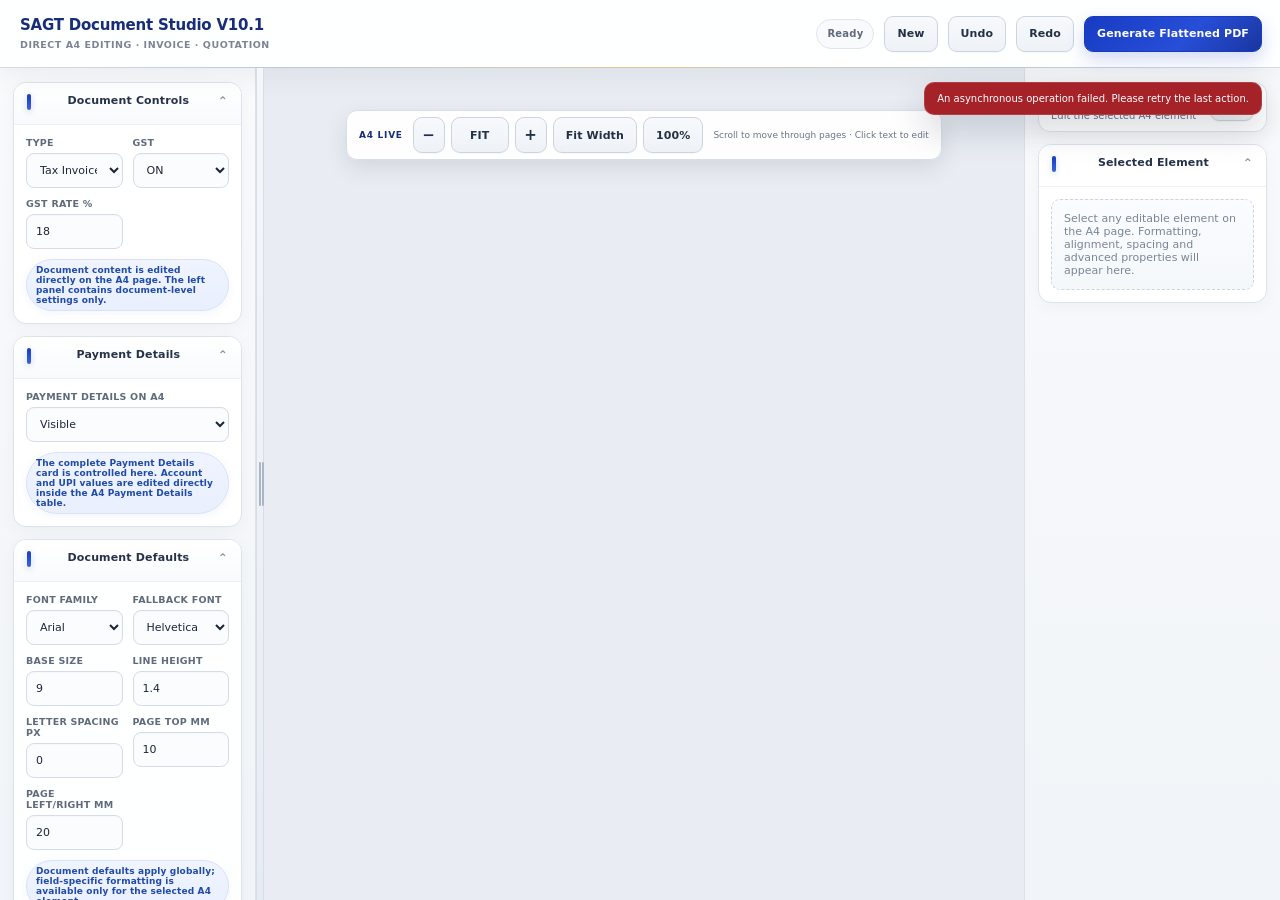
<file: invoice.html>
<!doctype html>
<html lang="en"><head><meta charset="utf-8"><meta name="viewport" content="width=device-width,initial-scale=1"><title>SAGT Document Studio V10.1 — Exact A4 Live Preview · 300 DPI Flattened PDF</title>
<style id="sagt-consolidated-style">
/* SAGT Document Studio V9.8 — consolidated stylesheet. */
:root{--navy:#172d78;--blue:#173cc2;--sky:#9fd9f4;--orange:#f2a900;--ink:#172033;--muted:#667085;--line:#707984;--bg:#e9edf3;--soft:#f5f7fa}
*{box-sizing:border-box}html,body{margin:0;height:100%;font-family:Arial,Helvetica,sans-serif;background:var(--bg);color:var(--ink)}button,input,textarea,select{font:inherit}button{cursor:pointer}button:focus-visible,input:focus-visible,textarea:focus-visible,select:focus-visible{outline:2px solid #5da9ff;outline-offset:2px}
.app{height:100vh;display:grid;grid-template-rows:58px 1fr;overflow:hidden}.toolbar{display:flex;align-items:center;gap:8px;padding:8px 12px;background:#fff;border-bottom:1px solid #d5dce5;z-index:20}.brand{min-width:250px}.brand b{display:block;color:var(--navy);font-size:16px}.brand small{color:var(--muted);font-size:10px}.spacer{flex:1}.status{font-size:11px;color:var(--muted);white-space:nowrap}.btn{border:1px solid #ccd4dd;background:#fff;border-radius:7px;padding:8px 11px;font-size:12px;font-weight:700;min-height:34px}.btn.primary{background:var(--blue);border-color:var(--blue);color:#fff}.btn.soft{background:#eef3f7}.btn.danger{color:#a61b1b;background:#fff3f3;border-color:#edcaca}
.workspace{display:grid;grid-template-columns:var(--panel-width,clamp(260px,30vw,420px)) 8px minmax(0,1fr);min-height:0;overflow:hidden}.resizer{width:8px;cursor:col-resize;background:#eef2f6;border-right:1px solid #d5dce5;border-left:1px solid #d5dce5;position:relative;z-index:30;touch-action:none}.resizer:after{content:"";position:absolute;top:50%;left:2px;width:2px;height:44px;transform:translateY(-50%);border-radius:2px;background:#aeb8c5;box-shadow:3px 0 #aeb8c5}.panel{background:#fff;border-right:1px solid #d5dce5;overflow:auto;min-width:0;min-height:0;padding:10px}.preview{overflow:auto;min-width:0;min-height:0;height:100%;padding:24px;display:block;overscroll-behavior:contain;scrollbar-gutter:stable both-edges}
.pages{display:flex;flex-direction:column;gap:22px;align-items:center;width:max-content;min-width:100%;max-width:none;padding:2px 2px 28px}
.page-shell{width:calc(210mm * var(--scale,1));height:calc(297mm * var(--scale,1));position:relative;flex:none}
.page{position:absolute;inset:0;width:210mm;height:297mm;background:#fff;border-left:3px solid var(--navy);border-right:3px solid var(--navy);box-shadow:0 8px 30px #11182722;transform:scale(var(--scale,1));transform-origin:top left;overflow:visible}
.section{border:1px solid #d8dee6;border-radius:9px;margin-bottom:9px;overflow:hidden;background:#fff}.section-head{padding:9px 10px;background:var(--soft);font-size:12px;font-weight:800;display:flex;justify-content:space-between;cursor:pointer}.section-body{padding:10px}.section.collapsed .section-body{display:none}.grid{display:grid;grid-template-columns:1fr 1fr;gap:8px}.full{grid-column:1/-1}label{display:block;font-size:10px;font-weight:800;color:#475467;margin-bottom:4px}input,select,textarea{width:100%;border:1px solid #cbd3dc;border-radius:6px;padding:7px 8px;font-size:11px;background:#fff;color:#172033}textarea{min-height:58px;resize:vertical}.hint{font-size:10px;color:var(--muted);line-height:1.4}.actions{display:flex;gap:6px;flex-wrap:wrap}.item-editor{width:100%;border-collapse:collapse;font-size:10px}.item-editor th,.item-editor td{border:1px solid #d3d9e0;padding:3px;vertical-align:top}.item-editor th{background:var(--soft)}.mini{min-height:28px!important;padding:4px!important;font-size:10px!important}.inspector-empty{padding:10px;background:#f7f9fb;border:1px dashed #ccd4dd;border-radius:7px;font-size:11px;color:#667085}.badge{display:inline-block;padding:3px 6px;border-radius:999px;background:#eaf2ff;color:#194da6;font-size:10px;font-weight:800}.row2{display:grid;grid-template-columns:1fr 1fr;gap:7px}
.toast-stack{position:fixed;right:14px;top:68px;z-index:100;display:flex;flex-direction:column;gap:6px}.toast{background:#172033;color:#fff;border-radius:7px;padding:9px 11px;font-size:11px;box-shadow:0 8px 30px #0003}.toast.ok{background:#177245}.toast.warn{background:#8a6500}.toast.err{background:#a52328}
/* A4 layout matched to supplied reference */
.page-inner{position:relative;z-index:2;min-height:297mm;padding:6mm 6mm 16mm;overflow:visible;line-height:1.4}.wm{position:absolute;inset:0;display:block;pointer-events:none;z-index:1;overflow:hidden;contain:paint}.wm img{position:absolute;left:50%;top:50%;display:block;max-width:none;max-height:none;object-fit:contain;object-position:center center;margin:0;padding:0;border:0;transform:translate(-50%,-50%) translate(0,0);transform-origin:center center;pointer-events:none;user-select:none;-webkit-user-drag:none}.header{position:relative;border-bottom:3px solid var(--navy);padding-bottom:3mm}.header:after{content:"";position:absolute;left:0;right:0;bottom:-5px;height:2px;background:var(--orange)}.head{display:grid;grid-template-columns:39mm 1fr 28mm;gap:4mm;align-items:center;min-height:39mm}.logo{width:36mm;height:36mm;object-fit:contain}.company{text-align:center;color:var(--navy)}.company .name{font-family:Georgia,serif;font-size:21px;font-weight:800;line-height:1.02}.company .tag{font-size:7.5px;letter-spacing:3px;font-weight:700;margin:3px 0 5px}.company .line{font-size:7.1px;line-height:1.55;white-space:nowrap}
.doc-title{text-align:center;font-family:Georgia,serif;color:var(--navy);font-size:19px;font-weight:800;margin:5mm 0 5mm}.doc-title:before,.doc-title:after{content:"";display:inline-block;width:42mm;height:1px;background:var(--orange);vertical-align:middle;margin:0 6mm}.refrow{display:grid;grid-template-columns:1fr 67mm;gap:8mm;margin-top:2mm}.bill{font-size:9px;line-height:1.55}.blue{color:#173cc2;font-weight:800}.bill .client{padding-left:4mm}.meta{justify-self:end;font-size:9px;line-height:1.8;min-width:63mm}.meta div{display:grid;grid-template-columns:27mm 5mm 1fr}.meta .c{text-align:center}.salute{font-size:9px;margin-top:5mm}.intro{font-size:9px;margin:1mm 0 4mm;padding-left:12mm}.subject{font-size:9px;margin-bottom:4mm}.subject .editable{display:inline}.editable{cursor:text;border-radius:2px;transition:box-shadow .1s,background .1s}.editable:hover{box-shadow:0 0 0 1px #7eb7ef33}.editable.selected{box-shadow:0 0 0 1.5px #3282d933;background:#3282d90b}.editable:focus{outline:1.5px solid #3282d9;background:#3282d90b}.editable[data-field^="assets."]{display:inline-block}.editable img{pointer-events:none}.page-inner{overflow-wrap:anywhere}.page-inner .editable[style*="visibility:hidden"]{display:none}
table.doc{width:100%;border-collapse:collapse;table-layout:fixed;font-size:9px;margin:0}table.doc th,table.doc td{border:1px solid #5e7185;padding:5px 6px;overflow-wrap:anywhere;vertical-align:middle}table.doc th{background:var(--sky);color:#10265b;text-align:center;font-weight:800;font-size:9.4px;line-height:1.2;padding:5.5px 5px}table.doc tr{break-inside:avoid;page-break-inside:avoid}.doc col:nth-child(1){width:7%}.doc col:nth-child(2){width:46%}.doc col:nth-child(3){width:7.5%}.doc col:nth-child(4){width:8%}.doc col:nth-child(5){width:16%}.doc col:nth-child(6){width:15.5%}.doc .desc-cell{line-height:1.48;text-align:left}.doc td:empty,.doc th:empty{border-color:transparent}.doc tr.empty-row td{border-color:transparent;height:7mm}.a4-asset{display:inline-block}.asset-img{max-width:100%;height:auto}.doc .num{text-align:center}.doc .money{text-align:right;white-space:nowrap}.doc-summary{margin-top:-1px}.doc-summary td{font-size:9px;padding:4.5mm 5px}.doc-summary .summary-label{text-align:center;font-weight:800;color:#10265b}.doc-summary .summary-amount{text-align:right;font-weight:800;white-space:nowrap}.doc-summary .grand td{background:var(--sky);color:#10265b;font-size:10.5px;font-weight:800;padding-top:4mm;padding-bottom:4mm}.doc-summary .grand .summary-label{font-size:10.8px}.amount-words{clear:both;padding:4mm 1mm 1mm;font-size:8.7px;color:var(--navy);font-weight:700}.lower{display:grid;grid-template-columns:1fr 1.15fr;gap:7mm;margin-top:1mm;break-inside:avoid}.box{border:1px solid #8fc7e5;font-size:8.4px;line-height:1.55}.box-title{background:var(--sky);color:#10265b;font-weight:800;padding:2mm 3mm;font-size:9px}.box-body{padding:2.5mm 3mm}.acct{display:grid;grid-template-columns:28mm 4mm 1fr}.terms ol{margin:0;padding-left:5mm}.terms li{margin-bottom:1mm}.closing{text-align:center;font-size:9px;margin-top:5mm}@media(max-width:1000px){.workspace{grid-template-columns:clamp(240px,34vw,330px) 8px minmax(0,1fr)}.brand{min-width:180px}.toolbar .hide-md{display:none}}@media(max-width:760px){.app{height:auto;min-height:100vh;overflow:visible}.toolbar{position:sticky;top:0;flex-wrap:wrap;height:auto}.workspace{grid-template-columns:1fr;overflow:visible}.resizer{display:none}.panel{border-right:0;border-bottom:1px solid #d5dce5}.preview{height:70vh;min-height:420px;padding:12px;overflow:auto}.pages{min-width:100%;max-width:none}.page-shell{max-width:none}.spacer{display:none}.brand{flex:1;min-width:0}}



.pdf-export-stage{position:absolute;left:-100000px;top:0;width:210mm;height:297mm;overflow:visible;pointer-events:none;visibility:visible;background:#fff;z-index:2147480000}
.pdf-export-stage .page-shell{width:210mm!important;height:297mm!important;max-width:none!important;position:relative!important;transform:none!important;margin:0!important}
.pdf-export-stage .page{transform:none!important;width:210mm!important;height:297mm!important;min-height:297mm!important;overflow:hidden!important;box-shadow:none!important}
.pdf-export-stage .page-inner{width:auto!important;height:297mm!important;min-height:297mm!important;overflow:visible!important}
.pdf-export-stage .editable.selected{box-shadow:none!important;background:transparent!important;outline:none!important}
.pdf-export-stage [contenteditable]{outline:none!important}
.pdf-export-stage .final-add-wrap{display:none!important}
.pdf-export-stage [data-field]{cursor:default!important}
.pdf-exporting .preview,.pdf-exporting .panel{cursor:progress!important}
@media print{.pdf-export-stage{display:none!important}}

/* === Continuous Word-style A4 pagination engine === */
/* === Scrollable / resizable live A4 editor canvas === */
/* === A4 live preview canvas === */
.preview{overflow:auto!important;height:100%;min-height:0;display:block!important;scrollbar-gutter:stable both-edges;}
.pages{min-width:100%;width:max-content;max-width:none;padding:2px 2px 32px;align-items:center;}
.page-shell{flex:none;position:relative;}
.page{overflow:visible!important;}
@media(max-width:760px){.preview{height:70vh!important;min-height:420px;overflow:auto!important;padding:12px;}.pages{min-width:100%;width:max-content;max-width:none;}}
#pagination-measure{
  position:fixed;
  left:-100000px;
  top:0;
  width:210mm;
  height:auto;
  visibility:hidden;
  pointer-events:none;
  z-index:-1;
}
#pagination-measure .page-shell{width:210mm!important;height:297mm!important;position:relative!important}
#pagination-measure .page{transform:none!important;position:relative!important;inset:auto!important;overflow:visible!important;box-shadow:none!important}
#pagination-measure .page-inner{height:297mm!important;min-height:297mm!important;box-sizing:border-box!important;overflow:visible!important}
#pagination-measure .final-add-wrap{display:none!important}
.page-shell{width:calc(210mm * var(--scale,1));height:calc(297mm * var(--scale,1));flex:none;position:relative}
.page{
  width:210mm;height:297mm;min-height:297mm;
  box-sizing:border-box;
  overflow:visible;
  break-after:page;
  page-break-after:always;
}
.page-shell:last-child .page{break-after:auto;page-break-after:auto}
.page-inner{
  width:auto;
  height:297mm;
  min-height:297mm;
  box-sizing:border-box;
  overflow:visible;
  overflow-wrap:anywhere;
}
.flow-text{
  display:block;
  white-space:normal;
  overflow-wrap:anywhere;
  word-break:normal;
}
.flow-paragraph{margin:1mm 0 4mm;padding-left:12mm}
.flow-subject{font-size:inherit;margin-bottom:4mm}
.flow-field{
  display:inline;
  max-width:100%;
  white-space:pre-wrap;
  overflow-wrap:anywhere;
  word-break:normal;
}
.final-flow-group{
  break-inside:avoid;
  page-break-inside:avoid;
}
.final-flow-group .totals,
.final-flow-group .lower,
.final-flow-group .closing,
.final-flow-group .sign,
.final-flow-group .verify{
  break-inside:auto;
  page-break-inside:auto;
}
table.doc thead{
  display:table-header-group;
}
table.doc tbody,
table.doc tr{
  break-inside:avoid;
  page-break-inside:avoid;
}
table.doc td,
table.doc th{
  overflow-wrap:anywhere;
  word-break:normal;
}
.a4-add{pointer-events:auto}
/* Editing canvas: A4 pages remain true-proportion surfaces while the workspace scrolls vertically. */
.preview,.pages,.page-shell,.page{contain:layout style;}
.preview::-webkit-scrollbar{width:12px;height:12px}
.preview::-webkit-scrollbar-thumb{background:#aeb8c5;border-radius:10px;border:3px solid transparent;background-clip:content-box}
.preview::-webkit-scrollbar-track{background:#eef2f6}

/* Universal editor fields: preserve the document surface rather than looking like browser controls. */
.editable{box-sizing:border-box;max-width:100%;white-space:pre-wrap;overflow-wrap:anywhere;word-break:normal;caret-color:currentColor;vertical-align:middle}
.editable[contenteditable="true"]{user-select:text;-webkit-user-select:text;outline-offset:1px}
.editable[contenteditable="true"] img{pointer-events:none}
.editable[data-fixed-size="1"]{display:inline-block}
.editable[data-v-align="middle"][data-fixed-size="1"]{vertical-align:middle}
.editable[data-v-align="top"][data-fixed-size="1"]{vertical-align:top}
.editable[data-v-align="bottom"][data-fixed-size="1"]{vertical-align:bottom}

/* ================================================================
   SAGT Premium Studio UI
   Visual-only refinement. Editing/model/pagination logic untouched.
   ================================================================ */
:root{
  --ui-ink:#162033;
  --ui-muted:#697586;
  --ui-soft:#f3f6fa;
  --ui-card:#ffffff;
  --ui-line:#dfe5ec;
  --ui-line-strong:#cbd4df;
  --ui-primary:#173cc2;
  --ui-primary-2:#234bd4;
  --ui-navy:#172d78;
  --ui-accent:#f2a900;
  --ui-shadow:0 18px 50px rgba(15,23,42,.09);
}
html,body{
  font-family:Inter,ui-sans-serif,system-ui,-apple-system,BlinkMacSystemFont,"Segoe UI",Arial,sans-serif;
  color:var(--ui-ink);
  background:#eef2f7;
  -webkit-font-smoothing:antialiased;
  text-rendering:optimizeLegibility;
}
body::before{
  content:"";
  position:fixed;
  inset:0;
  pointer-events:none;
  background:
    radial-gradient(circle at 12% 0%,rgba(35,75,212,.055),transparent 32%),
    radial-gradient(circle at 100% 18%,rgba(23,45,120,.045),transparent 28%);
  z-index:-1;
}
.app{grid-template-rows:68px 1fr;background:transparent}
.toolbar{
  position:relative;
  padding:10px 18px;
  gap:10px;
  background:rgba(255,255,255,.94);
  border-bottom:1px solid rgba(203,212,223,.82);
  box-shadow:0 8px 28px rgba(15,23,42,.06);
  backdrop-filter:blur(14px);
  -webkit-backdrop-filter:blur(14px);
}
.toolbar::after{
  content:"";
  position:absolute;
  left:18px;right:18px;bottom:-1px;height:1px;
  background:linear-gradient(90deg,transparent 0%,rgba(23,60,194,.12) 20%,rgba(242,169,0,.32) 50%,rgba(23,60,194,.12) 80%,transparent 100%);
}
.brand{min-width:285px;padding:2px 0 2px 2px}
.brand b{
  color:var(--ui-navy);
  font-size:15px;
  letter-spacing:-.015em;
  font-weight:800;
  line-height:1.15;
}
.brand small{
  display:block;
  margin-top:4px;
  color:#7a8492;
  font-size:9.5px;
  letter-spacing:.055em;
  text-transform:uppercase;
  font-weight:700;
}
.status{
  min-height:30px;
  display:inline-flex;
  align-items:center;
  padding:0 10px;
  border:1px solid var(--ui-line);
  background:#f8fafc;
  border-radius:999px;
  color:#5f6b7a;
  font-size:10px;
  font-weight:700;
  letter-spacing:.02em;
}
.btn{
  position:relative;
  border:1px solid var(--ui-line-strong);
  background:linear-gradient(180deg,#fff 0%,#f8fafc 100%);
  color:#243043;
  border-radius:9px;
  padding:8px 12px;
  min-height:36px;
  font-size:11px;
  font-weight:800;
  letter-spacing:.01em;
  box-shadow:0 1px 1px rgba(15,23,42,.03);
  transition:transform .16s ease,box-shadow .16s ease,border-color .16s ease,background .16s ease;
}
.btn:hover{transform:translateY(-1px);box-shadow:0 7px 18px rgba(15,23,42,.09);border-color:#b9c5d2}
.btn:active{transform:translateY(0);box-shadow:0 2px 8px rgba(15,23,42,.07)}
.btn.primary{
  color:#fff;
  border-color:#173cc2;
  background:linear-gradient(135deg,#173cc2 0%,#274ed8 58%,#19369f 100%);
  box-shadow:0 7px 18px rgba(23,60,194,.2);
}
.btn.primary:hover{box-shadow:0 10px 25px rgba(23,60,194,.27);border-color:#1435aa}
.btn.soft{background:linear-gradient(180deg,#f7f9fc 0%,#eef2f7 100%)}
.btn.danger{background:#fff7f7;border-color:#f0c7c7;color:#a61b1b}
.workspace{grid-template-columns:var(--panel-width,clamp(280px,30vw,430px)) 8px minmax(0,1fr)}
.panel{
  padding:14px 13px 22px;
  background:linear-gradient(180deg,#f8fafc 0%,#f1f4f8 100%);
  border-right:1px solid #dbe2ea;
  box-shadow:8px 0 26px rgba(15,23,42,.035);
}
.panel::-webkit-scrollbar,.preview::-webkit-scrollbar{width:11px;height:11px}
.panel::-webkit-scrollbar-track,.preview::-webkit-scrollbar-track{background:transparent}
.panel::-webkit-scrollbar-thumb,.preview::-webkit-scrollbar-thumb{background:#c8d1dc;border:3px solid transparent;background-clip:content-box;border-radius:999px}
.panel::-webkit-scrollbar-thumb:hover,.preview::-webkit-scrollbar-thumb:hover{background:#aeb9c7;border:3px solid transparent;background-clip:content-box}
.section{
  margin-bottom:12px;
  border:1px solid #dce3eb;
  border-radius:13px;
  background:rgba(255,255,255,.96);
  box-shadow:0 4px 16px rgba(15,23,42,.035);
}
.section-head{
  position:relative;
  min-height:42px;
  padding:11px 13px;
  background:linear-gradient(180deg,#ffffff 0%,#f8fafc 100%);
  border-bottom:1px solid transparent;
  color:#253248;
  font-size:11px;
  font-weight:850;
  letter-spacing:.015em;
}
.section:not(.collapsed) .section-head{border-bottom-color:#edf1f5}
.section-head::before{
  content:"";
  width:4px;height:16px;
  border-radius:5px;
  background:linear-gradient(180deg,var(--ui-primary),#3b63dc);
  margin-right:8px;
  display:inline-block;
  vertical-align:-3px;
  box-shadow:0 2px 6px rgba(23,60,194,.2);
}
.section-head > span{
  color:#8a95a4;
  font-size:12px;
  transition:transform .18s ease,color .18s ease;
}
.section.collapsed .section-head > span{transform:rotate(180deg)}
.section-body{padding:12px}
.grid{gap:10px}
.row2{gap:9px}
label{
  color:#5f6b7a;
  font-size:9.5px;
  font-weight:800;
  letter-spacing:.025em;
  text-transform:uppercase;
  margin-bottom:5px;
}
input,select,textarea{
  border:1px solid #d4dce6;
  border-radius:8px;
  padding:8px 9px;
  min-height:35px;
  background:#fbfcfe;
  color:#1b2638;
  box-shadow:inset 0 1px 2px rgba(15,23,42,.025),0 1px 0 rgba(255,255,255,.75);
  transition:border-color .15s ease,box-shadow .15s ease,background .15s ease;
}
input:hover,select:hover,textarea:hover{border-color:#bdc8d5;background:#fff}
input:focus,select:focus,textarea:focus{
  border-color:#6c8de5;
  background:#fff;
  box-shadow:0 0 0 3px rgba(35,75,212,.10),inset 0 1px 2px rgba(15,23,42,.025);
}
input[type="date"]{padding-right:8px}
input[type="file"]{
  padding:4px;
  min-height:38px;
  background:#fff;
}
input[type="file"]::file-selector-button{
  margin-right:8px;
  border:1px solid #d3dbe5;
  border-radius:6px;
  padding:6px 9px;
  background:#f4f7fb;
  color:#344054;
  font-size:10px;
  font-weight:800;
  cursor:pointer;
}
textarea{min-height:70px;line-height:1.5}
input::placeholder,textarea::placeholder{color:#98a2b3}
.hint{
  color:#737f8e;
  font-size:9.5px;
  line-height:1.55;
  padding:10px 11px;
  border:1px solid #e3e8ee;
  border-radius:9px;
  background:linear-gradient(180deg,#f9fbfd 0%,#f4f7fa 100%);
}
.actions{gap:7px}
.actions .btn{flex:1 1 auto}
.item-editor th,.item-editor td{border-color:#d9e0e8}
.item-editor th{background:#f5f8fb;color:#49566a;font-weight:800}
.mini{border-radius:6px;min-height:28px!important}
.inspector-empty{
  padding:12px;
  border:1px dashed #cbd5e1;
  border-radius:9px;
  background:linear-gradient(180deg,#fafcff 0%,#f5f8fb 100%);
  color:#7a8695;
}
.badge{
  padding:5px 9px;
  border:1px solid #d8e1f7;
  border-radius:999px;
  background:linear-gradient(180deg,#eff4ff 0%,#e9effd 100%);
  color:#214baa;
  font-size:9px;
  letter-spacing:.015em;
  box-shadow:0 2px 8px rgba(33,75,170,.055);
}
.resizer{
  background:linear-gradient(180deg,#f4f7fa 0%,#e7ecf2 100%);
  border-left-color:#d7dee7;
  border-right-color:#d7dee7;
}
.resizer:after{background:#aab6c5;box-shadow:3px 0 #aab6c5}
.preview{
  padding:32px 30px 40px;
  background:
    radial-gradient(circle at 50% -15%,rgba(35,75,212,.045),transparent 34%),
    linear-gradient(180deg,#edf2f7 0%,#e8edf3 100%);
}
.pages{gap:28px;padding:4px 7px 38px}
.page-shell{filter:drop-shadow(0 18px 35px rgba(15,23,42,.12))}
.page{
  border-left:2px solid #1b367e;
  border-right:2px solid #1b367e;
  box-shadow:0 0 0 1px rgba(23,45,120,.06),0 18px 44px rgba(15,23,42,.11);
}
.page-inner{line-height:1.45}
.header{border-bottom-color:#1b367e}
.header:after{height:1px;background:linear-gradient(90deg,#f2a900 0%,#f7c44c 50%,#f2a900 100%);opacity:.9}
.company .name{letter-spacing:-.01em}
.doc-title{letter-spacing:.015em}
table.doc th{
  background:linear-gradient(180deg,#c9e8f8 0%,#b8def1 100%);
  color:#173269;
}
.totals{width:100%;margin:0;border:0}.doc-summary td{border-color:#657181}.doc-summary .grand td{background:linear-gradient(180deg,#c9e8f8 0%,#b8def1 100%);color:#173269}
.box{border-color:#9fcfe7}
.box-title{background:linear-gradient(180deg,#c9e8f8 0%,#b8def1 100%);color:#173269}
.editable{border-radius:4px}
.editable:hover{box-shadow:0 0 0 1px rgba(35,75,212,.15);background:rgba(35,75,212,.018)}
.editable.selected{box-shadow:0 0 0 1.5px rgba(35,75,212,.44),0 0 0 4px rgba(35,75,212,.055);background:rgba(35,75,212,.025)}
.editable:focus{outline:1.5px solid rgba(35,75,212,.72);background:rgba(35,75,212,.018)}

.toast-stack{right:18px;top:82px}
.toast{
  border:1px solid rgba(255,255,255,.12);
  border-radius:10px;
  padding:10px 12px;
  font-size:10px;
  box-shadow:0 14px 35px rgba(15,23,42,.18);
  backdrop-filter:blur(10px);
}
@media(max-width:1000px){
  .toolbar{padding:9px 12px}
  .brand{min-width:215px}
  .preview{padding:24px 20px 32px}
}
@media(max-width:760px){
  .app{grid-template-rows:auto 1fr}
  .toolbar{padding:9px 11px}
  .brand{min-width:0}
  .brand b{font-size:14px}
  .panel{padding:11px 10px 18px}
  .preview{padding:18px 12px 24px}
  .pages{gap:18px}
}

/* === FINAL CONSOLIDATED A4 / TYPOGRAPHY / NO-FILL RULES === */
.page{border-left:0!important;border-right:0!important;position:relative;overflow:visible!important;}
.page-bg{position:absolute;inset:0;z-index:0;pointer-events:none;overflow:hidden;}
.page-bg img{position:absolute;left:50%;top:50%;max-width:none;max-height:none;object-fit:contain;transform:translate(-50%,-50%);pointer-events:none;user-select:none;-webkit-user-drag:none;}
.wm{position:absolute!important;inset:0!important;z-index:1!important;display:block!important;pointer-events:none!important;overflow:hidden!important;contain:paint;isolation:isolate;}
.wm img{position:absolute!important;left:50%!important;top:50%!important;display:block!important;max-width:none!important;max-height:none!important;object-fit:contain!important;object-position:center center!important;margin:0!important;padding:0!important;border:0!important;pointer-events:none!important;user-select:none!important;-webkit-user-drag:none!important;}
.page-inner{z-index:2;overflow-wrap:anywhere;}
.header{position:relative;}
table.doc{table-layout:auto;}
table.doc col{width:auto;}
table.doc th,table.doc td{height:auto;min-height:0;background:transparent!important;}
table.doc th>.editable,table.doc td>.editable{max-width:100%;box-sizing:border-box;}
.page-inner .editable,.page-inner .flow-field,.page-inner .doc-title,.page-inner .refrow,.page-inner .salute,.page-inner .intro,.page-inner .subject,.page-inner .amount-words,.page-inner .closing,.page-inner .box,.page-inner .box-title,.page-inner .box-body,.page-inner .terms,.page-inner .terms *,.page-inner table.doc,.page-inner table.doc *,.page-inner .doc-summary,.page-inner .doc-summary *{background:transparent!important;}
.page-inner .editable.selected,.page-inner .editable:focus{background:transparent!important;}
.page-inner [data-field="gst"],.page-inner [data-field="company.gst"],.page-inner [data-field="company.gstLabel"],.page-inner [data-field="gstLabel"]{font-family:Arial,Helvetica,sans-serif!important;font-size:12px!important;font-weight:400!important;font-style:normal!important;text-transform:uppercase!important;background:transparent!important;}
.page-inner [data-field="subject"]{font-family:Arial,Helvetica,sans-serif!important;font-size:12px!important;font-weight:600!important;font-style:normal!important;text-transform:uppercase!important;background:transparent!important;}
.payment-hidden{grid-template-columns:1fr!important;}
.payment-hidden .terms{grid-column:1/-1;}

/* === FINAL REQUESTED TYPOGRAPHY / CONTACT LOCK === */
.page-inner [data-field="subjectLabel"]{
  font-family:Arial,Helvetica,sans-serif !important;
  font-size:12px !important;
  font-weight:600 !important;
  font-style:normal !important;
  text-transform:uppercase !important;
}
.page-inner [data-field="subject"]{
  font-family:Arial,Helvetica,sans-serif !important;
  font-size:12px !important;
  font-weight:400 !important;
  font-style:normal !important;
  text-transform:none !important;
}
.page-inner [data-field="website"],
.page-inner [data-field="email"]{
  font-family:Calibri,Arial,sans-serif !important;
  font-size:12px !important;
  font-weight:400 !important;
  font-style:normal !important;
  text-transform:lowercase !important;
}
.page-inner [data-field="phone"]{
  font-family:Calibri,Arial,sans-serif !important;
  font-size:12px !important;
  font-weight:400 !important;
  font-style:normal !important;
  text-transform:none !important;
}

.doc-summary .grand td{font-size:12px!important;font-weight:700!important;line-height:1.1!important;padding-top:1.2mm!important;padding-bottom:1.2mm!important;height:auto!important;min-height:0!important;vertical-align:middle!important}
.doc-summary .grand .summary-label,.doc-summary .grand .summary-amount{font-size:12px!important;line-height:1.1!important;padding-top:0!important;padding-bottom:0!important;height:auto!important}

/* Payment Details is one logical A4 card; OFF removes the entire card from document flow. */
.lower.payment-hidden{grid-template-columns:1fr!important}
.lower.payment-hidden .payment-box{display:none!important}
.lower.payment-hidden .terms-box{grid-column:1/-1!important}

/* === FINAL FUNCTIONAL LAYOUT: left controls / center A4 / right A4 editor === */
.workspace{
  grid-template-columns:var(--panel-width,clamp(280px,30vw,430px)) 8px minmax(0,1fr) var(--inspector-width,350px)!important;
}
.inspector-panel{
  min-width:0;min-height:0;overflow:auto;padding:14px 13px 22px;
  background:linear-gradient(180deg,#f8fafc 0%,#f1f4f8 100%);
  border-left:1px solid #dbe2ea;
  box-shadow:-8px 0 26px rgba(15,23,42,.035);
}
.inspector-panel::-webkit-scrollbar{width:11px;height:11px}
.inspector-panel::-webkit-scrollbar-track{background:transparent}
.inspector-panel::-webkit-scrollbar-thumb{background:#c8d1dc;border:3px solid transparent;background-clip:content-box;border-radius:999px}
.inspector-panel::-webkit-scrollbar-thumb:hover{background:#aeb9c7;border:3px solid transparent;background-clip:content-box}
.inspector-panel .section{margin-bottom:12px}
.inspector-panel .section-head{position:sticky;top:-14px;z-index:3;background:rgba(255,255,255,.97)}
.inspector-panel .inspector-title{
  display:flex;align-items:center;justify-content:space-between;gap:8px;
  margin:0 0 12px;padding:10px 12px;border:1px solid #dce3eb;border-radius:12px;
  background:#fff;box-shadow:0 4px 16px rgba(15,23,42,.035)
}
.inspector-panel .inspector-title b{font-size:12px;color:#172d78;letter-spacing:.02em}
.inspector-panel .inspector-title small{font-size:10px;color:#697586}
@media(max-width:1100px){
  .workspace{grid-template-columns:var(--panel-width,clamp(255px,28vw,330px)) 8px minmax(0,1fr) minmax(285px,315px)!important}
}
@media(max-width:760px){
  .workspace{grid-template-columns:1fr!important;overflow:visible}
  .inspector-panel{border-left:0;border-top:1px solid #dbe2ea;max-height:none}
  .inspector-panel .section-head{position:static}
}


/* ================================================================
   A4 LIVE PANEL
   - preserves true 210 × 297 mm proportions
   - independently scrollable center canvas
   - bounded zoom (50–150%) or Fit Width
   - preserves preview scroll position across renders
   - protects visible A4 page boundary in live mode
   - collapsible right inspector to protect A4 working width
   ================================================================ */
.preview{position:relative;isolation:isolate;background:#e9edf3;}
.preview-controls{
  position:sticky;top:10px;z-index:40;
  display:flex;align-items:center;gap:6px;width:max-content;max-width:calc(100% - 8px);
  margin:0 auto 10px;padding:6px 8px;border:1px solid #d6dee8;border-radius:11px;
  background:rgba(255,255,255,.94);box-shadow:0 8px 22px rgba(15,23,42,.10);
  backdrop-filter:blur(10px);-webkit-backdrop-filter:blur(10px);
}
.preview-chip{font-size:9px;font-weight:900;letter-spacing:.08em;color:#172d78;padding:0 4px;white-space:nowrap}
.preview-help{font-size:9px;color:#697586;white-space:nowrap;padding:0 4px}
.zoom-btn{width:32px;padding:7px 0!important;font-size:15px!important;line-height:1}
.zoom-readout{min-width:58px;padding-left:8px!important;padding-right:8px!important}
.page-shell{transition:none!important}
.preview .page{overflow:hidden!important;}
.preview .page-inner{overflow:visible;}
.preview .page-shell{filter:drop-shadow(0 14px 28px rgba(15,23,42,.10));}
.workspace.inspector-collapsed{grid-template-columns:var(--panel-width,clamp(280px,30vw,430px)) 8px minmax(0,1fr)!important;}
.inspector-panel.is-collapsed{display:none!important}
.inspector-title{align-items:center!important}
.inspector-title>div{min-width:0;display:flex;flex-direction:column;gap:2px}
.inspector-toggle{padding:6px 8px!important;min-height:28px!important;font-size:10px!important;white-space:nowrap}
@media(max-width:1100px){
  .preview-help{display:none}
  .preview-controls{max-width:calc(100% - 6px)}
  .workspace.inspector-collapsed{grid-template-columns:var(--panel-width,clamp(255px,28vw,330px)) 8px minmax(0,1fr)!important;}
}
.inspector-canvas-toggle{display:none}
.workspace.inspector-collapsed .inspector-canvas-toggle{display:inline-flex}
@media(max-width:760px){
  .workspace.inspector-collapsed{grid-template-columns:1fr!important;}
  .preview-controls{top:6px;margin-bottom:8px;gap:4px;padding:5px 6px}
  .preview .page-shell{filter:none!important}
  .inspector-title{position:sticky;top:-14px;z-index:5}
}

/* V9.8 defensive UI corrections: the A4 canvas remains the primary surface and the paper stays proportionally scaled. */
.preview{min-width:0;min-height:0;overflow:auto;overscroll-behavior:contain;}
.pages{box-sizing:border-box;align-items:center;}
.page-shell{flex:0 0 auto;}
.page{transform-origin:top left;}
.preview-controls{max-width:calc(100% - 8px);overflow:auto;white-space:nowrap;}
.workspace.inspector-collapsed{grid-template-columns:var(--panel-width,clamp(280px,30vw,430px)) 8px minmax(0,1fr)!important;}
.workspace.inspector-collapsed .inspector-panel{display:none!important;}
@media(max-width:760px){.workspace.inspector-collapsed{grid-template-columns:1fr!important;}.preview{min-height:420px;}.preview-controls{max-width:100%;}}


/* === FINAL WORKSPACE PROPORTION LOCK ===
   Desktop / tablet:
   - Left controls panel: 20%
   - Resizer: 8px
   - Center A4 live preview: all remaining width
   - Right A4 inspector panel: 20%
   The A4 preview remains the flexible center column and keeps its
   existing true 210 × 297 mm scaling / Fit Width behavior.
*/
@media(min-width:761px){
  .workspace{
    grid-template-columns:var(--panel-width,20%) 8px minmax(0,1fr) 20%!important;
  }
  .workspace.inspector-collapsed{
    grid-template-columns:var(--panel-width,20%) 8px minmax(0,1fr)!important;
  }
  .panel,
  .inspector-panel{
    min-width:0;
    min-height:0;
    overflow:auto;
  }
}
</style>

</head><body>
<div class="app"><header class="toolbar"><div class="brand"><b>SAGT Document Studio V10.1</b><small>Direct A4 editing · Invoice · Quotation</small></div><div class="spacer"></div><span class="status" id="status">Ready</span><button class="btn soft" id="new">New</button><button class="btn soft hide-md" id="undo">Undo</button><button class="btn soft hide-md" id="redo">Redo</button><button class="btn soft" id="save" hidden>Save</button><button class="btn primary" id="print">Generate Flattened PDF</button><button class="btn soft hide-md" id="loadLatest" hidden>Open Saved</button></header>
<main class="workspace"><aside class="panel">
<div class="section"><div class="section-head">Document Controls <span>⌃</span></div><div class="section-body grid"><div><label>Type</label><select id="type"><option value="quotation">Quotation</option><option value="invoice">Tax Invoice</option></select></div><div><label>GST</label><select id="gstEnabled"><option value="true">ON</option><option value="false">OFF</option></select></div><div><label>GST Rate %</label><input id="taxRate" type="number" min="0" max="100" step="0.1"></div><div class="full"><span class="badge">Document content is edited directly on the A4 page. The left panel contains document-level settings only.</span></div></div></div>
<div class="section"><div class="section-head">Payment Details <span>⌃</span></div><div class="section-body grid">
<div class="full"><label>Payment Details on A4</label><select id="paymentTableVisible"><option value="true">Visible</option><option value="false">Hidden</option></select></div>
<div class="full"><span class="badge">The complete Payment Details card is controlled here. Account and UPI values are edited directly inside the A4 Payment Details table.</span></div>
</div></div>

<div class="section"><div class="section-head">Document Defaults <span>⌃</span></div><div class="section-body grid"><div><label>Font Family</label><select id="font"><option>Arial</option><option>Calibri</option><option>Georgia</option><option>Times New Roman</option></select></div><div><label>Fallback Font</label><select id="fontFallback"><option>Arial</option><option>Helvetica</option><option>Calibri</option><option>Georgia</option><option>Times New Roman</option></select></div><div><label>Base Size</label><input id="baseSize" type="number" step=".1" value="9"></div><div><label>Line Height</label><input id="lineHeight" type="number" step=".05" value="1.4"></div><div><label>Letter Spacing px</label><input id="letterSpacing" type="number" step=".1" value="0"></div><div><label>Page Top mm</label><input id="pageV" type="number" step=".5" min="0" value="10"></div><div><label>Page Left/Right mm</label><input id="pageH" type="number" step=".5" min="0" value="20"></div><div class="full"><span class="badge">Document defaults apply globally; field-specific formatting is available only for the selected A4 element.</span></div><div class="full"><span class="badge">Pagination: measured Word-style flow · Bottom safe margin locked: 30 mm on every page</span></div></div></div>
<div class="section"><div class="section-head">Document Assets & Advanced Controls <span>⌃</span></div><div class="section-body grid"><div><label>Logo</label><input id="logoFile" type="file" accept="image/*"></div><div><label>Watermark</label><input id="wmFile" type="file" accept="image/*"></div><div><label>Watermark Enabled</label><select id="wmEnabled"><option value="true">Enabled</option><option value="false">Disabled</option></select></div><div><label>Watermark Opacity %</label><input id="wmOpacity" type="number" min="0" max="100" step="0.1" value="5"></div><div><label>Watermark Width %</label><input id="wmSize" type="number" min="1" max="100" step="0.1" value="42"></div><div><label>Watermark Height %</label><input id="wmHeight" type="number" min="1" max="100" step="0.1" value="42"></div><div><label>Watermark X Offset mm</label><input id="wmX" type="number" step="0.5" value="0"></div><div><label>Watermark Y Offset mm</label><input id="wmY" type="number" step="0.5" value="0"></div><div><label>Page Background</label><input id="bgFile" type="file" accept="image/*"></div><div><label>Background Enabled</label><select id="bgEnabled"><option value="true">Enabled</option><option value="false">Disabled</option></select></div><div><label>Background Opacity %</label><input id="bgOpacity" type="number" min="0" max="100" step="1" value="100"></div><div><label>Background Size %</label><input id="bgSize" type="number" min="10" max="200" step="1" value="100"></div><div><label>Background X Offset mm</label><input id="bgX" type="number" step="0.5" value="0"></div><div><label>Background Y Offset mm</label><input id="bgY" type="number" step="0.5" value="0"></div><div class="full"><div class="actions"><button class="btn soft" id="export">JSON Export</button><button class="btn soft" id="import">JSON Import</button><button class="btn soft" id="history">Revision History</button></div><input id="json" type="file" accept="application/json" hidden></div><div class="full"><span class="badge" id="pdfStatus">PDF: Ready · Exact A4 · 300 DPI · Flattened</span></div><div class="full"><div class="hint"><b>Flattened PDF:</b> exports the current live A4 pages as lossless raster images at exactly 2480 × 3508 px per A4 page (300 DPI), preserving the live A4 visual layout.</div></div><div class="full"><div class="hint"><b>Live A4 editing:</b> click any text on the page to edit it. Use the right A4 editor panel for formatting, alignment and advanced positioning.</div></div></div></div>
</aside><div class="resizer" id="resizer" role="separator" aria-label="Resize left editing panel" tabindex="0"></div><section class="preview" id="preview"><div class="preview-controls" id="previewControls" role="toolbar" aria-label="A4 preview controls"><span class="preview-chip">A4 LIVE</span><button class="btn soft zoom-btn" id="zoomOut" type="button" title="Zoom out" aria-label="Zoom out">−</button><button class="btn soft zoom-readout" id="zoomValue" type="button" title="Switch to Fit Width" aria-label="Current zoom">FIT</button><button class="btn soft zoom-btn" id="zoomIn" type="button" title="Zoom in" aria-label="Zoom in">+</button><button class="btn soft" id="fitA4" type="button">Fit Width</button><button class="btn soft" id="zoom100" type="button">100%</button><button class="btn soft inspector-canvas-toggle" id="toggleInspectorCanvas" type="button" aria-controls="inspectorPanel" aria-pressed="false">Inspector</button><span class="preview-help">Scroll to move through pages · Click text to edit</span></div><div class="pages" id="pages"></div></section><aside class="inspector-panel" id="inspectorPanel" aria-label="A4 element editor"><div class="inspector-title"><div><b>A4 Element Editor</b><small>Edit the selected A4 element</small></div><button class="btn soft inspector-toggle" id="toggleInspector" type="button" aria-controls="inspectorPanel" aria-pressed="false">Hide</button></div><div class="section"><div class="section-head">Selected Element <span>⌃</span></div><div class="section-body" id="inspector"><div class="inspector-empty">Select any editable element on the A4 page. Formatting, alignment, spacing and advanced properties will appear here.</div></div></div></aside></main></div><div class="toast-stack" id="toasts"></div>
<script>
/* SAGT Document Studio V10.1 — whole-site refined: canonical model, reliable A4 editor, exact A4 300-DPI flattened PDF. */
const SAGT_CONFIG=Object.freeze({
  schema:'SAGT-DOC-STUDIO-V10.1',
  legacySchemas:new Set(['SAGT-DOC-STUDIO-V6','SAGT-DOC-STUDIO-V8','SAGT-DOC-STUDIO-V8.1','SAGT-DOC-STUDIO-V8.2','SAGT-DOC-STUDIO-V8.3','SAGT-DOC-STUDIO-V8.4','SAGT-DOC-STUDIO-V8.5','SAGT-DOC-STUDIO-V8.6','SAGT-DOC-STUDIO-V8.7','SAGT-DOC-STUDIO-V8.8','SAGT-DOC-STUDIO-V8.9','SAGT-DOC-STUDIO-V9.0','SAGT-DOC-STUDIO-V9.1','SAGT-DOC-STUDIO-V9.2','SAGT-DOC-STUDIO-V9.3','SAGT-DOC-STUDIO-V9.4','SAGT-DOC-STUDIO-V9.5','SAGT-DOC-STUDIO-V9.6','SAGT-DOC-STUDIO-V9.7','SAGT-DOC-STUDIO-V9.8','SAGT-DOC-STUDIO-V9.9','SAGT-DOC-STUDIO-V10.0']),
  dbName:'SAGT_DOC_STUDIO',
  dbVersion:2,
  legacyDbName:'SAGT_DOC_STUDIO_V5',
  page:{widthMm:210,heightMm:297,bottomSafeMm:30,pdfDpi:300},
  storage:{maxImportBytes:8*1024*1024,maxDocumentBytes:8*1024*1024,revisionRetention:30,quotaHeadroom:0.85},
  pagination:{cacheLimit:800}
});
const SCHEMA=SAGT_CONFIG.schema;
const LEGACY_SCHEMAS=SAGT_CONFIG.legacySchemas;
const PAGE_A4_WIDTH_MM=SAGT_CONFIG.page.widthMm;
const PAGE_A4_HEIGHT_MM=SAGT_CONFIG.page.heightMm;
const PAGE_BOTTOM_SAFE_MM=SAGT_CONFIG.page.bottomSafeMm;
const uid=()=>{try{if(globalThis.crypto?.randomUUID)return globalThis.crypto.randomUUID()}catch(_){}return 'sagt-'+Date.now().toString(36)+'-'+Math.random().toString(36).slice(2,12)};
const today=()=>{const d=new Date(),p=n=>String(n).padStart(2,'0');return `${d.getFullYear()}-${p(d.getMonth()+1)}-${p(d.getDate())}`};
const finiteNumber=(value,fallback=0)=>{const n=Number(value);return Number.isFinite(n)?n:fallback};
const clamp=(value,min,max,fallback=min)=>Math.min(max,Math.max(min,finiteNumber(value,fallback)));
const LOGO='[data-uri]'; const $=id=>document.getElementById(id), esc=s=>String(s??'').replace(/[&<>"']/g,m=>({'&':'&amp;','<':'&lt;','>':'&gt;','"':'&quot;',"'":'&#39;'}[m]));

const PANEL_BINDINGS=Object.freeze({
  bgEnabled:'bgEnabled',wmEnabled:'wmEnabled',gstEnabled:'gstEnabled',type:'type',taxRate:'taxRate',paymentTableVisible:'paymentTableVisible',
  font:'font',fontFallback:'fontFallback',baseSize:'baseSize',lineHeight:'lineHeight',letterSpacing:'letterSpacing',pageV:'pageV',pageH:'pageH',
  bgOpacity:'bgOpacity',bgSize:'bgSize',bgX:'bgX',bgY:'bgY',wmOpacity:'wmOpacity',wmSize:'wmSize',wmHeight:'wmHeight',wmX:'wmX',wmY:'wmY'
});
const PANEL_CONTROL_IDS=Object.freeze(Object.keys(PANEL_BINDINGS));

const DEFAULT_PAYMENT=Object.freeze({
  bank:'State Bank of India',
  accountName:'SHREE ADITYA GEO TECH',
  accountNumber:'123456789012',
  ifsc:'SBIN0001234',
  branch:'Madhurawada, Visakhapatnam',
  upi:'',
  name:'SHREE ADITYA GEO TECH'
});
const DEFAULT_LABELS=Object.freeze({
  invoiceNo:'Invoice No.',
  quotationNo:'Quotation No.',
  date:'Date',
  sno:'S.No.',
  desc:'Description of Service',
  unit:'Units',
  qty:'Qty',
  rate:'Rate per Acre (₹)',
  amount:'Amount in INR (₹)',
  payment:'Payment Details',
  terms:'Terms & Conditions:',
  bank:'Bank Name',
  accName:'Account Name',
  accNo:'Account Number',
  ifsc:'IFSC Code',
  branch:'Branch',
  upi:'UPI Contact',
  paymentName:'UPI Name'
});
const DEFAULT_STYLES=Object.freeze({
  company:{fontFamily:'Georgia',fontSize:25,fontStyle:'normal',fontWeight:'800',textTransform:'uppercase'},
  tagline:{fontFamily:'Calibri',fontSize:8,fontStyle:'normal',fontWeight:'400',textTransform:'uppercase',color:'#e53935'},
  companyAddress:{fontFamily:'Calibri',fontSize:12,fontStyle:'normal',fontWeight:'400',textTransform:'uppercase'},
  phone:{fontFamily:'Calibri',fontSize:12,fontStyle:'normal',fontWeight:'400',textTransform:'uppercase'},
  email:{fontFamily:'Calibri',fontSize:12,fontStyle:'normal',fontWeight:'400',textTransform:'lowercase'},
  website:{fontFamily:'Calibri',fontSize:12,fontStyle:'normal',fontWeight:'400',textTransform:'lowercase'},
  gst:{fontFamily:'Arial',fontSize:12,fontStyle:'normal',fontWeight:'400',textTransform:'uppercase'},
  'assets.logo':{width:30,height:30,xPx:5},
  'meta.documentLabel':{fontFamily:'Arial',fontSize:12,fontStyle:'normal',fontWeight:'400',textTransform:'uppercase'},
  number:{fontFamily:'Arial',fontSize:12,fontStyle:'normal',fontWeight:'400',textTransform:'uppercase'},
  'meta.dateLabel':{fontFamily:'Arial',fontSize:12,fontStyle:'normal',fontWeight:'400',textTransform:'uppercase'},
  date:{fontFamily:'Arial',fontSize:12,fontStyle:'normal',fontWeight:'400',textTransform:'uppercase'},
  salutation:{fontFamily:'Arial',fontSize:12,fontStyle:'normal',fontWeight:'400'},
  intro:{fontFamily:'Arial',fontSize:12,fontStyle:'normal',fontWeight:'400'},
  subject:{fontFamily:'Arial',fontSize:12,fontStyle:'normal',fontWeight:'600'},
  client:{fontFamily:'Arial',fontSize:12,fontStyle:'normal',fontWeight:'700',textTransform:'uppercase'},
  clientAddress:{fontFamily:'Arial',fontSize:12,fontStyle:'normal',fontWeight:'400',textTransform:'none'},
  title:{fontFamily:'Arial',fontSize:14,fontStyle:'normal',fontWeight:'700',textTransform:'uppercase'},
  'th.*':{fontFamily:'Calibri',fontSize:12,fontStyle:'normal',fontWeight:'700',textTransform:'uppercase',background:'transparent'},
  'item.*':{fontFamily:'Calibri',fontSize:12,fontStyle:'normal',fontWeight:'400'},
  'total.subLabel':{fontFamily:'Calibri',fontSize:12,fontStyle:'normal',fontWeight:'600',textTransform:'uppercase'},
  'total.sub':{fontFamily:'Calibri',fontSize:12,fontStyle:'normal',fontWeight:'600',textTransform:'uppercase'},
  'total.discountLabel':{fontFamily:'Calibri',fontSize:12,fontStyle:'normal',fontWeight:'600',textTransform:'uppercase'},
  'total.discount':{fontFamily:'Calibri',fontSize:12,fontStyle:'normal',fontWeight:'600',textTransform:'uppercase'},
  'total.grandLabel':{fontFamily:'Arial',fontSize:14,fontStyle:'normal',fontWeight:'700',textTransform:'uppercase',background:'transparent'},
  'total.grand':{fontFamily:'Arial',fontSize:14,fontStyle:'normal',fontWeight:'700',textTransform:'uppercase',background:'transparent'},
  amountWords:{fontFamily:'Calibri',fontSize:10,fontStyle:'normal',fontWeight:'400',textTransform:'uppercase'},
  'payment.title':{fontFamily:'Arial',fontSize:14,fontStyle:'normal',fontWeight:'700',textTransform:'uppercase',horizontalAlign:'center',verticalAlign:'middle'},
  'payment.label.*':{fontFamily:'Calibri',fontSize:12,fontStyle:'normal',fontWeight:'700',textTransform:'uppercase'},
  'payment.*':{fontFamily:'Calibri',fontSize:12,fontStyle:'normal',fontWeight:'700',textTransform:'uppercase'},
  'terms.title':{fontFamily:'Calibri',fontSize:10,fontStyle:'normal',fontWeight:'400'},
  'terms.*':{fontFamily:'Calibri',fontSize:10,fontStyle:'normal',fontWeight:'400'}
});
const CURRENT_LABEL_KEYS=new Set(Object.keys(DEFAULT_LABELS));
const CURRENT_STYLE_KEYS=new Set(Object.keys(DEFAULT_STYLES));
const STYLE_NUMERIC_LIMITS=Object.freeze({fontSize:[6,40],lineHeight:[0.5,3],letterSpacing:[-5,10],width:[0,210],height:[0,297],x:[-210,210],y:[-297,297],xPx:[-1000,1000]});
function sanitizeStyleValue(style){
  const out={};
  for(const [key,value] of Object.entries(style||{})){
    if(!['fontFamily','fontSize','fontWeight','fontStyle','textTransform','horizontalAlign','verticalAlign','textAlign','color','lineHeight','letterSpacing','width','height','padding','x','y','xPx','visibility','background','border','centerMiddleMode','preCenterHorizontalAlign','preCenterVerticalAlign','horizontalAlignDefault'].includes(key))continue;
    if(Object.prototype.hasOwnProperty.call(STYLE_NUMERIC_LIMITS,key)){
      const [min,max]=STYLE_NUMERIC_LIMITS[key],n=Number(value);
      if(Number.isFinite(n))out[key]=clamp(n,min,max,min);
    }else if(['centerMiddleMode'].includes(key))out[key]=value===true||value==='true';
    else if(value!=null)out[key]=String(value);
  }
  return out;
}
function isCurrentStylePath(path){
  if(CURRENT_STYLE_KEYS.has(path))return true;
  if(/^tax\.(gst|gstLabel)$/.test(path))return true;
  if(/^th\.[a-zA-Z]+$/.test(path))return true;
  if(/^item\.\d+\.(description|unit|qty|rate|amount)$/.test(path))return true;
  if(/^payment\.(label\.)?(bank|accountName|accountNumber|ifsc|branch|upi|name)$/.test(path))return true;
  if(/^terms\.\d+$/.test(path))return true;
  return false;
}
function sanitizeStyles(styles){
  const out={};
  if(!styles||typeof styles!=='object'||Array.isArray(styles))return out;
  for(const [key,value] of Object.entries(styles))if(isCurrentStylePath(key)&&value&&typeof value==='object'&&!Array.isArray(value))out[key]=sanitizeStyleValue(value);
  return out;
}
function sanitizeLabels(labels,defaults){
  const out={};
  for(const key of CURRENT_LABEL_KEYS)out[key]=String(labels?.[key]??defaults[key]??'');
  return out;
}
function sanitizeOverrides(overrides){
  const out={};
  if(!overrides||typeof overrides!=='object'||Array.isArray(overrides))return out;
  for(const [key,value] of Object.entries(overrides)){
    if(key==='amountWords'){out[key]=String(value??'');continue;}
    if(/^item\.\d+\.amount$/.test(key)||['total.sub','total.discount','tax.gst','total.grand'].includes(key)){
      const n=Number(value);
      if(Number.isFinite(n))out[key]=clamp(n,-1e12,1e12,0);
    }
  }
  return out;
}
function cloneData(value){return JSON.parse(JSON.stringify(value));}
const DEFAULT_ITEMS=Object.freeze([{
  description:'Investigation survey with ETS for fixing of Boundaries as per FMB’s and on ground peg marking of Layout-plots and with Geo-Coordinates, Contours Survey, Ground and Formation Levels and submission of detailed drawings.',
  qty:1,
  unit:'Acre',
  rate:2200
}]);
const DEFAULT_DOCUMENT={
  type:'invoice',
  title:'INVOICE',
  number:'SAGT/2023/001',
  subject:'Invoice for investigation survey and boundary fixing using ets.',
  intro:'We are pleased to submit the invoice for the services rendered as per your requirement.',
  company:'SHREE ADITYA GEO TECH',
  tagline:'A GEOGRAPHIC INFORMATION SYSTEM COMPANY',
  companyAddress:'F-104, above the SBI Bank, VUDA Road, Carshed jn., Madhurawada, Visakhapatnam - 530041',
  phone:'8500890560, 8309292248',
  email:'sriadityageotech@gmail.com',
  website:'www.sriadithya-geotech.com',
  gst:'37AETFS0762C1ZT',
  client:'The VMRDA CHIEF ENGINEER,',
  clientAddress:'Visakhapatnam,\nState: Andhra Pradesh.',
  taxMode:'gst',
  gstEnabled:true,
  taxRate:18,
  discount:0,
  currency:'INR',
  terms:'1. GST @ 18% is charged as applicable.\n2. This document is issued for the services as per agreement.\n3. Any additional requirements will be charged separately.\n4. Kindly make the payment within the due date.',
  closing:'Thank you for your business!',
  font:'Arial',
  fontFallback:'Helvetica',
  baseSize:9,
  lineHeight:1.4,
  letterSpacing:0,
  pageV:10,
  pageH:20,
  wmEnabled:true,
  wmOpacity:5,
  wmSize:42,
  wmHeight:42,
  wmX:0,
  wmY:0,
  paymentTableVisible:true,
  bgEnabled:true,
  bgOpacity:100,
  bgSize:100,
  bgX:0,
  bgY:0,
  salutation:'Dear Sir,'
};
function createDefaultModel(){
  return {
    schema:SCHEMA,
    schemaVersion:101,
    editVersion:0,
    documentId:uid(),
    revision:1,
    date:today(),
    savedAt:0,
    paginationEngine:'word-flow-v2',
    bottomSafeMarginMm:PAGE_BOTTOM_SAFE_MM,
    ...DEFAULT_DOCUMENT,
    payment:cloneData(DEFAULT_PAYMENT),
    assets:{logo:LOGO,watermark:'',pageBackground:''},
    items:cloneData(DEFAULT_ITEMS),
    labels:cloneData(DEFAULT_LABELS),
    selected:null,
    styles:cloneData(DEFAULT_STYLES),
    overrides:{}
  };
}
let model=createDefaultModel();
let history=[],future=[],dirty=true,renderTimer=null,dbPromise=null;
const CURRENT_MODEL_KEYS=Object.freeze([
  'schema','schemaVersion','editVersion','documentId','revision','date','savedAt','paginationEngine','bottomSafeMarginMm',
  'type','title','number','subject','intro','company','tagline','companyAddress','phone','email','website','gst','client','clientAddress',
  'payment','taxMode','gstEnabled','taxRate','discount','currency','terms','closing','font','fontFallback','baseSize','lineHeight','letterSpacing',
  'pageV','pageH','wmEnabled','wmOpacity','wmSize','wmHeight','wmX','wmY','paymentTableVisible','assets','bgEnabled','bgOpacity','bgSize','bgX','bgY',
  'items','labels','salutation','selected','styles','overrides'
]);
const hasOwn=(obj,key)=>Object.prototype.hasOwnProperty.call(obj,key);
function canonicalPayment(input){
  const nested=input?.payment&&typeof input.payment==='object'&&!Array.isArray(input.payment)?input.payment:{};
  return {
    bank:String(nested.bank??input?.bank??DEFAULT_PAYMENT.bank),
    accountName:String(nested.accountName??input?.accName??DEFAULT_PAYMENT.accountName),
    accountNumber:String(nested.accountNumber??input?.accNo??DEFAULT_PAYMENT.accountNumber),
    ifsc:String(nested.ifsc??input?.ifsc??DEFAULT_PAYMENT.ifsc),
    branch:String(nested.branch??input?.branch??DEFAULT_PAYMENT.branch),
    upi:String(nested.upi??input?.upiPaymentNumber??DEFAULT_PAYMENT.upi),
    name:String(nested.name??input?.upiRegisteredName??DEFAULT_PAYMENT.name)
  };
}
function canonicalAssets(input,base){
  const source=input?.assets&&typeof input.assets==='object'&&!Array.isArray(input.assets)?input.assets:{};
  return {
    logo:typeof source.logo==='string'&&source.logo?source.logo:base.assets.logo,
    watermark:typeof source.watermark==='string'?source.watermark:'',
    pageBackground:typeof source.pageBackground==='string'?source.pageBackground:''
  };
}
function canonicalItems(input){
  if(!Array.isArray(input?.items))return cloneData(DEFAULT_ITEMS);
  return input.items.slice(0,500).map(item=>({
    description:String(item?.description??''),
    qty:clamp(item?.qty,-1e12,1e12,0),
    unit:String(item?.unit??''),
    rate:clamp(item?.rate,-1e12,1e12,0)
  }));
}
function normalizeModel(d){
  const base=createDefaultModel();
  const input=d&&typeof d==='object'&&!Array.isArray(d)?d:{};
  const out={};
  for(const key of CURRENT_MODEL_KEYS)out[key]=hasOwn(input,key)?input[key]:base[key];
  out.schema=SCHEMA;
  out.schemaVersion=101;
  out.editVersion=Math.max(0,Math.floor(finiteNumber(out.editVersion,0)));
  out.paginationEngine='word-flow-v2';
  out.documentId=String(out.documentId||uid()).slice(0,128)||uid();
  out.revision=Math.max(1,Math.floor(finiteNumber(out.revision,1)));
  out.savedAt=Math.max(0,finiteNumber(out.savedAt,0));
  out.type=['invoice','quotation'].includes(out.type)?out.type:'invoice';
  out.gstEnabled=out.gstEnabled!==false;
  out.paymentTableVisible=out.paymentTableVisible!==false;

  const textKeys=['title','number','subject','intro','company','tagline','companyAddress','phone','email','website','gst','client','clientAddress','currency','terms','closing','salutation','taxMode','font','fontFallback'];
  for(const key of textKeys)out[key]=String(out[key]??base[key]??'');
  out.date=/^\d{4}-\d{2}-\d{2}$/.test(out.date)?out.date:base.date;
  out.taxMode=['gst','igst','custom'].includes(out.taxMode)?out.taxMode:'gst';
  out.taxRate=clamp(out.taxRate,0,100,base.taxRate);
  out.discount=Math.max(0,finiteNumber(out.discount,base.discount));

  const topMargin=finiteNumber(out.pageV,base.pageV);
  const horizontalMargin=finiteNumber(out.pageH,base.pageH);
  out.pageV=clamp(topMargin,0,80,base.pageV);
  out.pageH=clamp(horizontalMargin,0,80,base.pageH);
  out.bottomSafeMarginMm=PAGE_BOTTOM_SAFE_MM;

  out.payment=canonicalPayment(input);
  out.assets=canonicalAssets(input,base);

  out.bgEnabled=out.bgEnabled!==false;
  out.bgOpacity=clamp(out.bgOpacity,0,100,100);
  out.bgSize=clamp(out.bgSize,10,200,100);
  out.bgX=clamp(out.bgX,-500,500,0);
  out.bgY=clamp(out.bgY,-500,500,0);
  out.wmEnabled=out.wmEnabled!==false;
  out.wmOpacity=clamp(out.wmOpacity,0,100,5);
  out.wmSize=clamp(out.wmSize,1,100,42);
  out.wmHeight=clamp(out.wmHeight,1,100,42);
  out.wmX=clamp(out.wmX,-500,500,0);
  out.wmY=clamp(out.wmY,-500,500,0);

  out.font=out.font||base.font;
  out.fontFallback=out.fontFallback||base.fontFallback;
  out.baseSize=clamp(out.baseSize,6,40,base.baseSize);
  out.lineHeight=clamp(out.lineHeight,0.5,3,base.lineHeight);
  out.letterSpacing=clamp(out.letterSpacing,-5,10,base.letterSpacing);
  out.labels=sanitizeLabels(input.labels,base.labels);
  out.styles={...cloneData(DEFAULT_STYLES),...sanitizeStyles(input.styles)};
  out.overrides=sanitizeOverrides(input.overrides);
  out.items=canonicalItems(input);
  out.selected=typeof out.selected==='string'&&out.selected.trim()?out.selected:null;
  return out;
}

function toast(t,c=''){const e=document.createElement('div');e.className='toast '+c;e.textContent=t;$('toasts').appendChild(e);setTimeout(()=>e.remove(),2800)}
const MAX_ITEM_AMOUNT=1e12,MAX_TOTAL_AMOUNT=5e14;
function calc(){const sub=model.items.reduce((a,x)=>Math.min(MAX_TOTAL_AMOUNT,a+Math.min(MAX_ITEM_AMOUNT,Math.max(0,finiteNumber(x.qty))*Math.max(0,finiteNumber(x.rate)))),0),d=Math.min(Math.max(finiteNumber(model.discount),0),sub),taxable=Math.max(0,sub-d),r=clamp(model.taxRate,0,100,0);let tax=0,cgst=0,sgst=0,igst=0;if(model.gstEnabled!==false){if(model.taxMode==='gst'){cgst=taxable*r/200;sgst=taxable*r/200;tax=cgst+sgst}else if(model.taxMode==='igst'){igst=taxable*r/100;tax=igst}else if(model.taxMode==='custom')tax=taxable*r/100}tax=Math.max(0,finiteNumber(tax));cgst=Math.max(0,finiteNumber(cgst));sgst=Math.max(0,finiteNumber(sgst));igst=Math.max(0,finiteNumber(igst));return{sub,d,taxable,tax,cgst,sgst,igst,grand:Math.max(0,finiteNumber(taxable+tax))}}
function money(n){return new Intl.NumberFormat('en-IN',{minimumFractionDigits:2,maximumFractionDigits:2}).format(Number(n)||0)+' '+(model.currency==='INR'?'₹':model.currency)}
function words(n){n=Math.round(Number(n)||0);if(!n)return'Zero';const o=['','One','Two','Three','Four','Five','Six','Seven','Eight','Nine','Ten','Eleven','Twelve','Thirteen','Fourteen','Fifteen','Sixteen','Seventeen','Eighteen','Nineteen'],t=['','','Twenty','Thirty','Forty','Fifty','Sixty','Seventy','Eighty','Ninety'];const two=x=>x<20?o[x]:t[Math.floor(x/10)]+(x%10?' '+o[x%10]:'');const p=x=>{let s='';if(x>=100){s=o[Math.floor(x/100)]+' Hundred';x%=100;if(x)s+=' '}return s+(x?two(x):'')};let s='',c=Math.floor(n/1e7);n%=1e7;let l=Math.floor(n/1e5);n%=1e5;let th=Math.floor(n/1e3);n%=1e3;if(c)s+=p(c)+' Crore ';if(l)s+=p(l)+' Lakh ';if(th)s+=p(th)+' Thousand ';if(n)s+=p(n);return s.trim()}
function snap(){return JSON.parse(JSON.stringify(model))}
function setPath(path,val){if(typeof path!=='string'||!path)return false;const parts=path.split('.').filter(Boolean);if(!parts.length)return false;let o=model;for(let i=0;i<parts.length-1;i++){if(!o||typeof o!=='object')return false;if(!Object.prototype.hasOwnProperty.call(o,parts[i])||o[parts[i]]==null||typeof o[parts[i]]!=='object')o[parts[i]]={};o=o[parts[i]];}o[parts.at(-1)]=val;return true}
function pushHistory(snapshot){history.push(snapshot||snap());if(history.length>50)history.shift();future=[]}
function markChanged(){model.editVersion=(Number(model.editVersion)||0)+1;dirty=true;}
function mutate(fn,rerender=true){pushHistory();fn();markChanged();updateStatus();if(rerender)queueRender()}
function updateStatus(){
  $('status').innerHTML=dirty?'<b style="color:#9a6700">Unsaved</b>':'<b style="color:#177245">Saved</b>';}
function ensureStyles(){if(!model.styles)model.styles={}}

function flowBlock(path,text,kind='paragraph',fragIndex=0,continuation=false){
  const label=(kind==='subject' && !continuation)
    ? `<span class="blue">Subject:</span>&nbsp;`
    : '';
  const cls=kind==='subject'?'flow-text flow-subject':'flow-text flow-paragraph';
  return `<div class="${cls}" data-flow-container="${esc(path)}">${label}${flowField(path,text,'display:inline;white-space:pre-wrap;overflow-wrap:anywhere',fragIndex)}</div>`;
}

function buildTopBlocks(){
  return [
    {html:header(),split:false},
    {html:`<div class="doc-title">${field('title',esc(model.title))}</div>`,split:false},
    {html:`<div class="refrow">${`<div class="bill"><div class="blue">TO</div><div class="client">${field('client',esc(model.client))}<br>${field('clientAddress',nl(model.clientAddress))}</div></div>`}${meta()}</div>`,split:false},
    {html:`<div class="salute">${field('salutation',esc(model.salutation))}</div>`,split:false},
    {path:'intro',text:String(model.intro||''),kind:'paragraph',split:true,html:flowBlock('intro',String(model.intro||''),'paragraph',0,false)},
    {path:'subject',text:String(model.subject||''),kind:'subject',split:true,html:flowBlock('subject',String(model.subject||''),'subject',0,false)}
  ];
}

function itemTableHtml(indexes){
  const rows=(Array.isArray(indexes)?indexes:[]).map(i=>model.items[i]).filter(Boolean);
  return `<table class="doc ${model.type==='invoice'?'inv':'q'}" data-typography-group="items"><colgroup><col><col><col><col><col><col></colgroup><thead><tr><th>${field('th.sno',esc(model.labels.sno))}</th><th>${field('th.desc',esc(model.labels.desc))}</th><th>${field('th.unit',esc(model.labels.unit))}</th><th>${field('th.qty',esc(model.labels.qty))}</th><th>${field('th.rate',esc(model.labels.rate))}</th><th>${field('th.amount',esc(model.labels.amount))}</th></tr></thead><tbody>${rows.map((x,j)=>{const i=indexes[j];return `<tr data-row-index="${i}"><td class="num">${i+1}.</td><td class="desc-cell">${field(`item.${i}.description`,esc(x.description))}</td><td class="num">${field(`item.${i}.unit`,esc(x.unit))}</td><td class="num">${field(`item.${i}.qty`,esc(Number(x.qty).toFixed(2)))}</td><td class="money">${field(`item.${i}.rate`,money(x.rate))}</td><td class="money">${field(`item.${i}.amount`,money(model.overrides[`item.${i}.amount`]??((Number(x.qty)||0)*(Number(x.rate)||0))))}</td></tr>`}).join('')}</tbody></table>`;
}

function finalContentHtml(){
  return `<div class="final-flow-group">${totals()}${lower()}<div class="actions final-add-wrap" style="margin-top:2mm"><button class="btn soft a4-add" type="button">＋ Add Row</button></div></div>`;
}

function nl(s){return esc(s).replace(/\n/g,'<br>')}
function header(){return `<div class="header"><div class="head">${field('assets.logo','<img class="logo" src="'+model.assets.logo+'" alt="Company logo">','display:inline-block;vertical-align:middle')}<div class="company">${field('company',esc(model.company))}${field('tagline',esc(model.tagline),'display:block')}<div class="line">${field('companyAddress',esc(model.companyAddress))}</div><div class="line">${field('phone',esc(model.phone))} &nbsp; ${field('email',esc(model.email))}</div><div class="line">${field('website',esc(model.website))} &nbsp; ${field('gst',esc(model.gst))}</div></div></div></div>`}
function meta(){const labelKey=model.type==='invoice'?'invoiceNo':'quotationNo';const label=model.labels[labelKey]||(model.type==='invoice'?'Invoice No.':'Quotation No.');return `<div class="meta"><div><b>${field('meta.documentLabel',esc(label))}</b><span class="c">:</span><span>${field('number',esc(model.number))}</span></div><div><b>${field('meta.dateLabel',esc(model.labels.date||'Date'))}</b><span class="c">:</span><span>${field('date',esc(model.date))}</span></div></div>`}
function totals(){
  const c=calc();
  const taxLabel=model.gstEnabled!==false?(model.taxMode==='gst'?'GST @ '+model.taxRate+'%':model.taxMode==='igst'?'IGST @ '+model.taxRate+'%':model.taxMode==='custom'?'Tax @ '+model.taxRate+'%':''):'';
  const taxValue=model.gstEnabled!==false?(model.taxMode==='gst'?c.tax:model.taxMode==='igst'?c.igst:model.taxMode==='custom'?c.tax:0):0;
  const taxRow=taxLabel?`<tr><td colspan="5" class="summary-label">${field('tax.gstLabel',taxLabel)}</td><td class="summary-amount">${field('tax.gst',money(model.overrides['tax.gst']??taxValue))}</td></tr>`:'';
  const discountRow=c.d?`<tr><td colspan="5" class="summary-label">${field('total.discountLabel','Discount')}</td><td class="summary-amount">${field('total.discount','- '+money(model.overrides['total.discount']??c.d))}</td></tr>`:'';
  return `<table class="doc doc-summary" data-typography-group="totals"><colgroup><col><col><col><col><col><col></colgroup><tbody><tr><td colspan="5" class="summary-label">${field('total.subLabel','Subtotal')}</td><td class="summary-amount">${field('total.sub',money(model.overrides['total.sub']??c.sub))}</td></tr>${discountRow}${taxRow}<tr class="grand"><td colspan="5" class="summary-label">${field('total.grandLabel','Grand Total')}</td><td class="summary-amount">${field('total.grand',money(model.overrides['total.grand']??c.grand))}</td></tr></tbody></table><div class="amount-words">Amount in Words : &nbsp; ${field('amountWords',model.overrides.amountWords||words(c.grand)+' '+(model.currency==='INR'?'Rupees':'')+' Only')}</div>`
}
function lower(){
  const paymentVisible=model.paymentTableVisible!==false;
  const paymentRows=[['bank','bank','Bank Name'],['accountName','accName','Account Name'],['accountNumber','accNo','Account Number'],['ifsc','ifsc','IFSC Code'],['branch','branch','Branch'],['upi','upi','UPI Contact'],['name','paymentName','UPI Name']];
  const paymentHtml=paymentVisible?`<div class="box payment-box"><div class="box-title">${field('payment.title',esc(model.labels.payment))}</div><div class="box-body">${paymentRows.map(([k,labelKey,fallback])=>`<div class="acct"><span>${field('payment.label.'+k,esc(model.labels[labelKey]||fallback))}</span><span>:</span><span>${field('payment.'+k,esc(model.payment[k]??''))}</span></div>`).join('')}</div></div>`:'';
  const termsHtml=`<div class="box terms terms-box"><div class="box-title">${field('terms.title',esc(model.labels.terms))}</div><div class="box-body"><ol>${model.terms.split(/\n+/).filter(Boolean).map((x,i)=>`<li>${field('terms.'+i,esc(x.replace(/^\s*\d+[.)]\s*/,'')))}</li>`).join('')}</ol></div></div>`;
  return `<div class="lower ${paymentVisible?'':'payment-hidden'}">${paymentHtml}${termsHtml}</div>`;
}
const EMPTY_IMAGE='[data-uri]';
function watermarkHtml(){
  const enabled=model.wmEnabled!==false;
  const opacity=enabled?Math.min(100,Math.max(0,Number(model.wmOpacity)||0))/100:0;
  const width=Math.min(100,Math.max(1,Number(model.wmSize)||42));
  const height=Math.min(100,Math.max(1,Number(model.wmHeight)||42));
  const x=Number(model.wmX)||0, y=Number(model.wmY)||0;
  const src=typeof model.assets?.watermark==='string'&&model.assets.watermark?model.assets.watermark:EMPTY_IMAGE;
  return `<div class="wm${enabled&&src!==EMPTY_IMAGE?' is-active':''}" data-watermark-layer="true" aria-hidden="true" style="opacity:${opacity};--wm-x:${x}mm;--wm-y:${y}mm"><img draggable="false" alt="" src="${src}" style="width:${width}%;height:${height}%;transform:translate(-50%,-50%) translate(${x}mm,${y}mm)"></div>`;
}
function pageHtml(content,pageNo,count){
  return `<div class="page-shell" data-page="${pageNo}" style="--scale:1"><section class="page">
    <div class="page-bg" style="opacity:${model.bgEnabled?Math.min(100,Math.max(0,Number(model.bgOpacity)||0))/100:0}"><img draggable="false" style="width:${Math.min(200,Math.max(10,Number(model.bgSize)||100))}%;height:${Math.min(200,Math.max(10,Number(model.bgSize)||100))}%;transform:translate(-50%,-50%) translate(${Number(model.bgX)||0}mm,${Number(model.bgY)||0}mm)" src="${model.assets.pageBackground||EMPTY_IMAGE}" alt=""></div>
    ${watermarkHtml()}
    <div class="page-inner" data-bottom-safe-mm="${PAGE_BOTTOM_SAFE_MM}" style="font-family:${esc(model.font||"Arial")},${esc(model.fontFallback||"Arial")},sans-serif;font-size:${Number(model.baseSize)||9}px;line-height:${Number(model.lineHeight)||1.4};letter-spacing:${Number(model.letterSpacing)||0}px;padding:${Number.isFinite(Number(model.pageV))?Number(model.pageV):8}mm ${Number.isFinite(Number(model.pageH))?Number(model.pageH):9}mm ${PAGE_BOTTOM_SAFE_MM}mm">${content}</div>
  </section></div>`;
}
function paginationStyle(){
  return `font-family:${esc(model.font||"Arial")},${esc(model.fontFallback||"Arial")},sans-serif;font-size:${Number(model.baseSize)||9}px;line-height:${Number(model.lineHeight)||1.4};letter-spacing:${Number(model.letterSpacing)||0}px;padding:${Number.isFinite(Number(model.pageV))?Number(model.pageV):8}mm ${Number.isFinite(Number(model.pageH))?Number(model.pageH):9}mm ${PAGE_BOTTOM_SAFE_MM}mm`;
}

function ensurePaginationMeasure(){
  let host=$('pagination-measure');
  if(!host){
    host=document.createElement('div');
    host.id='pagination-measure';
    host.setAttribute('aria-hidden','true');
    document.body.appendChild(host);
  }
  host.innerHTML='';
  const shell=document.createElement('div');
  shell.className='page-shell';
  shell.style.setProperty('--scale','1');
  const page=document.createElement('section');
  page.className='page measure-page';
  const inner=document.createElement('div');
  inner.className='page-inner';
  inner.dataset.bottomSafeMm=String(PAGE_BOTTOM_SAFE_MM);
  inner.style.cssText=paginationStyle();
  page.appendChild(inner);
  shell.appendChild(page);
  host.appendChild(shell);
  return {host,shell,page,inner};
}

function pagePhysicalMm(page){
  const r=page.getBoundingClientRect();
  return {widthMm:PAGE_A4_WIDTH_MM,heightMm:PAGE_A4_HEIGHT_MM,pxPerMmX:r.width/PAGE_A4_WIDTH_MM,pxPerMmY:r.height/PAGE_A4_HEIGHT_MM};
}
function bottomSafeBoundaryPx(page){
  const r=page.getBoundingClientRect(),mm=pagePhysicalMm(page);
  return r.bottom-(PAGE_BOTTOM_SAFE_MM*mm.pxPerMmY);
}
function normalFlowBottomPx(inner){
  let bottom=inner.getBoundingClientRect().top;
  for(const child of [...inner.children]){
    if(child.matches?.('.page-bg,.wm,.final-add-wrap'))continue;
    const rect=child.getBoundingClientRect();
    if(rect.height>0)bottom=Math.max(bottom,rect.bottom);
  }
  return bottom;
}
let paginationMeasureCache=new Map();let paginationCacheSignature='';function paginationLayoutSignature(){return JSON.stringify({font:model.font,fontFallback:model.fontFallback,baseSize:model.baseSize,lineHeight:model.lineHeight,letterSpacing:model.letterSpacing,pageV:model.pageV,pageH:model.pageH,gstEnabled:model.gstEnabled,taxRate:model.taxRate,paymentTableVisible:model.paymentTableVisible,styles:model.styles});}function measurePageHtml(inner,html){const sig=paginationLayoutSignature();if(sig!==paginationCacheSignature){paginationMeasureCache.clear();paginationCacheSignature=sig;}const key=sig+'\u0000'+html;const cached=paginationMeasureCache.get(key);if(cached!==undefined)return cached;inner.style.paddingBottom=`${PAGE_BOTTOM_SAFE_MM}mm`;inner.innerHTML=html;
  // The measure page is an actual 210×297 mm surface. Fit is decided from the
  // browser's measured rendered height, not a fixed row count or pixel threshold.
  const page=inner.closest('.page');
  if(!page)return false;
  const heightFits=inner.scrollHeight <= inner.clientHeight + 1;
  const safeBottom=bottomSafeBoundaryPx(page);
  const flowBottom=normalFlowBottomPx(inner);
  const safeMarginFits=flowBottom <= safeBottom + 1.25;
  const result=heightFits && safeMarginFits;paginationMeasureCache.set(key,result);if(paginationMeasureCache.size>SAGT_CONFIG.pagination.cacheLimit){const first=paginationMeasureCache.keys().next().value;paginationMeasureCache.delete(first);}return result;
}

function makeNewFlowPage(){
  return {bodyHtml:header(),rows:[],hasBody:false,finalHtml:''};
}

function pageBodyHtml(p,rows=p.rows,finalHtml=p.finalHtml){
  let out=p.bodyHtml;
  if(rows.length) out+=itemTableHtml(rows);
  if(finalHtml) out+=finalHtml;
  return out;
}

function isMeaningfullyEmpty(p){
  return !p.hasBody && p.rows.length===0 && !p.finalHtml;
}

function flowTextFragmentHtml(block,text,fragIndex,continuation){
  if(block.kind==='subject') return flowBlock(block.path,text,'subject',fragIndex,continuation);
  return flowBlock(block.path,text,'paragraph',fragIndex,continuation);
}

function splitAndAppendFlowBlock(pages,current,block,measure,fragIndex=0){
  let remaining=String(block.text??'');
  if(!remaining){
    if(measurePageHtml(measure.inner,pageBodyHtml(current)+block.html)) current.bodyHtml+=block.html,current.hasBody=true;
    else { pages.push(current); current=makeNewFlowPage(); current.bodyHtml+=block.html; current.hasBody=true; }
    return {current,fragIndex};
  }

  while(remaining.length){
    const full=flowTextFragmentHtml(block,remaining,fragIndex,fragIndex>0);
    if(measurePageHtml(measure.inner,pageBodyHtml(current)+full)){
      current.bodyHtml+=full; current.hasBody=true; break;
    }

    let lo=1,hi=remaining.length,best=0;
    const currentBase=pageBodyHtml(current);
    while(lo<=hi){
      const mid=Math.floor((lo+hi)/2);
      const candidateText=remaining.slice(0,mid);
      const candidate=flowTextFragmentHtml(block,candidateText,fragIndex,fragIndex>0);
      if(measurePageHtml(measure.inner,currentBase+candidate)){best=mid;lo=mid+1}else hi=mid-1;
    }

    if(best===0){
      if(current.hasBody){
        pages.push(current);
        current=makeNewFlowPage();
        continue;
      }
      // The reusable header itself leaves too little room for even one character.
      // Never force overflow into the protected bottom margin.
      throw new Error(`Text block "${block.path}" cannot fit on an A4 page while preserving the ${PAGE_BOTTOM_SAFE_MM} mm bottom safe margin.`);
    }

    // Prefer a word boundary when possible, without losing the original text.
    if(best<remaining.length){
      const ws=remaining.lastIndexOf(' ',best-1);
      if(ws>0 && ws>Math.floor(best*0.55)){
        const boundary=ws+1;
        const candidate=flowTextFragmentHtml(block,remaining.slice(0,boundary),fragIndex,fragIndex>0);
        if(measurePageHtml(measure.inner,currentBase+candidate)) best=boundary;
      }
    }

    const piece=remaining.slice(0,best);
    current.bodyHtml+=flowTextFragmentHtml(block,piece,fragIndex,fragIndex>0);
    current.hasBody=true;
    remaining=remaining.slice(best);
    fragIndex++;
    if(remaining.length){
      pages.push(current);
      current=makeNewFlowPage();
    }
  }
  return {current,fragIndex};
}

function paginateDocument(){
  const measure=ensurePaginationMeasure();
  const pages=[];
  let current=makeNewFlowPage();

  // First-page document flow: header is the reusable document header,
  // metadata/body text follows only on page 1. Atomic blocks are measured before
  // placement so a header-only page is never created just because a block failed.
  for(const block of buildTopBlocks().slice(1)){
    if(block.split){
      const r=splitAndAppendFlowBlock(pages,current,block,measure,0);
      current=r.current;
    }else{
      const candidate=pageBodyHtml(current)+block.html;
      if(measurePageHtml(measure.inner,candidate)){
        current.bodyHtml+=block.html; current.hasBody=true;
      }else{
        if(!isMeaningfullyEmpty(current)){
          pages.push(current);
          current=makeNewFlowPage();
        }
        const freshCandidate=pageBodyHtml(current)+block.html;
        if(!measurePageHtml(measure.inner,freshCandidate)){
          throw new Error(`Content block could not fit on an A4 page while preserving the ${PAGE_BOTTOM_SAFE_MM} mm bottom safe margin.`);
        }
        current.bodyHtml+=block.html; current.hasBody=true;
      }
    }
  }

  // Table is a single logical collection. Rows are packed using measured
  // rendered height; every continuation page gets its own <thead>. A row stays
  // intact. If one row cannot fit even on a fresh page, pagination fails rather
  // than clipping/splitting it invisibly.
  if(model.items.length){
    for(let i=0;i<model.items.length;i++){
      const candidateRows=[...current.rows,i];
      const candidate=pageBodyHtml(current,candidateRows,'');
      if(measurePageHtml(measure.inner,candidate)){
        current.rows.push(i); current.hasBody=true;
      }else{
        if(!isMeaningfullyEmpty(current))pages.push(current);
        current=makeNewFlowPage();
        const freshRowCandidate=pageBodyHtml(current,[i],'');
        if(!measurePageHtml(measure.inner,freshRowCandidate)){
          throw new Error(`Invoice table row ${i+1} is too tall to fit on one A4 page while preserving the ${PAGE_BOTTOM_SAFE_MM} mm bottom safe margin.`);
        }
        current.rows.push(i); current.hasBody=true;
      }
    }
  }else{
    const candidate=pageBodyHtml(current,[ ],'');
    if(measurePageHtml(measure.inner,candidate)){
      current.hasTable=true; current.hasBody=true;
    }
  }

  if(!model.items.length){
    current.emptyTable=true;
  }
  const final=finalContentHtml();
  const emptyTableHtml=current.emptyTable?itemTableHtml([]):'';
  const finalCandidate=pageBodyHtml(current,current.rows,emptyTableHtml+final);
  if(measurePageHtml(measure.inner,finalCandidate)){
    current.finalHtml=emptyTableHtml+final;
  }else{
    pages.push(current);
    current=makeNewFlowPage();
    current.emptyTable=!model.items.length;
    current.finalHtml=(current.emptyTable?itemTableHtml([]):'')+final;
  }

  pages.push(current);
  measure.host.remove();

  return pages.map(p=>pageBodyHtml(p,p.rows,p.finalHtml)).length ? pages.map(p=>pageBodyHtml(p,p.rows,p.finalHtml)) : [''];
}
let lastRenderPromise=Promise.resolve({ok:true});
const A4_W_PX=SAGT_CONFIG.page.widthMm/25.4*96, A4_H_PX=SAGT_CONFIG.page.heightMm/25.4*96;
let previewZoom=1;
let previewFitWidth=true;
const PREVIEW_ZOOM_MIN=.5;
const PREVIEW_ZOOM_MAX=1.5;
const PREVIEW_ZOOM_STEP=.1;
function clampPreviewZoom(v){return Math.max(PREVIEW_ZOOM_MIN,Math.min(PREVIEW_ZOOM_MAX,Math.round(Number(v)*10)/10));}
function updatePreviewControls(){
  const readout=$('zoomValue');if(!readout)return;
  readout.textContent=previewFitWidth?'FIT':`${Math.round(previewZoom*100)}%`;
  readout.title=previewFitWidth?'Click for 100% actual A4 scale':'Click for Fit Width';
  readout.setAttribute('aria-label',previewFitWidth?'Current zoom: Fit Width':`Current zoom: ${Math.round(previewZoom*100)} percent`);
}
function applyScale(){
  const p=$('preview');if(!p)return;
  const cs=getComputedStyle(p);
  const padX=(parseFloat(cs.paddingLeft)||0)+(parseFloat(cs.paddingRight)||0);
  const availableW=Math.max(120,p.clientWidth-padX-8);
  const fitScale=Math.min(1,availableW/A4_W_PX);
  const s=previewFitWidth?Math.max(.35,fitScale):clampPreviewZoom(previewZoom);
  document.documentElement.style.setProperty('--a4-scale',String(s));
  document.querySelectorAll('.page-shell').forEach(e=>e.style.setProperty('--scale',s));
  updatePreviewControls();
}
function setPreviewZoom(next){
  previewFitWidth=false;
  previewZoom=clampPreviewZoom(next);
  applyScale();
}
function fitPreviewWidth(){
  previewFitWidth=true;
  applyScale();
}
function setupPreviewControls(){
  const preview=$('preview');if(!preview||preview.dataset.zoomWired==='1')return;
  preview.dataset.zoomWired='1';
  $('zoomOut')?.addEventListener('click',()=>setPreviewZoom(previewFitWidth?0.9:previewZoom-PREVIEW_ZOOM_STEP));
  $('zoomIn')?.addEventListener('click',()=>setPreviewZoom(previewFitWidth?1.1:previewZoom+PREVIEW_ZOOM_STEP));
  $('fitA4')?.addEventListener('click',fitPreviewWidth);
  $('zoom100')?.addEventListener('click',()=>setPreviewZoom(1));
  $('zoomValue')?.addEventListener('click',()=>previewFitWidth?setPreviewZoom(1):fitPreviewWidth());
  $('toggleInspector')?.addEventListener('click',toggleInspectorPanel);$('toggleInspectorCanvas')?.addEventListener('click',toggleInspectorPanel);
  preview.addEventListener('wheel',()=>{}, {passive:true});
  document.addEventListener('keydown',e=>{
    if(!(e.ctrlKey||e.metaKey)||e.altKey)return;
    const target=e.target;
    if(target?.matches?.('input,textarea,select,[contenteditable="true"]'))return;
    const k=String(e.key).toLowerCase();
    if(k==='0'){e.preventDefault();fitPreviewWidth();}
    else if(k==='-'||k==='_'){e.preventDefault();setPreviewZoom((previewFitWidth?1:previewZoom)-PREVIEW_ZOOM_STEP);}
    else if(k==='+'||k==='='){e.preventDefault();setPreviewZoom((previewFitWidth?1:previewZoom)+PREVIEW_ZOOM_STEP);}
  });
}
function toggleInspectorPanel(){
  const ws=$('.workspace'),panel=$('inspectorPanel'),btn=$('toggleInspector');if(!ws||!panel)return;
  const collapsed=!ws.classList.contains('inspector-collapsed');
  ws.classList.toggle('inspector-collapsed',collapsed);
  panel.classList.toggle('is-collapsed',collapsed);
  if(btn){btn.textContent=collapsed?'Show':'Hide';btn.setAttribute('aria-pressed',String(collapsed));btn.title=collapsed?'Show A4 element editor':'Hide A4 element editor';}
  const canvasBtn=$('toggleInspectorCanvas');
  if(canvasBtn){canvasBtn.textContent=collapsed?'Inspector':'Hide Inspector';canvasBtn.setAttribute('aria-pressed',String(collapsed));canvasBtn.title=collapsed?'Show A4 element editor':'Hide A4 element editor';}
  requestAnimationFrame(applyScale);
}

function setupResizer(){const r=$('resizer'),w=$('.workspace');if(!r||!w)return;let dragging=false,startX=0,startW=0;const minW=240,maxW=520;const stop=()=>{if(!dragging)return;dragging=false;document.body.style.cursor='';document.body.style.userSelect='';applyScale();};r.addEventListener('pointerdown',e=>{if(window.matchMedia('(max-width:760px)').matches)return;dragging=true;startX=e.clientX;startW=$('.panel').getBoundingClientRect().width;r.setPointerCapture?.(e.pointerId);document.body.style.cursor='col-resize';document.body.style.userSelect='none';e.preventDefault();});r.addEventListener('pointermove',e=>{if(!dragging)return;const total=w.getBoundingClientRect().width;const next=Math.max(minW,Math.min(maxW,total-8-260,startW+(e.clientX-startX)));w.style.setProperty('--panel-width',next+'px');applyScale();});r.addEventListener('pointerup',stop);r.addEventListener('pointercancel',stop);r.addEventListener('keydown',e=>{if(window.matchMedia('(max-width:760px)').matches)return;const current=$('.panel').getBoundingClientRect().width;let next=current;if(e.key==='ArrowLeft')next=current-16;if(e.key==='ArrowRight')next=current+16;if(e.key==='Home')next=minW;if(e.key==='End')next=maxW;if(next!==current){next=Math.max(minW,Math.min(maxW,next));w.style.setProperty('--panel-width',next+'px');applyScale();e.preventDefault();}});new ResizeObserver(()=>requestAnimationFrame(applyScale)).observe($('preview'));new ResizeObserver(()=>requestAnimationFrame(applyScale)).observe(w);}

function runPaginationDiagnostics(){
  const pages=[...document.querySelectorAll('.page-shell')];
  const issues=[];
  const tol=2.5;
  if(!pages.length)issues.push('No A4 pages rendered');
  pages.forEach((shell,i)=>{
    const page=shell.querySelector('.page'),inner=shell.querySelector('.page-inner');
    if(!page||!inner){issues.push(`Page ${i+1}: missing A4 structure`);return;}
    const pr=page.getBoundingClientRect(),ir=inner.getBoundingClientRect();
    if(Math.abs(page.offsetWidth-A4_W_PX)>2.5)issues.push(`Page ${i+1}: width mismatch`);
    if(Math.abs(page.offsetHeight-A4_H_PX)>2.5)issues.push(`Page ${i+1}: height mismatch`);
    const safeBottom=pr.bottom-(PAGE_BOTTOM_SAFE_MM*(pr.height/PAGE_A4_HEIGHT_MM));
    const children=[...inner.children].filter(el=>!el.matches?.('.page-bg,.wm,.final-add-wrap'));
    for(const child of children){
      const rr=child.getBoundingClientRect();
      if(rr.left<ir.left-tol||rr.right>ir.right+tol)issues.push(`Page ${i+1}: content exceeds printable horizontal bounds`);
      if(rr.bottom>safeBottom+tol)issues.push(`Page ${i+1}: content enters the protected ${PAGE_BOTTOM_SAFE_MM} mm bottom margin`);
    }
    if(inner.scrollWidth>inner.clientWidth+tol)issues.push(`Page ${i+1}: horizontal overflow detected`);
    if(inner.scrollHeight>inner.clientHeight+tol)issues.push(`Page ${i+1}: vertical overflow detected`);
    const declaredSafe=Number(inner.dataset.bottomSafeMm||0);
    if(declaredSafe!==PAGE_BOTTOM_SAFE_MM)issues.push(`Page ${i+1}: bottom safe margin declaration mismatch`);
    if(i<pages.length-1 && pages[i+1].querySelectorAll('table.doc thead').length===0 && pages[i+1].querySelector('table.doc'))issues.push(`Page ${i+2}: table continuation header missing`);
    const summary=shell.querySelector('table.doc-summary');
    if(summary){
      const firstRow=summary.querySelector('tbody > tr');
      if(firstRow && firstRow.querySelector('td[colspan="5"]')==null)issues.push(`Page ${i+1}: summary merge is not 5+1 columns`);
    }
    const wm=shell.querySelector('.wm img');
    if(wm){
      const wr=wm.getBoundingClientRect(),cx=(wr.left+wr.right)/2,cy=(wr.top+wr.bottom)/2,pcx=(pr.left+pr.right)/2,pcy=(pr.top+pr.bottom)/2;
      if(Math.abs(cx-pcx)>3||Math.abs(cy-pcy)>3)issues.push(`Page ${i+1}: watermark center alignment offset`);
    }
  });
  const usableHeightMm=Math.max(0,PAGE_A4_HEIGHT_MM-Number(model.pageV||0)-PAGE_BOTTOM_SAFE_MM);
  window.SAGT_PAGINATION_DIAGNOSTICS={ok:issues.length===0,pages:pages.length,issues,engine:'word-flow-v2',bottomSafeMarginMm:PAGE_BOTTOM_SAFE_MM,topMarginMm:Number(model.pageV||0),usableHeightMm,timestamp:Date.now()};
  return issues;
}
let editBefore=null;
function normalizeSubjectContent(value){
  const t=String(value??'').trim();
  if(!t)return '';
  const i=t.search(/[A-Za-z]/);
  return i<0?t:t.slice(0,i)+t.charAt(i).toUpperCase()+t.slice(i+1);
}
function refreshComputed(){const c=calc();const map={'total.sub':money(model.overrides['total.sub']??c.sub),'total.discount':'- '+money(model.overrides['total.discount']??c.d),'tax.gst':money(model.overrides['tax.gst']??(model.gstEnabled!==false?(model.taxMode==='igst'?c.igst:c.tax):0)),'total.grand':money(model.overrides['total.grand']??c.grand),'amountWords':model.overrides.amountWords||words(c.grand)+' '+(model.currency==='INR'?'Rupees':'')+' Only'};Object.entries(map).forEach(([p,v])=>document.querySelectorAll(`[data-field="${CSS.escape(p)}"]`).forEach(e=>{if(document.activeElement!==e)e.textContent=v}));}

const PDF_TARGET_DPI=300;
const PDF_PIXELS_PER_MM=PDF_TARGET_DPI/25.4;
const PDF_RASTER_SCALE=PDF_TARGET_DPI/96;
const PDF_TARGET_WIDTH_PX=Math.round(SAGT_CONFIG.page.widthMm*PDF_PIXELS_PER_MM);
const PDF_TARGET_HEIGHT_PX=Math.round(SAGT_CONFIG.page.heightMm*PDF_PIXELS_PER_MM);
// Final PDF image canvas is always exactly 2480×3508 px, corresponding to A4 at 300 DPI.
let pdfGenerationPromise=null;
const pdfScriptPromises=new Map();
function pdfStatusText(text){const e=$('pdfStatus');if(e)e.textContent=text;}
function blobDownload(blob,name){const url=URL.createObjectURL(blob);const a=document.createElement('a');a.href=url;a.download=name;document.body.appendChild(a);a.click();a.remove();setTimeout(()=>URL.revokeObjectURL(url),1500);}
function loadExternalScript(src,globalName,timeout=20000){
  if(globalThis[globalName])return Promise.resolve(globalThis[globalName]);
  if(pdfScriptPromises.has(src))return pdfScriptPromises.get(src);
  const p=new Promise((resolve,reject)=>{
    const existing=[...document.scripts].find(x=>x.src===src);
    const el=existing||document.createElement('script');
    let done=false;
    const finish=(err)=>{if(done)return;done=true;clearTimeout(timer);el.removeEventListener('load',onload);el.removeEventListener('error',onerror);err?reject(err):resolve(globalThis[globalName]||true)};
    const onload=()=>globalThis[globalName]?finish():finish(new Error(`Required PDF library did not expose ${globalName}.`));
    const onerror=()=>finish(new Error(`Unable to load required PDF library: ${src}`));
    const timer=setTimeout(()=>finish(new Error(`Timed out loading required PDF library: ${src}`)),timeout);
    el.addEventListener('load',onload,{once:true});el.addEventListener('error',onerror,{once:true});
    if(!existing){el.src=src;el.async=true;document.head.appendChild(el)}else if(globalThis[globalName])finish();
  });
  pdfScriptPromises.set(src,p);p.catch(()=>pdfScriptPromises.delete(src));return p;
}
async function ensurePdfDependencies(){
  if(globalThis.html2canvas&&globalThis.jspdf)return true;
  let last=null;
  if(!globalThis.html2canvas){for(const src of ['https://cdnjs.cloudflare.com/ajax/libs/html2canvas/1.4.1/html2canvas.min.js','https://cdn.jsdelivr.net/npm/html2canvas@1.4.1/dist/html2canvas.min.js']){try{await loadExternalScript(src,'html2canvas');break}catch(e){last=e;}}}
  if(!globalThis.jspdf){for(const src of ['https://cdnjs.cloudflare.com/ajax/libs/jspdf/2.5.2/jspdf.umd.min.js','https://cdn.jsdelivr.net/npm/jspdf@2.5.2/dist/jspdf.umd.min.js']){try{await loadExternalScript(src,'jspdf');break}catch(e){last=e;}}}
  if(!globalThis.html2canvas||!globalThis.jspdf)throw(last||new Error('PDF libraries are unavailable.'));
  return true;
}
async function waitForDocumentAssets(root){
  if(document.fonts?.ready)try{await document.fonts.ready}catch(_){ }
  const imgs=[...(root?.querySelectorAll?.('img')||[])];
  await Promise.all(imgs.map(img=>new Promise((resolve,reject)=>{
    if(img.complete&&img.naturalWidth>0)return resolve();
    const timer=setTimeout(()=>reject(new Error('An image did not finish loading before PDF export.')),10000);
    img.addEventListener('load',()=>{clearTimeout(timer);resolve()},{once:true});
    img.addEventListener('error',()=>{clearTimeout(timer);reject(new Error('An image failed to load before PDF export.'))},{once:true});
  })));
}
function stripEditorState(root){
  // Export must be a visual-only snapshot. Remove editor interaction state while
  // intentionally preserving the complete watermark/background layers.
  root.querySelectorAll('[contenteditable]').forEach(e=>e.removeAttribute('contenteditable'));
  root.querySelectorAll('.editable.selected').forEach(e=>e.classList.remove('selected'));
  root.querySelectorAll('.final-add-wrap').forEach(e=>e.remove());
  root.querySelectorAll('[spellcheck]').forEach(e=>e.removeAttribute('spellcheck'));
  root.querySelectorAll('.wm,.wm img,.page-bg,.page-bg img').forEach(e=>{
    e.style.pointerEvents='none';
    e.style.userSelect='none';
    e.setAttribute('aria-hidden','true');
    if(e.tagName==='IMG')e.setAttribute('draggable','false');
  });
}
function makeExportStage(page){
  const stage=document.createElement('div');stage.className='pdf-export-stage';
  const shell=document.createElement('div');shell.className='page-shell';shell.style.cssText=`width:${PAGE_A4_WIDTH_MM}mm;height:${PAGE_A4_HEIGHT_MM}mm;--scale:1;position:relative;transform:none;margin:0`;
  const clone=page.cloneNode(true);
  clone.classList.add('pdf-export-page');clone.style.transform='none';clone.style.width=`${PAGE_A4_WIDTH_MM}mm`;clone.style.height=`${PAGE_A4_HEIGHT_MM}mm`;clone.style.minHeight=`${PAGE_A4_HEIGHT_MM}mm`;clone.style.overflow='hidden';clone.style.boxShadow='none';
  clone.querySelectorAll('canvas').forEach((canvas,i)=>{try{const img=document.createElement('img');img.src=canvas.toDataURL('image/png');img.width=canvas.width;img.height=canvas.height;img.style.cssText=canvas.style.cssText||'';canvas.replaceWith(img)}catch(e){throw new Error(`Unable to flatten canvas asset ${i+1}.`)} });
  shell.appendChild(clone);stage.appendChild(shell);document.body.appendChild(stage);stripEditorState(stage);return {stage,clone};
}
function validatePdfRaster(canvas,pageNo){
  if(canvas.width!==PDF_TARGET_WIDTH_PX||canvas.height!==PDF_TARGET_HEIGHT_PX)throw new Error(`Page ${pageNo} raster size mismatch: ${canvas.width}×${canvas.height}px; required ${PDF_TARGET_WIDTH_PX}×${PDF_TARGET_HEIGHT_PX}px for exact A4 ${PDF_TARGET_DPI} DPI.`);
  const dpiX=canvas.width/(SAGT_CONFIG.page.widthMm/25.4),dpiY=canvas.height/(SAGT_CONFIG.page.heightMm/25.4);
  if(Math.abs(dpiX-PDF_TARGET_DPI)>0.25||Math.abs(dpiY-PDF_TARGET_DPI)>0.25)throw new Error(`Page ${pageNo} raster resolution is not ${PDF_TARGET_DPI} DPI.`);
}
function canvasHasContent(canvas){
  const probe=document.createElement('canvas');probe.width=64;probe.height=64;const ctx=probe.getContext('2d',{willReadFrequently:true});ctx.fillStyle='#fff';ctx.fillRect(0,0,64,64);ctx.drawImage(canvas,0,0,64,64);const d=ctx.getImageData(0,0,64,64).data;let nonWhite=0;for(let i=0;i<d.length;i+=4){if(d[i]+d[i+1]+d[i+2]<735){nonWhite++;if(nonWhite>120)return true}}return false;
}
function cssVariablesForRaster(){
  const root=getComputedStyle(document.documentElement),parts=[];
  for(let i=0;i<root.length;i++){const name=root[i];if(name.startsWith('--'))parts.push(`${name}:${root.getPropertyValue(name).trim()}`)}
  return parts.join(';');
}
async function rasterizeA4(clone,pageNo){
  const cssWidth=SAGT_CONFIG.page.widthMm*96/25.4,cssHeight=SAGT_CONFIG.page.heightMm*96/25.4;
  const styles=[...document.querySelectorAll('style')].map(x=>x.textContent||'').join('\n');
  const wrapper=document.createElement('div');wrapper.setAttribute('xmlns','http://www.w3.org/1999/xhtml');wrapper.style.cssText=`width:${cssWidth}px;height:${cssHeight}px;overflow:hidden;position:relative;background:#fff;${cssVariablesForRaster()}`;
  const style=document.createElement('style');style.textContent=styles;wrapper.appendChild(style);
  const cloned=clone.cloneNode(true);cloned.style.position='absolute';cloned.style.left='0';cloned.style.top='0';cloned.style.margin='0';cloned.style.transform='none';wrapper.appendChild(cloned);document.body.appendChild(wrapper);
  try{
    const serialized=new XMLSerializer().serializeToString(wrapper);
    const svg=`<svg xmlns="http://www.w3.org/2000/svg" xmlns:xhtml="http://www.w3.org/1999/xhtml" width="${cssWidth}" height="${cssHeight}" viewBox="0 0 ${cssWidth} ${cssHeight}"><foreignObject x="0" y="0" width="${cssWidth}" height="${cssHeight}">${serialized}</foreignObject></svg>`;
    const url='data:image/svg+xml;charset=utf-8,'+encodeURIComponent(svg),img=new Image();
    try{
      await new Promise((resolve,reject)=>{let settled=false;const timer=setTimeout(()=>{if(!settled){settled=true;reject(new Error(`Page ${pageNo} SVG rasterization timed out.`))}},15000);img.onload=()=>{if(settled)return;settled=true;clearTimeout(timer);resolve()};img.onerror=()=>{if(settled)return;settled=true;clearTimeout(timer);reject(new Error(`Page ${pageNo} SVG rasterization failed.`))};img.src=url});
      const nw=img.naturalWidth||img.width,nh=img.naturalHeight||img.height;if(!nw||!nh)throw new Error(`Page ${pageNo} SVG produced an empty image.`);
      const exact=document.createElement('canvas');exact.width=PDF_TARGET_WIDTH_PX;exact.height=PDF_TARGET_HEIGHT_PX;const ctx=exact.getContext('2d',{alpha:false});if(!ctx)throw new Error(`Page ${pageNo} could not create the final 300-DPI canvas.`);
      ctx.fillStyle='#fff';ctx.fillRect(0,0,exact.width,exact.height);ctx.imageSmoothingEnabled=true;try{ctx.imageSmoothingQuality='high'}catch(_){}ctx.drawImage(img,0,0,nw,nh,0,0,exact.width,exact.height);validatePdfRaster(exact,pageNo);return exact;
    }finally{}
  }finally{wrapper.remove()}
}
async function canvasToPdfImage(canvas,pageNo){
  const ctx=canvas.getContext('2d',{willReadFrequently:true});if(!ctx)throw new Error(`Page ${pageNo} image data context is unavailable.`);const rgba=ctx.getImageData(0,0,canvas.width,canvas.height).data;
  const rowBytes=canvas.width*3+1,filtered=new Uint8Array(rowBytes*canvas.height);
  for(let y=0;y<canvas.height;y++){const src=y*canvas.width*4,dst=y*rowBytes;filtered[dst]=0;for(let x=0;x<canvas.width;x++){const si=src+x*4,di=dst+1+x*3;filtered[di]=rgba[si];filtered[di+1]=rgba[si+1];filtered[di+2]=rgba[si+2]}}
  if(typeof CompressionStream!=='function')throw new Error('Browser lacks lossless PDF compression support.');
  const cs=new CompressionStream('deflate'),writer=cs.writable.getWriter();const outputPromise=new Response(cs.readable).arrayBuffer();await writer.write(filtered);await writer.close();return new Uint8Array(await outputPromise);
}
function concatBytes(...parts){const total=parts.reduce((n,p)=>n+(p?.byteLength||0),0),out=new Uint8Array(total);let at=0;for(const p of parts){if(!p)continue;out.set(p,at);at+=p.byteLength}return out}
function asciiBytes(s){return new TextEncoder().encode(String(s))}
function buildRasterOnlyPdf(imageStreams,meta={}){
  const pageW=595.2755905511812,pageH=841.8897637795276,offsets=[0],chunks=[];let length=0;
  const push=b=>{chunks.push(b);length+=b.byteLength};
  const obj=(num,body)=>{offsets[num]=length;push(asciiBytes(`${num} 0 obj\n`));push(body);push(asciiBytes('\nendobj\n'))};
  push(asciiBytes('%PDF-1.4\n%\xE2\xE3\xCF\xD3\n'));
  const catalog=1,pages=2;let next=3;const refs=imageStreams.map(()=>({image:next++,content:next++,page:next++}));
  obj(catalog,asciiBytes(`<< /Type /Catalog /Pages ${pages} 0 R >>`));
  obj(pages,asciiBytes(`<< /Type /Pages /Count ${refs.length} /Kids [ ${refs.map(x=>x.page+' 0 R').join(' ')} ] >>`));
  refs.forEach((r,i)=>{
    const img=imageStreams[i];
    obj(r.image,concatBytes(asciiBytes(`<< /Type /XObject /Subtype /Image /Width ${PDF_TARGET_WIDTH_PX} /Height ${PDF_TARGET_HEIGHT_PX} /ColorSpace /DeviceRGB /BitsPerComponent 8 /Filter /FlateDecode /DecodeParms << /Predictor 15 /Colors 3 /BitsPerComponent 8 /Columns ${PDF_TARGET_WIDTH_PX} >> /Length ${img.byteLength} >>\nstream\n`),img,asciiBytes('\nendstream')));
    const content=asciiBytes(`q\n${pageW} 0 0 ${pageH} 0 0 cm\n/Im${i+1} Do\nQ\n`);
    obj(r.content,concatBytes(asciiBytes(`<< /Length ${content.byteLength} >>\nstream\n`),content,asciiBytes('endstream')));
    obj(r.page,asciiBytes(`<< /Type /Page /Parent ${pages} 0 R /MediaBox [0 0 ${pageW} ${pageH}] /Resources << /XObject << /Im${i+1} ${r.image} 0 R >> >> /Contents ${r.content} 0 R >>`));
  });
  const info=next;const title=String(meta.title||'SAGT Document Studio').replace(/[()\\]/g,' '),number=String(meta.number||'').replace(/[()\\]/g,' ');obj(info,asciiBytes(`<< /Title (${title}${number?' - '+number:''}) /Subject (SAGT flattened A4 document) /Author (SAGT Document Studio) /Creator (SAGT Document Studio) >>`));
  const xrefOffset=length;push(asciiBytes(`xref\n0 ${info+1}\n0000000000 65535 f \n`));for(let i=1;i<=info;i++)push(asciiBytes(`${String(offsets[i]).padStart(10,'0')} 00000 n \n`));push(asciiBytes(`trailer\n<< /Size ${info+1} /Root ${catalog} 0 R /Info ${info} 0 R >>\nstartxref\n${xrefOffset}\n%%EOF\n`));return concatBytes(...chunks).buffer;
}

function validateFlattenedPdf(buf,pageCount){
  if(!(buf instanceof ArrayBuffer)||buf.byteLength<2000)throw new Error('Generated PDF is empty or too small.');
  const head=new TextDecoder('latin1').decode(new Uint8Array(buf).slice(0,5));if(head!=='%PDF-')throw new Error('Generated file is not a valid PDF.');
  const text=new TextDecoder('latin1').decode(new Uint8Array(buf));
  const pages=text.match(/\/Type\s*\/Page\b/g)||[];if(pages.length!==pageCount)throw new Error(`PDF page count mismatch: expected ${pageCount}, found ${pages.length}.`);
  if(/\/AcroForm\b/i.test(text))throw new Error('PDF contains interactive form fields and is not flattened.');
  if(/\/Annots\b/i.test(text))throw new Error('PDF contains annotations and is not a non-selectable visual-only PDF.');
  if(/\/Type\s*\/Font\b|\/Subtype\s*\/Type1\b|\/Subtype\s*\/TrueType\b|\/Subtype\s*\/CIDFontType0\b|\/Subtype\s*\/CIDFontType2\b/i.test(text))throw new Error('PDF contains embedded font objects; export is not fully flattened.');
  if(/\/Subtype\s*\/Form\b/i.test(text))throw new Error('PDF contains form XObjects; export must contain page rasters only.');
  const boxes=[...text.matchAll(/\/MediaBox\s*\[\s*([0-9.]+)\s+([0-9.]+)\s+([0-9.]+)\s+([0-9.]+)\s*\]/g)];
  if(boxes.length<pageCount)throw new Error('PDF A4 MediaBox validation failed.');
  for(const m of boxes.slice(0,pageCount)){const w=Number(m[3])-Number(m[1]),h=Number(m[4])-Number(m[2]);if(Math.abs(w-595.28)>0.6||Math.abs(h-841.89)>0.6)throw new Error(`PDF page size is not exact A4: ${w.toFixed(2)} × ${h.toFixed(2)} pt.`);}
  const imageObjects=[...text.matchAll(/\b\d+\s+\d+\s+obj\s*<<([\s\S]*?)>>/g)].map(m=>m[1]).filter(dict=>/\/Subtype\s*\/Image\b/.test(dict));
  if(imageObjects.length<pageCount)throw new Error(`Flattening validation failed: expected at least ${pageCount} page image objects, found ${imageObjects.length}.`);
  for(const dict of imageObjects.slice(0,pageCount)){
    const w=Number(dict.match(/\/Width\s+(\d+)/)?.[1]||0),h=Number(dict.match(/\/Height\s+(\d+)/)?.[1]||0);
    if(w!==PDF_TARGET_WIDTH_PX||h!==PDF_TARGET_HEIGHT_PX)throw new Error(`Flattening validation failed: a page image is not ${PDF_TARGET_WIDTH_PX}×${PDF_TARGET_HEIGHT_PX} pixels.`);
  }
  return {pages:pageCount,a4:true,flattened:true,imageStreams:imageObjects.length,targetDpi:PDF_TARGET_DPI,targetWidthPx:PDF_TARGET_WIDTH_PX,targetHeightPx:PDF_TARGET_HEIGHT_PX,bytes:buf.byteLength};
}
async function generateFlattenedPDF(options={}){
  const shouldDownload=options!==false && options?.download!==false;
  if(pdfGenerationPromise)return pdfGenerationPromise;
  pdfGenerationPromise=(async()=>{
    const btn=$('print'),preview=$('preview');const savedScrollLeft=preview?.scrollLeft||0,savedScrollTop=preview?.scrollTop||0;
    try{
      document.documentElement.classList.add('pdf-exporting');commitFieldEdit();if(document.activeElement?.blur)document.activeElement.blur();const exportEditVersion=model.editVersion;
      if(btn){btn.disabled=true;btn.textContent='Generating 300 DPI PDF…'}pdfStatusText('PDF: Preparing · Exact A4 · 300 DPI · Flattened');
      await render();await waitForDocumentAssets(document);await new Promise(r=>requestAnimationFrame(()=>requestAnimationFrame(r)));
      const freshIssues=runPaginationDiagnostics();if(freshIssues.length)throw new Error(`Live A4 pagination is not export-ready. ${freshIssues.slice(0,3).join(' ')}`);
      const livePages=[...document.querySelectorAll('.page-shell .page')];if(!livePages.length)throw new Error('No A4 pages are available for PDF export.');
      if(livePages.some(p=>{const r=p.getBoundingClientRect();return r.width<=0||r.height<=0}))throw new Error('One or more A4 pages are not measurable for PDF export.');
      const imageStreams=[];
      for(let i=0;i<livePages.length;i++){
        if(model.editVersion!==exportEditVersion)throw new Error('The A4 document changed during PDF capture. Export was cancelled to prevent a stale PDF.');
        const {stage,clone}=makeExportStage(livePages[i]);
        try{await waitForDocumentAssets(stage);await new Promise(r=>requestAnimationFrame(()=>requestAnimationFrame(r)));const raster=await rasterizeA4(clone,i+1);validatePdfRaster(raster,i+1);if(!canvasHasContent(raster))throw new Error(`Page ${i+1} rasterization produced a blank page.`);imageStreams.push(await canvasToPdfImage(raster,i+1));raster.width=1;raster.height=1}finally{stage.remove()}
      }
      const buffer=buildRasterOnlyPdf(imageStreams,{title:model.title,number:model.number});const validation=validateFlattenedPdf(buffer,livePages.length);const blob=new Blob([buffer],{type:'application/pdf'});
      const prefix=model.type==='quotation'?'Quotation':'Invoice',docName=String(model.number||prefix).trim(),filename=(prefix+'_'+docName).replace(/[^a-z0-9._-]+/gi,'_')+'.pdf';
      if(shouldDownload)blobDownload(blob,filename);window.SAGT_LAST_PDF_EXPORT={buffer,validation,size:buffer.byteLength,filename,downloaded:shouldDownload,createdAt:Date.now()};
      pdfStatusText(`PDF: Ready · ${validation.pages} page${validation.pages===1?'':'s'} · A4 · Flattened · ${validation.targetWidthPx}×${validation.targetHeightPx}px · ${validation.targetDpi} DPI`);if(shouldDownload)toast(`Flattened A4 PDF generated · ${validation.pages} page${validation.pages===1?'':'s'} · ${validation.targetWidthPx}×${validation.targetHeightPx}px · ${validation.targetDpi} DPI`,'ok');
      return {ok:true,validation,size:buffer.byteLength,buffer,blob,filename};
    }catch(e){pdfStatusText('PDF: Generation failed · A4 · 300 DPI · Flattened');toast(`PDF generation failed. ${e.message||e}`,'err');return {ok:false,error:e.message||String(e)}}
    finally{document.documentElement.classList.remove('pdf-exporting');if(preview){preview.scrollLeft=savedScrollLeft;preview.scrollTop=savedScrollTop}if(btn){btn.disabled=false;btn.textContent='Generate Flattened PDF'}pdfGenerationPromise=null}
  })();return pdfGenerationPromise;
}
function applyTypeDefaults(){if(model.type==='invoice'){model.title=model.title==='QUOTATION'?'INVOICE':model.title||'INVOICE';if(!model.number||model.number.startsWith('QUO-'))model.number='INV-'+new Date().getFullYear()+'-001';}else{model.title=model.title==='INVOICE'?'QUOTATION':model.title||'QUOTATION';if(!model.number||model.number.startsWith('INV-'))model.number='QUO-'+new Date().getFullYear()+'-001';}}
function undo(){if(!history.length)return toast('Nothing to undo','warn');future.push(snap());model=history.pop();model.editVersion=(Number(model.editVersion)||0)+1;dirty=true;render();toast('Undo','ok')}function redo(){if(!future.length)return toast('Nothing to redo','warn');history.push(snap());model=future.pop();model.editVersion=(Number(model.editVersion)||0)+1;dirty=true;render();toast('Redo','ok')}
async function openDbByName(){throw new Error('Local document persistence is disabled. OfficeLedger uses Supabase as the source of truth.')}
async function migrateLegacyDatabase(){return;}
async function db(){throw new Error('Local document persistence is disabled. OfficeLedger uses Supabase as the source of truth.');}
async function save(){
  if(window.parent!==window){
    try{window.parent.postMessage({type:'OFFICELEDGER_DOCUMENT_SAVE'},location.origin);toast('Use the main OfficeLedger Save to Supabase button.','warn');return {ok:true,delegated:true};}
    catch(e){toast(e.message||'Unable to request Supabase save.','err');return {ok:false,error:e.message||String(e)}}
  }
  toast('Open this editor from OfficeLedger to save documents to Supabase.','warn');
  return {ok:false,error:'Embedded OfficeLedger context required.'};
}

async function loadLatest(){toast('Open Saved is disabled. Saved documents are loaded from Supabase in OfficeLedger.','warn')}

async function importJSON(file){try{if(!file)throw new Error('No JSON file selected.');if(file.size>SAGT_CONFIG.storage.maxImportBytes)throw new Error(`Import file exceeds ${Math.round(SAGT_CONFIG.storage.maxImportBytes/1024/1024)} MB.`);const text=await file.text();let d;try{d=JSON.parse(text);}catch(_){throw new Error('JSON parsing failed. The file is malformed.');}validateImportedData(d);const imported=normalizeModel({...d,documentId:uid(),revision:1,schema:SCHEMA,schemaVersion:101});pushHistory();model=imported;dirty=true;await render();toast('Imported as a new document.','ok');}catch(e){toast(e.message||'Invalid JSON import','err')}finally{const input=$('json');if(input)input.value='';}}
async function showHistory(){toast('Revision history is stored server-side. Open the saved document record in OfficeLedger.','warn')}

function runRuntimeSanityChecks(){
  const required={uid,today,normalizeModel,render,renderInspector,wireEditable,generateFlattenedPDF,save,loadLatest,exportJSON,importJSON,runPaginationDiagnostics};
  const missing=Object.entries(required).filter(([,value])=>typeof value!=='function').map(([key])=>key);
  const ok=missing.length===0;
  window.SAGT_RUNTIME_SANITY={ok,missing,timestamp:Date.now()};
  if(!ok)console.error('SAGT runtime sanity check failed',missing);
  return ok;
}

async function runExportPreflightTests(){
  const snapshot=snap(),results=[];
  try{
    const c=document.createElement('canvas');c.width=160;c.height=160;const x=c.getContext('2d');x.clearRect(0,0,160,160);x.fillStyle='#ff00aa';x.fillRect(0,0,160,160);x.fillStyle='#101828';x.fillRect(20,20,120,120);x.fillStyle='#fff';x.font='bold 18px Arial';x.textAlign='center';x.textBaseline='middle';x.fillText('SAGT',80,80);
    model.assets.watermark=c.toDataURL('image/png');model.wmEnabled=true;model.wmOpacity=100;model.wmSize=32;model.wmHeight=32;model.wmX=0;model.wmY=0;model.selected=null;
    model.items=Array.from({length:12},(_,i)=>({description:`Watermark export test item ${i+1} - long but safe line item used only for automated verification.`,qty:1,unit:'LS',rate:100+i}));model.intro='Automated export verification content. The document must preserve the complete watermark on every A4 page and export only raster page images.';
    await render();let live=[...document.querySelectorAll('.page-shell .page')],wms=live.flatMap(p=>[...p.querySelectorAll('.wm.is-active img')]);
    if(live.length<2)throw new Error(`Preflight requires multiple A4 pages; only ${live.length} page rendered.`);if(wms.length!==live.length)throw new Error(`Watermark live coverage failed: ${wms.length}/${live.length}.`);if(wms.some(img=>!img.complete||img.naturalWidth<=0))throw new Error('Watermark image failed to load on one or more A4 pages.');
    for(let n=0;n<3;n++){model.number=`TEST-${n+1}`;model.editVersion++;await render();live=[...document.querySelectorAll('.page-shell .page')];wms=live.flatMap(p=>[...p.querySelectorAll('.wm.is-active img')]);const out=await generateFlattenedPDF({download:false});if(!out.ok)throw new Error(`Export pass ${n+1} failed: ${out.error||'unknown error'}`);if(out.validation.pages!==live.length)throw new Error(`Export pass ${n+1} page count mismatch.`);if(out.validation.targetDpi!==300||out.validation.targetWidthPx!==2480||out.validation.targetHeightPx!==3508||!out.validation.flattened)throw new Error(`Export pass ${n+1} A4/300-DPI flatten validation failed.`);const text=new TextDecoder('latin1').decode(new Uint8Array(out.buffer));if(/\/Annots\b|\/AcroForm\b|\/Type\s*\/Font\b|\/Subtype\s*\/Form\b/i.test(text))throw new Error(`Export pass ${n+1} contains selectable/interactive PDF objects.`);if(wms.length!==live.length)throw new Error(`Export pass ${n+1} watermark coverage changed.`);results.push({pass:n+1,ok:true,pages:out.validation.pages,bytes:out.size,watermarkPages:wms.length})}
    window.SAGT_EXPORT_PREFLIGHT={ok:true,results,watermarkLive:true,watermarkExported:true,nonSelectable:true,targetDpi:300,targetSize:'2480x3508',passes:3,timestamp:Date.now()};return window.SAGT_EXPORT_PREFLIGHT;
  }catch(e){window.SAGT_EXPORT_PREFLIGHT={ok:false,results,error:e?.message||String(e),timestamp:Date.now()};return window.SAGT_EXPORT_PREFLIGHT}
  finally{model=normalizeModel(snapshot);try{await render()}catch(_){} }
}
function runSelfTests(){
  const checks=[];
  const req=['gstEnabled','type','logoFile','wmFile','wmEnabled','wmOpacity','wmSize','wmHeight','wmX','wmY','bgEnabled','bgOpacity','bgSize','bgX','bgY','pages','inspector','save','export','import','history'];
  req.forEach(id=>checks.push([`control #${id}`,!!$(id)]));
  checks.push(['A4 editable document fields',['title','number','date','subject'].every(path=>!!document.querySelector(`[data-field=\"${path}\"]`))]);
  checks.push(['schema',SCHEMA==='SAGT-DOC-STUDIO-V10.1']);
  checks.push(['Runtime sanity',!!window.SAGT_RUNTIME_SANITY?.ok]);
  checks.push(['document types',JSON.stringify(['invoice','quotation'])==='[\"invoice\",\"quotation\"]']);
  checks.push(['items array',Array.isArray(model.items)]);
  checks.push(['A4 page',!!document.querySelector('.page')]);
  checks.push(['word-flow engine',model.paginationEngine==='word-flow-v2']);
  checks.push(['UUID/date helpers available',typeof uid==='function'&&typeof today==='function']);
  checks.push(['A4 constants available',PAGE_A4_WIDTH_MM===210&&PAGE_A4_HEIGHT_MM===297&&PAGE_BOTTOM_SAFE_MM===30]);
  checks.push(['no legacy payment aliases',!['bank','accName','accNo','ifsc','branch','upiPaymentNumber','upiRegisteredName','contactNumber'].some(k=>k in model)]);
  checks.push(['Inspector renderer',typeof renderInspector==='function']);
  checks.push(['Item index remap helpers',typeof swapItemIndices==='function'&&typeof deleteItemAt==='function']);
  checks.push(['PDF generator',typeof generateFlattenedPDF==='function']);
  checks.push(['PDF dependencies loader',typeof ensurePdfDependencies==='function']);
  checks.push(['Watermark renderer',typeof watermarkHtml==='function'&&document.querySelectorAll('.wm').length===document.querySelectorAll('.page-shell').length]);
  checks.push(['Exact A4 300 DPI target',PDF_TARGET_DPI===300&&PDF_TARGET_WIDTH_PX===2480&&PDF_TARGET_HEIGHT_PX===3508]);
  checks.push(['Flattened PDF validator',typeof validateFlattenedPdf==='function']);
  checks.push(['Safe numeric arithmetic',MAX_ITEM_AMOUNT===1e12&&MAX_TOTAL_AMOUNT===5e14&&Number.isFinite(calc().grand)]);
  checks.push(['Canonical payment model',!!model.payment&&['bank','accountName','accountNumber','ifsc','branch','upi','name'].every(k=>typeof model.payment[k]==='string')]);
  checks.push(['No top-level payment aliases',!['bank','accName','accNo','upiPaymentNumber','upiRegisteredName','contactNumber'].some(k=>k in model)]);
  checks.push(['Unique left-panel control set', [...PANEL_CONTROL_IDS,'logoFile','wmFile','bgFile'].every(id=>!!$(id))]);
  const allIds=[...document.querySelectorAll('[id]')].map(e=>e.id);checks.push(['No duplicate DOM ids',new Set(allIds).size===allIds.length]);
  checks.push(['Canonical defaults',model.labels.invoiceNo===DEFAULT_LABELS.invoiceNo&&model.payment.accountName===DEFAULT_PAYMENT.accountName&&model.styles.company.fontFamily===DEFAULT_STYLES.company.fontFamily]);
  checks.push(['No duplicate panel control ids',new Set(PANEL_CONTROL_IDS).size===PANEL_CONTROL_IDS.length]);
  checks.push(['No legacy unwanted model aliases',['bank','accName','accNo','upiPaymentNumber','upiRegisteredName','contactNumber','projectReference'].every(k=>!(k in model))]);
  const pdiag=window.SAGT_PAGINATION_DIAGNOSTICS;
  checks.push(['pagination diagnostics',!!pdiag&&pdiag.ok]);
  const failed=checks.filter(x=>!x[1]);
  window.SAGT_SELF_TEST_RESULTS={ok:failed.length===0,checks,failed,timestamp:Date.now()};
  if(failed.length)console.warn('SAGT self-test failures',failed);
  return failed.length===0;
}
window.runExportPreflightTests=runExportPreflightTests;


/* A4 input / focus architecture */
let renderPending=false;let renderPromise=null;
function cssSafe(v){return String(v??'').replace(/[;{}<>"']/g,'').trim()}function fieldSelector(path){return `[data-field="${CSS.escape(String(path))}"]`}function isA4Editable(el){return !!(el&&el.matches&&el.matches('[data-field][contenteditable="true"]'))}function isPanelEditor(el){return !!(el&&el.closest&&el.closest('#inspector,.panel')&&el.matches?.('input,textarea,select,[contenteditable="true"]'))}function activeEditor(){const a=document.activeElement;return isA4Editable(a)||isPanelEditor(a)}function isUserEditing(){return activeEditor()}
function queueRender(delay=0,force=false){renderPending=true;if(force){if(isUserEditing())return renderPromise||lastRenderPromise;if(renderTimer){clearTimeout(renderTimer);renderTimer=null;}return render();}if(renderTimer)clearTimeout(renderTimer);renderTimer=setTimeout(()=>{renderTimer=null;if(isUserEditing())return;if(renderPending)void render().catch(e=>{console.error('SAGT render failed',e);toast(e.message||'A4 render failed. The last stable preview was kept.','err');});},Math.max(0,Number(delay)||0));return renderPromise||lastRenderPromise;}
async function render(){
  if(renderPromise)return renderPromise;
  if(renderTimer){clearTimeout(renderTimer);renderTimer=null;}
  if(isUserEditing()){renderPending=true;return lastRenderPromise;}
  const preview=$('preview');
  const preservedScrollLeft=preview?.scrollLeft||0;
  const preservedScrollTop=preview?.scrollTop||0;
  renderPromise=(async()=>{
    renderPending=false;
    try{
      syncPanelControls();
      const contents=paginateDocument();
      $('pages').innerHTML=contents.map((c,i)=>pageHtml(c,i+1,contents.length)).join('');
      wireEditable();
      document.querySelectorAll('[data-field]').forEach(e=>e.classList.toggle('selected',e.dataset.field===model.selected));
      await new Promise(resolve=>requestAnimationFrame(resolve));
      applyScale();
      await new Promise(resolve=>requestAnimationFrame(resolve));
      try{runPaginationDiagnostics();}catch(e){
        window.SAGT_PAGINATION_DIAGNOSTICS={ok:false,pages:document.querySelectorAll('.page-shell').length,issues:[e.message||String(e)],engine:'word-flow-v2',timestamp:Date.now()};
      }
      return {ok:true};
    }catch(error){
      window.SAGT_PAGINATION_DIAGNOSTICS={ok:false,pages:document.querySelectorAll('.page-shell').length,issues:[error?.message||String(error)],engine:'word-flow-v2',timestamp:Date.now()};
      throw error;
    }finally{
      const rerender=renderPending&&!isUserEditing();
      renderPromise=null;
      if(rerender)queueRender(0,false);
    }
  })();
  lastRenderPromise=renderPromise;renderInspector();updateStatus();return renderPromise;
}

/* Direct A4 editing bridge and inspector helpers. */

function normalizedFieldStyle(path){
  ensureStyles();
  const exact=model.styles[path]||{};
  const pattern=path.startsWith('th.')?(model.styles['th.*']||{}):
    path.startsWith('item.')?(model.styles['item.*']||{}):
    path.startsWith('payment.label.')?(model.styles['payment.label.*']||model.styles['payment.*']||{}):
    path.startsWith('payment.')?(model.styles['payment.*']||{}):
    path.startsWith('terms.')?(model.styles['terms.*']||{}):{};
  const raw={...pattern,...exact};
  const st={...raw,
    fontFamily:raw.fontFamily||model.font||'Arial',
    fontSize:raw.fontSize!==undefined&&raw.fontSize!==''?Number(raw.fontSize):Number(model.baseSize)||9,
    fontWeight:raw.fontWeight!==undefined&&raw.fontWeight!==''?String(raw.fontWeight):'400',
    fontStyle:raw.fontStyle||'normal',
    lineHeight:raw.lineHeight!==undefined&&raw.lineHeight!==''?Number(raw.lineHeight):Number(model.lineHeight)||1.2,
    letterSpacing:raw.letterSpacing!==undefined&&raw.letterSpacing!==''?Number(raw.letterSpacing):Number(model.letterSpacing)||0
  };
  if(st.horizontalAlign==null&&st.textAlign!=null)st.horizontalAlign=st.textAlign;
  if(st.verticalAlign==null)st.verticalAlign='';
  if(st.padding==null)st.padding='';
  if(st.centerMiddleMode==null)st.centerMiddleMode=false;
  return st;
}

function field(path,text,extra=''){
  const st=normalizedFieldStyle(path);
  const fixed=!!(st.width||st.height);
  const h=st.horizontalAlign||'';
  const v=st.verticalAlign||'';
  const css=[
    `font-family:${cssSafe(st.fontFamily||model.font||'Arial')},${cssSafe(model.fontFallback||'Arial')},sans-serif`,
    `font-size:${Number(st.fontSize??model.baseSize??9)}px`,
    `font-weight:${cssSafe(st.fontWeight||'400')}`,
    `font-style:${cssSafe(st.fontStyle||'normal')}`,
    st.textTransform?`text-transform:${cssSafe(st.textTransform)}`:'',
    st.color?`color:${cssSafe(st.color)}`:'',
    h?`text-align:${cssSafe(h)}`:'',
    v?`vertical-align:${cssSafe(v)}`:'',
    `line-height:${Number(st.lineHeight??model.lineHeight??1.2)}`,
    `letter-spacing:${Number(st.letterSpacing??model.letterSpacing??0)}px`,
    st.width?`width:${Number(st.width)}mm`:'',
    st.height?`min-height:${Number(st.height)}mm`:'',
    st.height&&v?`display:inline-flex;align-items:${v==='middle'?'center':v==='bottom'?'flex-end':'flex-start'}`:'',
    st.padding?`padding:${cssSafe(st.padding)}`:'',
    st.x||st.y?`transform:translate(${Number(st.x)||0}mm,${Number(st.y)||0}mm)`:'',
    st.visibility?`visibility:${cssSafe(st.visibility)}`:'',
    st.background?`background:${cssSafe(st.background)}`:'',
    st.border?`border:${cssSafe(st.border)}`:''
  ].filter(Boolean).join(';');
  let markup=text;
  if(path==='assets.logo' && typeof text==='string' && text.includes('<img ')){
    const imgCss=[
      st.width?`width:${Number(st.width)}mm`:'',
      st.height?`height:${Number(st.height)}mm`:'',
      'object-fit:contain'
    ].filter(Boolean).join(';');
    markup=text.replace('<img ',`<img style="${imgCss}" `);
  }
  const asset=path.startsWith('assets.')?' a4-asset':'';
  const editable=path.startsWith('assets.')?'false':'true';
  return `<span class="editable${asset} ${model.selected===path?'selected':''}" contenteditable="${editable}" spellcheck="false" data-field="${esc(path)}" data-h-align="${esc(h)}" data-v-align="${esc(v)}" data-fixed-size="${fixed?1:0}" style="${css};${extra}">${markup}</span>`;
}

function flowField(path,text,extra='',fragIndex=0){
  const st=normalizedFieldStyle(path);
  const h=st.horizontalAlign||'';
  const v=st.verticalAlign||'';
  const fixed=!!(st.width||st.height);
  const css=[
    `font-family:${cssSafe(st.fontFamily||model.font||'Arial')},${cssSafe(model.fontFallback||'Arial')},sans-serif`,
    `font-size:${Number(st.fontSize??model.baseSize??9)}px`,
    `font-weight:${cssSafe(st.fontWeight||'400')}`,
    `font-style:${cssSafe(st.fontStyle||'normal')}`,
    st.textTransform?`text-transform:${cssSafe(st.textTransform)}`:'',
    st.color?`color:${cssSafe(st.color)}`:'',
    h?`text-align:${cssSafe(h)}`:'',
    v?`vertical-align:${cssSafe(v)}`:'',
    `line-height:${Number(st.lineHeight??model.lineHeight??1.2)}`,
    `letter-spacing:${Number(st.letterSpacing??model.letterSpacing??0)}px`,
    st.width?`width:${Number(st.width)}mm`:'',
    st.height?`min-height:${Number(st.height)}mm`:'',
    st.height&&v?`display:inline-flex;align-items:${v==='middle'?'center':v==='bottom'?'flex-end':'flex-start'}`:'',
    st.padding?`padding:${cssSafe(st.padding)}`:'',
    st.visibility?`visibility:${cssSafe(st.visibility)}`:'',
    st.background?`background:${cssSafe(st.background)}`:'',
    st.border?`border:${cssSafe(st.border)}`:''
  ].filter(Boolean).join(';');
  const flowDisplay=st.width||st.height?'inline-block':'inline';
  return `<span class="editable flow-field ${model.selected===path?'selected':''}" contenteditable="true" spellcheck="false" data-field="${esc(path)}" data-flow-field="1" data-frag-index="${fragIndex}" data-h-align="${esc(h)}" data-v-align="${esc(v)}" data-fixed-size="${fixed?1:0}" style="display:${flowDisplay};${css};${extra}">${nl(text)}</span>`;
}

function syncPanelControls(){
  const ids=[...PANEL_CONTROL_IDS,'logoFile','wmFile','bgFile'];
  ids.forEach(id=>{const e=$(id);if(!e||e.type==='file')return;const value=model[id]??'';if(document.activeElement!==e)e.value=typeof value==='boolean'?String(value):value;});
}


function applyFieldStyle(path){
  const st=normalizedFieldStyle(path);
  document.querySelectorAll(fieldSelector(path)).forEach(e=>{
    e.style.fontFamily=`${cssSafe(st.fontFamily||model.font||'Arial')},${cssSafe(model.fontFallback||'Arial')},sans-serif`;
    e.style.fontSize=`${Number(st.fontSize??model.baseSize??9)}px`;
    e.style.fontWeight=cssSafe(st.fontWeight||'400');
    e.style.fontStyle=cssSafe(st.fontStyle||'normal');
    e.style.textTransform=st.textTransform?cssSafe(st.textTransform):'';
    e.style.textAlign=st.horizontalAlign?cssSafe(st.horizontalAlign):'';
    e.style.verticalAlign=st.verticalAlign?cssSafe(st.verticalAlign):'';
    e.style.color=st.color||'';
    e.style.lineHeight=`${Number(st.lineHeight??model.lineHeight??1.2)}`;
    e.style.letterSpacing=`${Number(st.letterSpacing??model.letterSpacing??0)}px`;
    e.style.width=st.width?`${Number(st.width)}mm`:'';
    e.style.minHeight=st.height?`${Number(st.height)}mm`:'';
    e.style.padding=st.padding?cssSafe(st.padding):'';
    e.style.transform=st.xPx!==undefined?`translate(${Number(st.xPx)||0}px,${Number(st.y)||0}mm)`:((st.x||st.y)?`translate(${Number(st.x)||0}mm,${Number(st.y)||0}mm)`:'' );
    e.style.visibility=st.visibility?cssSafe(st.visibility):'';
    e.style.border=st.border?cssSafe(st.border):'';
    e.style.background=st.background?cssSafe(st.background):'';
    const fixed=!!(st.width||st.height);
    e.dataset.fixedSize=fixed?'1':'0';
    e.dataset.hAlign=st.horizontalAlign||'';
    e.dataset.vAlign=st.verticalAlign||'';
    if(st.height&&st.verticalAlign){
      e.style.display='inline-flex';
      e.style.alignItems=st.verticalAlign==='middle'?'center':st.verticalAlign==='bottom'?'flex-end':'flex-start';
    }else if(e.classList.contains('flow-field')){
      e.style.display=st.width||st.height?'inline-block':'inline';
    }else if(!fixed){
      e.style.display='';
    }
    if(path.startsWith('th.')||path.startsWith('item.')){
      const cell=e.closest('th,td');
      if(cell){
        if(st.width)cell.style.width=`${Number(st.width)}mm`;
        if(st.height)cell.style.minHeight=`${Number(st.height)}mm`;
        if(st.verticalAlign)cell.style.verticalAlign=st.verticalAlign;
      }
    }
    if(path==='assets.logo'){
      const img=e.querySelector('img');
      if(img){
        img.style.width=st.width?`${Number(st.width)}mm`:'';
        img.style.height=st.height?`${Number(st.height)}mm`:'';
        img.style.objectFit='contain';
      }
    }
  });
}






function selectField(path){
  if(model.selected===path){document.querySelectorAll('[data-field]').forEach(e=>e.classList.toggle('selected',e.dataset.field===path));return}
  model.selected=path;
  document.querySelectorAll('[data-field]').forEach(e=>e.classList.toggle('selected',e.dataset.field===path));
  renderInspector();
}

function beginEditSnapshot(){editBefore=editBefore||snap()}

function commitFieldEdit(){
  if(!editBefore)return;
  const before=JSON.stringify(editBefore),after=JSON.stringify(model);
  if(before!==after)pushHistory(editBefore);
  editBefore=null;
  renderPending=true;
  queueRender(0,false);
}

function directInput(e){
  const path=e.dataset.field;if(!path||path.startsWith('assets.'))return;
  ensureStyles();
  if(e.dataset.flowField){
    const fragments=[...document.querySelectorAll(`[data-flow-field="1"][data-field="${CSS.escape(path)}"]`)].sort((a,b)=>(Number(a.dataset.fragIndex)||0)-(Number(b.dataset.fragIndex)||0));
    let joined=fragments.map(x=>x.innerText.replace(/\u00a0/g,' ')).join('');
    if(path==='subject')joined=normalizeSubjectContent(joined);
    setPath(path,joined);
  }else{
    let text=e.innerText.replace(/\u00a0/g,' ');
    if(path==='subject')text=normalizeSubjectContent(text);
    if(path.startsWith('item.')){
      const m=path.match(/^item\.(\d+)\.(.+)$/);if(!m)return;const i=Number(m[1]),k=m[2];if(!model.items[i])return;
      if(k==='description'||k==='unit')model.items[i][k]=text;
      else if(k==='qty')model.items[i].qty=clamp(parseFloat(text.replace(/[^0-9.-]/g,'')), -1e12, 1e12, 0);
      else if(k==='rate')model.items[i].rate=clamp(parseFloat(text.replace(/[^0-9.-]/g,'')), -1e12, 1e12, 0);
      else if(k==='amount')model.overrides[path]=clamp(parseFloat(text.replace(/[^0-9.-]/g,'')), -1e12, 1e12, 0);
    }else if(path.startsWith('payment.label.')){
      model.labels[path.split('.')[2]]=text;
    }else if(path.startsWith('payment.')){
      const k=path.split('.')[1];
      if(k==='title')model.labels.payment=text;
      else if(Object.prototype.hasOwnProperty.call(model.payment,k))model.payment[k]=text;
    }else if(path.startsWith('terms.')){
      const k=path.split('.')[1];if(k==='title')model.labels.terms=text;else{const i=Number(k);if(Number.isInteger(i)){const a=String(model.terms||'').split(/\n+/).filter(Boolean);a[i]=text;model.terms=a.join('\n')}}
    }else if(path.startsWith('meta.')){
      const k=path.split('.')[1]; if(k==='documentLabel')model.labels[model.type==='invoice'?'invoiceNo':'quotationNo']=text; else if(k==='dateLabel')model.labels.date=text;
    }else if(path.startsWith('th.')){
      model.labels[path.split('.')[1]]=text;
    }else if(path.startsWith('total.')||path.startsWith('tax.')){
      const k=path.split('.')[1];if(k.endsWith('Label'))model.labels[k]=text;else model.overrides[path]=clamp(parseFloat(text.replace(/[^0-9.-]/g,'')), -1e12, 1e12, 0);
    }else if(path==='amountWords')model.overrides.amountWords=text;
    else if(path in model)model[path]=text;
  }
  markChanged();updateStatus();refreshComputed();
  renderPending=true;
}

function directBlur(){queueRender(0,false)}

function wireEditable(){
  const pages=$('pages');if(!pages||pages.dataset.universalWired==='1')return;
  pages.dataset.universalWired='1';
  pages.addEventListener('click',e=>{
    const add=e.target.closest?.('.a4-add');if(add){e.preventDefault();e.stopPropagation();mutate(()=>model.items.push({description:'New service / item',qty:1,unit:'Unit',rate:0}));return}
    const fieldEl=e.target.closest?.('[data-field]');if(fieldEl){e.stopPropagation();selectField(fieldEl.dataset.field)}
  });
  pages.addEventListener('focusin',e=>{const el=e.target.closest?.('[data-field]');if(!el)return;selectField(el.dataset.field);beginEditSnapshot()});
  pages.addEventListener('input',e=>{const el=e.target.closest?.('[data-field][contenteditable="true"]');if(!el)return;directInput(el)});
  pages.addEventListener('focusout',e=>{const el=e.target.closest?.('[data-field][contenteditable="true"]');if(!el)return;commitFieldEdit();directBlur(el)});
}

function remapItemScopedKeysAfterSwap(i,j){
  const styles=model.styles||{};
  const overrides=model.overrides||{};
  const ip=`item.${i}.`,jp=`item.${j}.`;
  const iStyles={},jStyles={};
  for(const [k,v] of Object.entries(styles)){if(k.startsWith(ip))iStyles[k.slice(ip.length)]=v;else if(k.startsWith(jp))jStyles[k.slice(jp.length)]=v;}
  for(const k of Object.keys(styles)){if(k.startsWith(ip)||k.startsWith(jp))delete styles[k];}
  for(const [k,v] of Object.entries(iStyles))styles[`${jp}${k}`]=v;
  for(const [k,v] of Object.entries(jStyles))styles[`${ip}${k}`]=v;
  const ia=`item.${i}.amount`,ja=`item.${j}.amount`;
  const iv=Object.prototype.hasOwnProperty.call(overrides,ia)?overrides[ia]:undefined;
  const jv=Object.prototype.hasOwnProperty.call(overrides,ja)?overrides[ja]:undefined;
  delete overrides[ia];delete overrides[ja];
  if(jv!==undefined)overrides[ia]=jv;
  if(iv!==undefined)overrides[ja]=iv;
}
function swapItemIndices(i,j){
  if(!Number.isInteger(i)||!Number.isInteger(j)||i<0||j<0||i>=model.items.length||j>=model.items.length||i===j)return;
  const selected=model.selected;
  [model.items[i],model.items[j]]=[model.items[j],model.items[i]];
  remapItemScopedKeysAfterSwap(i,j);
  if(typeof selected==='string'){
    const mi=selected.match(/^item\.(\d+)\.(.+)$/);
    if(mi){const idx=Number(mi[1]);if(idx===i)model.selected=`item.${j}.${mi[2]}`;else if(idx===j)model.selected=`item.${i}.${mi[2]}`;}}
}
function deleteItemAt(index){
  if(!Number.isInteger(index)||index<0||index>=model.items.length)return;
  const selected=model.selected;
  model.items.splice(index,1);
  const nextStyles={};
  for(const [k,v] of Object.entries(model.styles||{})){
    const m=k.match(/^item\.(\d+)\.(.+)$/);
    if(!m){nextStyles[k]=v;continue;}
    const idx=Number(m[1]);
    if(idx===index)continue;
    const nextIdx=idx>index?idx-1:idx;
    nextStyles[`item.${nextIdx}.${m[2]}`]=v;
  }
  model.styles=nextStyles;
  const nextOverrides={};
  for(const [k,v] of Object.entries(model.overrides||{})){
    const m=k.match(/^item\.(\d+)\.amount$/);
    if(!m){nextOverrides[k]=v;continue;}
    const idx=Number(m[1]);
    if(idx===index)continue;
    const nextIdx=idx>index?idx-1:idx;
    nextOverrides[`item.${nextIdx}.amount`]=v;
  }
  model.overrides=nextOverrides;
  if(typeof selected==='string'){
    const m=selected.match(/^item\.(\d+)\.(.+)$/);
    if(m){const idx=Number(m[1]);model.selected=idx===index?null:(idx>index?`item.${idx-1}.${m[2]}`:selected);}}
}

function renderInspector(){
  const host=$('inspector'),path=model.selected;if(!host)return;
  try{
  if(!path){host.innerHTML='<div class="inspector-empty">Select any editable A4 element. The inspector controls formatting, alignment, wrapping and advanced properties.</div>';return}
  const st=normalizedFieldStyle(path);
  host.innerHTML=`<div style="margin-bottom:8px"><span class="badge">Selected: ${esc(path)}</span></div><div class="grid">
  <div><label>Font Family</label><select data-style="fontFamily"><option value="">Document</option><option>Arial</option><option>Calibri</option><option>Georgia</option><option>Times New Roman</option></select></div>
  <div><label>Font Size px</label><input data-style="fontSize" type="number" min="6" max="40" step=".1"></div>
  <div><label>Weight</label><select data-style="fontWeight"><option value="">Document</option><option value="300">Light</option><option value="400">Normal</option><option value="500">Medium</option><option value="600">Semi Bold</option><option value="700">Bold</option><option value="800">Extra Bold</option></select></div>
  <div><label>Style</label><select data-style="fontStyle"><option value="">Normal</option><option value="italic">Italic</option></select></div>
  <div><label>Case</label><select data-style="textTransform"><option value="">None</option><option value="uppercase">UPPERCASE</option><option value="lowercase">lowercase</option><option value="capitalize">Capitalize</option></select></div>
  <div><label>Horizontal Alignment</label><select data-style="horizontalAlign"><option value="">Default</option><option>left</option><option>center</option><option>right</option><option>justify</option></select></div>
  <div><label>Vertical Alignment</label><select data-style="verticalAlign"><option value="">Default</option><option>top</option><option>middle</option><option>bottom</option></select></div>
  <div><label>Text Color</label><input data-style="color" type="text" placeholder="#172d78"></div>
  <div><label>Line Height</label><input data-style="lineHeight" type="number" step=".05"></div>
  <div><label>Letter Spacing px</label><input data-style="letterSpacing" type="number" step=".1"></div>
  <div><label>Width mm</label><input data-style="width" type="number" step=".5"></div>
  <div><label>Height mm</label><input data-style="height" type="number" step=".5"></div>
  <div><label>Padding</label><input data-style="padding" type="text" placeholder="0"></div>
  <div><label>X Offset mm</label><input data-style="x" type="number" step=".5"></div>
  <div><label>Y Offset mm</label><input data-style="y" type="number" step=".5"></div>
  ${path==='assets.logo'?'<div><label>Logo X Offset px</label><input data-style="xPx" type="number" step="1"></div>':''}
  <div><label>Visibility</label><select data-style="visibility"><option value="">Visible</option><option value="hidden">Hidden</option></select></div>
  <div class="full"><label>Border CSS</label><input data-style="border" placeholder="1px solid #ccc"></div>
  <div class="full"><label>Background CSS</label><input data-style="background" placeholder="transparent"></div></div>
  <div class="actions" style="margin-top:8px"><button class="btn soft" type="button" id="toggleCenterMiddle">${st.centerMiddleMode?'Disable Center + Middle':'Center + Middle (Ctrl+M)'}</button>
  ${path.startsWith('item.')?'<button class="btn soft" id="moveUp" type="button">Move Up</button><button class="btn soft" id="moveDown" type="button">Move Down</button><button class="btn danger" id="deleteRow" type="button">Delete Row</button>':''}</div>`;
  host.querySelectorAll('[data-style]').forEach(e=>{
    const k=e.dataset.style;e.value=st[k]??'';
    e.addEventListener('focus',beginEditSnapshot);
    e.addEventListener('input',()=>{
      ensureStyles();
      let value=e.value;
      if(Object.prototype.hasOwnProperty.call(STYLE_NUMERIC_LIMITS,k)){
        const [min,max]=STYLE_NUMERIC_LIMITS[k];value=clamp(value,min,max,min);e.value=String(value);
      }
      const next={...normalizedFieldStyle(path),[k]:value};
      if(k==='horizontalAlign')next.textAlign=e.value;
      if(k==='horizontalAlign'||k==='verticalAlign'){
        next.centerMiddleMode=false;delete next.preCenterHorizontalAlign;delete next.preCenterVerticalAlign;
      }
      model.styles[path]=next;markChanged();updateStatus();applyFieldStyle(path);renderPending=true;queueRender(120,false);
    });
    e.addEventListener('change',()=>{renderPending=true});
    e.addEventListener('blur',commitFieldEdit);
  });
  $('toggleCenterMiddle')?.addEventListener('click',()=>toggleCenterMiddle(path));
  if(path.startsWith('item.')){
    const m=path.match(/^item\.(\d+)\./),i=m?Number(m[1]):-1;
    $('moveUp')?.addEventListener('click',()=>{if(i>0)mutate(()=>swapItemIndices(i,i-1))});
    $('moveDown')?.addEventListener('click',()=>{if(i>=0&&i<model.items.length-1)mutate(()=>swapItemIndices(i,i+1))});
    $('deleteRow')?.addEventListener('click',()=>{if(i>=0)mutate(()=>deleteItemAt(i))});
  }

  }catch(error){
    console.error('SAGT inspector render failed',error);
    host.innerHTML='<div class="inspector-empty">Inspector could not be rendered. The A4 document remains available for editing.</div>';
  }
}

function toggleCenterMiddle(path){
  ensureStyles();const st=normalizedFieldStyle(path);
  if(st.centerMiddleMode){
    st.horizontalAlign=st.preCenterHorizontalAlign??st.horizontalAlignDefault??'';
    st.textAlign=st.horizontalAlign;
    st.verticalAlign=st.preCenterVerticalAlign??'';
    st.centerMiddleMode=false;delete st.preCenterHorizontalAlign;delete st.preCenterVerticalAlign;delete st.horizontalAlignDefault;
  }else{
    st.preCenterHorizontalAlign=st.horizontalAlign||st.textAlign||'';
    st.preCenterVerticalAlign=st.verticalAlign||'';
    st.horizontalAlign='center';st.textAlign='center';st.verticalAlign='middle';st.centerMiddleMode=true;
  }
  model.styles[path]=st;markChanged();applyFieldStyle(path);renderInspector();updateStatus();renderPending=true;
}

function onGlobalEditorKeydown(e){
  if(!(e.ctrlKey||e.metaKey)||String(e.key).toLowerCase()!=='m')return;
  const a=document.activeElement;const path=a?.dataset?.field||((a?.closest?.('#inspector'))?model.selected:null);
  if(!path)return;
  e.preventDefault();e.stopPropagation();toggleCenterMiddle(path);
}

function bindPanel(){
  const map=PANEL_BINDINGS;
  const numericRanges=Object.freeze({taxRate:[0,100],baseSize:[6,40],lineHeight:[0.5,3],letterSpacing:[-5,10],pageV:[0,80],pageH:[0,80],wmOpacity:[0,100],wmSize:[1,100],wmHeight:[1,100],wmX:[-500,500],wmY:[-500,500],bgOpacity:[0,100],bgSize:[10,200],bgX:[-500,500],bgY:[-500,500]});
  const booleanKeys=new Set(['gstEnabled','wmEnabled','bgEnabled','paymentTableVisible']);
  const rerenderKeys=new Set(['font','fontFallback','baseSize','lineHeight','letterSpacing','pageV','pageH','wmEnabled','wmOpacity','wmSize','wmHeight','wmX','wmY','bgEnabled','bgOpacity','bgSize','bgX','bgY','gstEnabled','type','taxRate','paymentTableVisible']);
  Object.entries(map).forEach(([id,key])=>{
    const el=$(id);if(!el)return;
    el.value=booleanKeys.has(key)?String(model[key]!==false):String(model[key]??'');
    el.dataset.bound='panel';
    el.dataset.lastValue=el.value;
    el.addEventListener('focus',beginEditSnapshot);
    const applyPanelValue=(force=false)=>{
      const raw=el.value;
      if(!force && raw===el.dataset.lastValue)return;
      el.dataset.lastValue=raw;
      const nextValue=booleanKeys.has(key)?raw==='true':Object.prototype.hasOwnProperty.call(numericRanges,key)?clamp(raw,numericRanges[key][0],numericRanges[key][1],model[key]):raw;
      if(key==='gstEnabled' && model.gstEnabled!==nextValue){
        delete model.overrides?.['tax.gst'];
        delete model.overrides?.['total.grand'];
        delete model.overrides?.amountWords;
      }
      model[key]=nextValue;
      if(key==='paymentTableVisible')model.paymentTableVisible=nextValue;
      if(key==='type')applyTypeDefaults();
      markChanged();updateStatus();renderPending=true;
      if(rerenderKeys.has(key))queueRender(90,false);
    };
    el.addEventListener('input',()=>applyPanelValue(false));
    el.addEventListener('change',()=>{applyPanelValue(false);commitFieldEdit();queueRender(0,true)});
    el.addEventListener('blur',commitFieldEdit);
  });

  const bindAction=(id,handler)=>{const e=$(id);if(e){e.addEventListener('click',handler);e.dataset.bound='action'}};
  bindAction('undo',undo);bindAction('redo',redo);bindAction('save',save);bindAction('loadLatest',loadLatest);bindAction('print',generateFlattenedPDF);
  bindAction('new',()=>{commitFieldEdit();if(dirty&&!confirm('Start a new document and discard unsaved changes?'))return;location.reload()});
  bindAction('export',exportJSON);bindAction('import',()=>{const e=$('json');if(e)e.click()});bindAction('history',showHistory);
  const json=$('json');if(json){json.dataset.bound='file';json.addEventListener('change',e=>e.target.files[0]&&importJSON(e.target.files[0]));}
  document.querySelectorAll('.section-head').forEach(h=>{if(h.dataset.bound==='section')return;h.dataset.bound='section';h.addEventListener('click',()=>h.parentElement.classList.toggle('collapsed'))});
  setupResizer();
  [['logoFile','logo'],['wmFile','watermark'],['bgFile','pageBackground']].forEach(([id,key])=>{
    const input=$(id);if(!input||input.dataset.bound==='file')return;input.dataset.bound='file';input.addEventListener('change',e=>{const f=e.target.files[0];if(!f)return;if(f.size>3*1024*1024){toast('Image must be 3 MB or smaller','err');input.value='';return;}const r=new FileReader();r.onload=()=>mutate(()=>model.assets[key]=r.result);r.onerror=()=>toast('Unable to read the selected image.','err');r.readAsDataURL(f)});
  });
  document.addEventListener('keydown',onGlobalEditorKeydown,{once:false});
}


window.SAGT_EXPORT_STATE=()=>({...snap(),schema:SCHEMA,schemaVersion:101});
window.addEventListener('error',e=>{
  try{console.error(e.error||e.message||e);toast('Runtime error detected. The document was not silently changed. Please retry the last action.','err')}catch(_){}
});
window.addEventListener('unhandledrejection',e=>{
  try{console.error(e.reason||e);toast('An asynchronous operation failed. Please retry the last action.','err')}catch(_){}
});
async function boot(){
  model=normalizeModel(model);
  bindPanel();
  setupPreviewControls();
  wireEditable();
  try{await render();}catch(e){toast(e.message||'Unable to initialize the A4 editor.','err');console.error(e);}
  runRuntimeSanityChecks();
  runSelfTests();
}
window.addEventListener('resize',()=>requestAnimationFrame(applyScale));
boot();
</script></body></html>
</file>
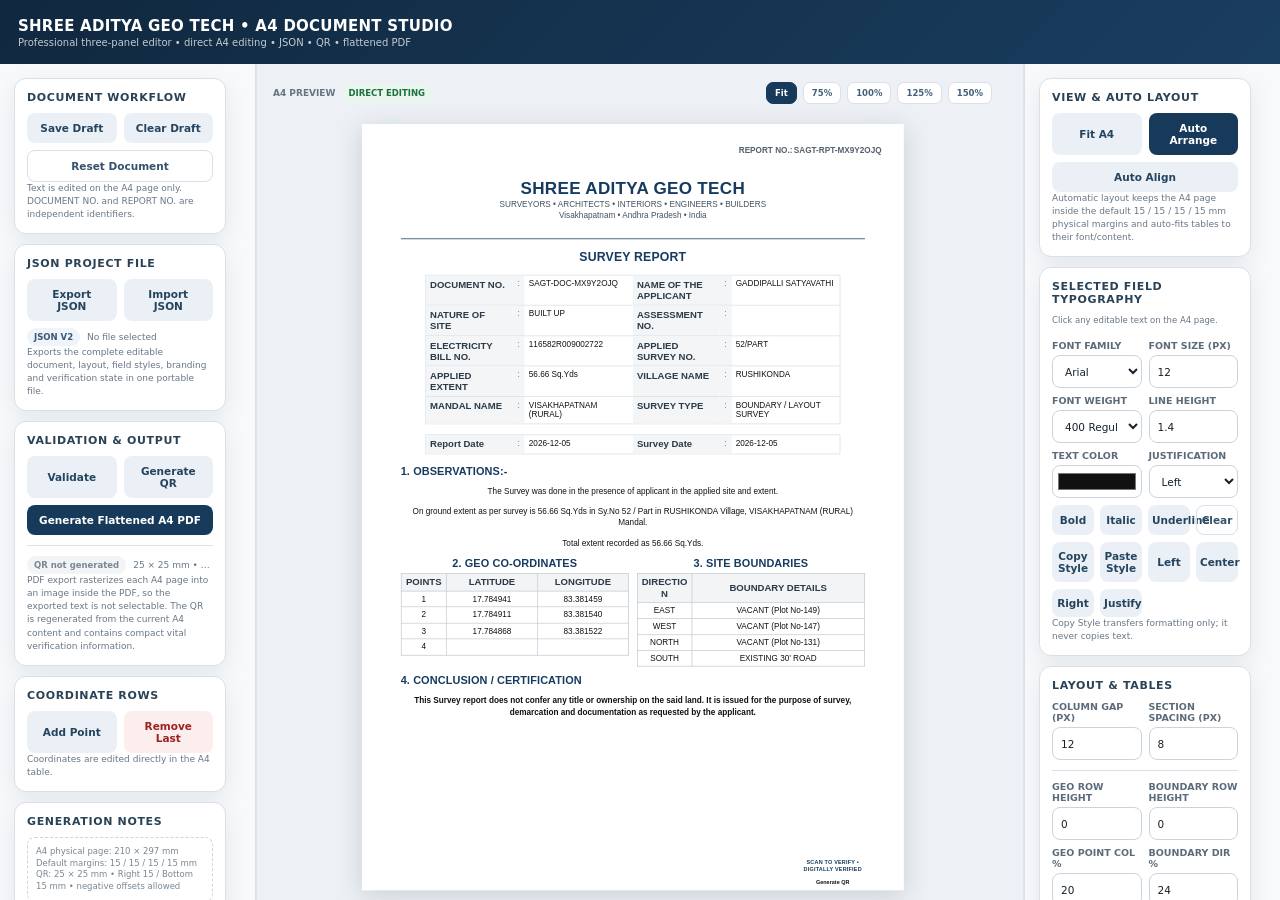
<file: survey-report.html>
<!doctype html>
<html lang="en">
<head>
<meta charset="utf-8">
<meta name="viewport" content="width=device-width,initial-scale=1">
<title>SAGT • Professional A4 Survey Report Studio</title>
<style>
:root{
  --navy:#10283f;--navy-2:#173a5a;--blue:#2f6ea6;--blue-soft:#eaf2fa;
  --ink:#16212b;--muted:#687786;--line:#d9e0e7;--panel:#f7f9fb;--surface:#fff;
  --success:#157347;--danger:#a52828;--warn:#946200;--shadow:0 8px 24px rgba(16,40,63,.08);
  --a4-w:793.7008px;--a4-h:1122.5197px;--a4-scale:1;--a4-dw:793.7008px;--a4-dh:1122.5197px;
  --top:56.6929px;--right:56.6929px;--bottom:56.6929px;--left:56.6929px;
}
*{box-sizing:border-box}
html,body{height:100%;margin:0;overflow:hidden}
body{font-family:Inter,ui-sans-serif,system-ui,-apple-system,"Segoe UI",Arial,sans-serif;background:#eef2f6;color:var(--ink)}
button,input,select{font:inherit}
button{border:0;cursor:pointer}
button:focus-visible,input:focus-visible,select:focus-visible,[contenteditable=true]:focus-visible{outline:2px solid #6ea4d1;outline-offset:2px}
.header{height:64px;background:linear-gradient(135deg,var(--navy),#1a3e60);color:#fff;display:flex;align-items:center;justify-content:space-between;padding:0 18px;gap:16px}
.brand-wrap{min-width:0}.brand{font-weight:900;letter-spacing:.25px;font-size:15px}.brand-sub{font-size:10px;opacity:.75;margin-top:2px}
.status{min-width:0;max-width:48%;font-size:11px;font-weight:800;text-align:right;line-height:1.3;color:#d8e9f8}
.status.error{color:#ffd3d3}.status.success{color:#d8f4df}
.app{height:calc(100vh - 64px);display:grid;grid-template-columns:20% 60% 20%;overflow:hidden}
.panel,.preview-panel{min-width:0;min-height:0;height:100%;overflow:auto;overscroll-behavior:contain;scrollbar-gutter:stable}
.panel{background:var(--panel);padding:14px}.left-panel{border-right:1px solid var(--line)}.right-panel{border-left:1px solid var(--line)}
.preview-panel{background:#edf1f5;padding:12px 14px;border-left:1px solid #dfe5eb;border-right:1px solid #dfe5eb}
.card{background:var(--surface);border:1px solid var(--line);border-radius:12px;padding:12px;margin-bottom:10px;box-shadow:var(--shadow)}
.card:last-child{margin-bottom:0}.card h3{margin:0 0 9px;font-size:11px;letter-spacing:.65px;text-transform:uppercase;color:#2a4256}.card p{margin:0;font-size:9px;line-height:1.45;color:var(--muted)}
.actions{display:grid;grid-template-columns:1fr 1fr;gap:7px}.actions .full{grid-column:1/-1}
.btn{padding:9px 10px;border-radius:8px;font-weight:850;font-size:10.5px;transition:.15s ease}.btn:hover{transform:translateY(-1px)}
.btn-primary{background:var(--navy-2);color:#fff}.btn-secondary{background:#eaf0f5;color:#25445f}.btn-danger{background:#fdeeee;color:#9a2222}.btn-ghost{background:transparent;border:1px solid var(--line);color:#35516b}
.btn-small{padding:8px 7px;font-size:9.5px}
.note{font-size:8.5px;color:var(--muted);line-height:1.4;margin-top:7px}.help{display:block;margin-top:6px}
.field{display:flex;flex-direction:column;gap:4px;min-width:0}.field label{font-size:9.5px;font-weight:800;color:#5c6b79}.field input,.field select{width:100%;height:33px;border:1px solid #cbd4dc;border-radius:8px;background:#fff;padding:7px 8px;color:var(--ink);font-size:10.5px}.field input[type=color]{padding:3px}.field input[type=range]{padding:0;height:22px}.grid-2{display:grid;grid-template-columns:repeat(2,minmax(0,1fr));gap:7px}.grid-3{display:grid;grid-template-columns:repeat(3,minmax(0,1fr));gap:7px}
.badge{display:inline-flex;align-items:center;gap:4px;padding:4px 7px;border-radius:999px;background:#eef4f9;color:#365773;font-size:8.5px;font-weight:850}.badge.on{background:#e8f6ed;color:#1b7040}.badge.off{background:#f2f4f6;color:#7b8792}
.divider{height:1px;background:var(--line);margin:10px 0}
.file-row{display:flex;gap:7px;align-items:center}.file-row input[type=file]{display:none}.file-name{flex:1;min-width:0;font-size:9px;color:var(--muted);white-space:nowrap;overflow:hidden;text-overflow:ellipsis}
.range-row{display:flex;align-items:center;justify-content:space-between;gap:7px}.range-value{font-size:8.5px;color:#6e7e8c;font-weight:800;min-width:34px;text-align:right}
.selected-note{font-size:8.5px;color:var(--muted);min-height:18px;line-height:1.35}
.style-btns{display:grid;grid-template-columns:repeat(4,minmax(0,1fr));gap:6px;margin-top:7px}.style-btns .btn{padding:8px 4px}
.toggle{display:flex;align-items:center;justify-content:space-between;gap:8px;padding:7px 0}.toggle-label{font-size:9.5px;font-weight:800;color:#516171}.switch{position:relative;width:38px;height:20px;flex:0 0 auto}.switch input{opacity:0;width:0;height:0}.slider{position:absolute;inset:0;background:#c8d0d8;border-radius:999px;cursor:pointer}.slider:before{content:"";position:absolute;width:16px;height:16px;left:2px;top:2px;background:#fff;border-radius:50%;transition:.18s;box-shadow:0 1px 3px #0002}.switch input:checked+.slider{background:#2f6ea6}.switch input:checked+.slider:before{transform:translateX(18px)}
.preview-toolbar{height:42px;display:flex;align-items:center;justify-content:space-between;gap:10px;padding:0 2px 8px}.toolbar-group{display:flex;align-items:center;gap:6px;flex-wrap:wrap}.toolbar-label{font-size:9px;font-weight:900;color:#667482}.zoom-chip{padding:5px 8px;border:1px solid var(--line);background:#fff;border-radius:7px;font-size:8.5px;font-weight:850;color:#446078;cursor:pointer}.zoom-chip.active{background:#173a5a;color:#fff;border-color:#173a5a}
.a4-stage{width:100%;display:flex;justify-content:center;align-items:flex-start;padding:6px 0 30px}.a4-shell{width:var(--a4-dw);height:var(--a4-dh);position:relative;flex:0 0 auto}.report-frame{width:var(--a4-w);height:auto;transform:scale(var(--a4-scale));transform-origin:top left}.report{box-sizing:border-box;position:relative;width:var(--a4-w);height:var(--a4-h);min-height:var(--a4-h);padding:var(--top) var(--right) var(--bottom) var(--left);background:#fff;color:#111;overflow:hidden;font-family:Arial,Helvetica,sans-serif;box-shadow:0 8px 35px rgba(17,35,54,.16)}
.report-bg{position:absolute;inset:0;overflow:hidden;pointer-events:none;z-index:0}.report-watermark{position:absolute;display:none;object-fit:contain;transform:translate(-50%,-50%);max-width:none;user-select:none}
.report-content{position:static;z-index:1}.letterhead{min-height:112px;border-bottom:2px solid #7890a2;display:flex;flex-direction:column;align-items:center;justify-content:center;text-align:center;margin-bottom:16px;padding:5px 8px 8px;position:relative}.letterhead-logo{position:absolute;left:0;top:0;width:16mm;height:16mm;display:none;object-fit:contain;margin:0}.letterhead-name{font-family:Arial,Helvetica,sans-serif;font-size:25px;font-weight:700;letter-spacing:.45px;color:#163a60}.letterhead-line,.letterhead-contact{font-family:Calibri,"Segoe UI",Arial,sans-serif;font-size:12px;color:#43525e;line-height:1.25;margin-top:2px;max-width:690px}.refno{position:absolute;right:8mm;top:8mm;z-index:50;display:block;visibility:visible;min-width:42mm;font-family:Calibri,"Segoe UI",Arial,sans-serif;font-size:12px;font-weight:700;color:#55616c;background:#fff;padding:1px 2px;line-height:1.2;text-align:right;white-space:nowrap;pointer-events:auto}.refno-label{display:inline}.refno-value{display:inline;margin-left:2px}.title{font-family:Arial,Helvetica,sans-serif;text-align:center;font-size:18px;font-weight:800;letter-spacing:.25px;color:#163a60;margin:0 0 15px}
.class-details-output,.details{border:1px solid #d5dce3;background:#fff}.class-details-output{margin:0 36px 15px}.class-details-table,.details{font-family:Calibri,"Segoe UI",Arial,sans-serif;display:grid;grid-template-columns:minmax(88px,1fr) 18px minmax(110px,1.25fr) minmax(88px,1fr) 18px minmax(110px,1.25fr);font-size:12px;line-height:1.2}.class-details-table>*{padding:5px 6px;border-bottom:1px solid #d5dce3;min-width:0}.class-details-table>*:nth-last-child(-n+6){border-bottom:0}.class-details-table .label,.details .label,.class-details-table .colon,.details .colon{background:#f3f5f7}.class-details-table .label,.details .label{font-size:14px;font-weight:800;color:#2c3b48}.class-details-table .colon,.details .colon{font-size:12px;text-align:center;color:#6c7882}.class-details-table .value,.details .value{overflow-wrap:anywhere;word-break:break-word}.details{margin:0 36px 16px}.details>*{padding:5px 6px;border-bottom:1px solid #d5dce3}.details>*:nth-last-child(-n+6){border-bottom:0}
.section-title,.coords-title,.boundary-title{font-size:16px;font-weight:850;color:#163a60;letter-spacing:.15px}.section-title{margin:8px 0 5px}.data-tables{display:grid;grid-template-columns:minmax(0,1fr) minmax(0,1fr);gap:12px;align-items:start;margin-top:7px}.table-block{min-width:0}.coords-title,.boundary-title{text-align:center;margin:0 0 5px}.resizable-table{width:100%;border-collapse:collapse;table-layout:auto;font-family:Calibri,"Segoe UI",Arial,sans-serif;font-size:12px}.resizable-table th,.resizable-table td{border:1px solid #bfc8d1;min-height:22px;height:auto;padding:3px 4px;text-align:center;vertical-align:middle;white-space:normal;overflow-wrap:anywhere;word-break:break-word;line-height:1.2}.resizable-table th{font-size:14px;font-weight:700;background:#f2f4f6;color:#2b3a48}.resizable-table [contenteditable=true]{cursor:text;outline:none}
.observations{font-size:12px;line-height:1.45;text-align:center;overflow-wrap:anywhere}.obs p{margin:0 auto 6px;max-width:690px}.declaration{font-size:12px;font-weight:700;line-height:1.4;text-align:center;margin:12px auto 0;max-width:690px;overflow-wrap:anywhere}.document-end{display:block;margin-top:16px;min-height:50mm;page-break-inside:avoid}.verification{position:absolute;inset:0;width:auto;height:auto;text-align:center;background:transparent;border:0;border-radius:0;padding:0;page-break-inside:avoid;z-index:10;pointer-events:none}.verification .qr{position:absolute;right:var(--qr-right,15mm);bottom:var(--qr-bottom,15mm);margin:0}.signature-area{display:none}.qr{display:block;width:25mm;height:25mm;margin:0 auto 4px;background:#fff;image-rendering:pixelated;image-rendering:crisp-edges}.verified{font-family:Arial,Helvetica,sans-serif;font-size:8px;font-weight:900;letter-spacing:.3px;color:#173a5a}.vcode{font-family:Arial,Helvetica,sans-serif;font-size:8px;font-weight:900;margin-top:3px;word-break:break-all}.vfirm,.vsign,.vstatus{font-family:Arial,Helvetica,sans-serif;font-size:8px;font-weight:700;margin-top:2px;line-height:1.15;display:none}.verification .verified,.verification .vcode,.verification .vfirm,.verification .vsign{position:absolute;right:var(--qr-right,15mm);width:25mm;text-align:center}.verification .verified{bottom:calc(var(--qr-bottom,15mm) - 8mm);line-height:1.15}.verification .vcode{bottom:calc(var(--qr-bottom,15mm) - 13mm);line-height:1.15}.verification .vfirm{bottom:calc(var(--qr-bottom,15mm) - 18mm);line-height:1.15}.verification .vsign{bottom:calc(var(--qr-bottom,15mm) - 23mm);line-height:1.15}
.report [contenteditable=true]{cursor:text;outline:none}.report [contenteditable=true]:focus{background:rgba(245,250,255,.9);box-shadow:inset 0 0 0 1px #6c97bb;border-radius:3px}.report [data-selected=true]{box-shadow:inset 0 0 0 2px #7098b9!important}
.empty-state{padding:8px;border:1px dashed #ccd5dd;border-radius:8px;color:#7a8792;font-size:8.5px;line-height:1.4}
@media(max-width:1100px){.card{padding:10px}.panel,.preview-panel{padding:10px}}
@media(max-width:850px){.brand{font-size:13px}.status{font-size:9px}}
</style>
</head>
<body>
<header class="header">
  <div class="brand-wrap"><div class="brand">SHREE ADITYA GEO TECH • A4 DOCUMENT STUDIO</div><div class="brand-sub">Professional three-panel editor • direct A4 editing • JSON • QR • flattened PDF</div></div>
  <div class="status" id="status" aria-live="polite"></div>
</header>

<div class="app">
  <aside class="panel left-panel" aria-label="Document features">
    <div class="card">
      <h3>Document Workflow</h3>
      <div class="actions">
        <button class="btn btn-secondary" id="saveDraft">Save Draft</button>
        <button class="btn btn-secondary" id="clearDraft">Clear Draft</button>
        <button class="btn btn-ghost full" id="reset">Reset Document</button>
      </div>
      <p class="note">Text is edited on the A4 page only. DOCUMENT NO. and REPORT NO. are independent identifiers.</p>
    </div>

    <div class="card">
      <h3>JSON Project File</h3>
      <div class="actions">
        <button class="btn btn-secondary" id="exportJson">Export JSON</button>
        <label class="btn btn-secondary" for="importJson" style="text-align:center">Import JSON</label>
      </div>
      <input id="importJson" type="file" accept="application/json,.json" style="display:none">
      <div class="file-row" style="margin-top:7px"><span class="badge" id="jsonVersionBadge">JSON V2</span><span class="file-name" id="jsonFileName">No file selected</span></div>
      <p class="note">Exports the complete editable document, layout, field styles, branding and verification state in one portable file.</p>
    </div>

    <div class="card">
      <h3>Validation &amp; Output</h3>
      <div class="actions">
        <button class="btn btn-secondary" id="validate">Validate</button>
        <button class="btn btn-secondary" id="generateQr">Generate QR</button>
        <button class="btn btn-primary full" id="generatePdf">Generate Flattened A4 PDF</button>
      </div>
      <div class="divider"></div>
      <div class="file-row"><span class="badge off" id="qrStatusBadge">QR not generated</span><span class="file-name" id="qrInfo">25 × 25 mm • right 15 mm • bottom 15 mm • verification text below QR</span></div>
      <p class="note">PDF export rasterizes each A4 page into an image inside the PDF, so the exported text is not selectable. The QR is regenerated from the current A4 content and contains compact vital verification information.</p>
    </div>

    <div class="card">
      <h3>Coordinate Rows</h3>
      <div class="actions"><button class="btn btn-secondary" id="addCoord">Add Point</button><button class="btn btn-danger" id="removeCoord">Remove Last</button></div>
      <p class="note">Coordinates are edited directly in the A4 table.</p>
    </div>

    <div class="card">
      <h3>Generation Notes</h3>
      <div class="empty-state">A4 physical page: 210 × 297 mm<br>Default margins: 15 / 15 / 15 / 15 mm<br>QR: 25 × 25 mm • Right 15 / Bottom 15 mm • negative offsets allowed</div>
    </div>
  </aside>

  <main class="preview-panel" aria-label="A4 live preview and direct editor">
    <div class="preview-toolbar">
      <div class="toolbar-group"><span class="toolbar-label">A4 PREVIEW</span><span class="badge on" id="editModeBadge">DIRECT EDITING</span></div>
      <div class="toolbar-group">
        <button class="zoom-chip" data-zoom="fit">Fit</button><button class="zoom-chip" data-zoom="0.75">75%</button><button class="zoom-chip" data-zoom="1">100%</button><button class="zoom-chip" data-zoom="1.25">125%</button><button class="zoom-chip" data-zoom="1.5">150%</button>
      </div>
    </div>
    <div class="a4-stage"><div class="a4-shell"><div class="report-frame" id="a4"><div class="report" id="report">
      <div class="report-bg"><img class="report-watermark" id="pWatermark" alt=""></div>
      <div class="report-content">
        <div class="refno" id="pReportNoField" data-report-no="true" contenteditable="true" spellcheck="true" aria-label="Report Number"><span class="refno-label" id="pReportNoLabel">REPORT NO.:</span><span class="refno-value" id="pReportNoValue"></span></div>
        <section class="letterhead keep-together">
          <img class="letterhead-logo" id="pLogo" alt="Shree Aditya Geo Tech logo" src="">
          <div class="letterhead-name" data-a4-key="letterhead-name" contenteditable="true">SHREE ADITYA GEO TECH</div>
          <div class="letterhead-line" data-a4-key="letterhead-line" contenteditable="true">SURVEYORS • ARCHITECTS • INTERIORS • ENGINEERS • BUILDERS</div>
          <div class="letterhead-contact" data-a4-key="letterhead-contact" contenteditable="true">Visakhapatnam • Andhra Pradesh • India</div>
        </section>

        <div class="title keep-together" data-a4-key="title" contenteditable="true">SURVEY REPORT</div>

        <section class="class-details-output keep-together"><div class="class-details-table" id="pClassDetails"></div></section>
        <section class="details keep-together">
          <div class="label" data-a4-key="label-report-date" contenteditable="true">Report Date</div><div class="colon" data-a4-key="colon-report-date" contenteditable="true">:</div><div class="value" id="pReportDate" data-bind="reportDate" contenteditable="true"></div>
          <div class="label" data-a4-key="label-survey-date" contenteditable="true">Survey Date</div><div class="colon" data-a4-key="colon-survey-date" contenteditable="true">:</div><div class="value" id="pSurveyDate" data-bind="surveyDate" contenteditable="true"></div>
        </section>

        <div class="section-title keep-together" data-a4-key="section-observations" contenteditable="true">1. OBSERVATIONS:-</div>
        <div class="observations" id="pObs" contenteditable="true" data-bind="observations"></div>

        <div class="data-tables">
          <section class="table-block keep-together"><div class="coords-title" data-a4-key="coords-title" contenteditable="true">2. GEO CO-ORDINATES</div><div><table class="coord-table resizable-table" data-table-key="geo"><thead><tr><th contenteditable="true" data-table-head="geo" data-head-index="0" data-a4-key="coord-col-0"></th><th contenteditable="true" data-table-head="geo" data-head-index="1" data-a4-key="coord-col-1"></th><th contenteditable="true" data-table-head="geo" data-head-index="2" data-a4-key="coord-col-2"></th></tr></thead><tbody id="pCoords"></tbody></table></div></section>
          <section class="table-block keep-together"><div class="boundary-title" data-a4-key="boundary-title" contenteditable="true">3. SITE BOUNDARIES</div><div><table class="boundary-table resizable-table" data-table-key="boundary"><thead><tr><th contenteditable="true" data-table-head="boundary" data-head-index="0" data-a4-key="boundary-col-0"></th><th contenteditable="true" data-table-head="boundary" data-head-index="1" data-a4-key="boundary-col-1"></th></tr></thead><tbody>
            <tr><td contenteditable="true" data-boundary-direction="0" data-a4-key="direction-0"></td><td contenteditable="true" id="pBoundaryEast" data-bind="boundaryEast"></td></tr>
            <tr><td contenteditable="true" data-boundary-direction="1" data-a4-key="direction-1"></td><td contenteditable="true" id="pBoundaryWest" data-bind="boundaryWest"></td></tr>
            <tr><td contenteditable="true" data-boundary-direction="2" data-a4-key="direction-2"></td><td contenteditable="true" id="pBoundaryNorth" data-bind="boundaryNorth"></td></tr>
            <tr><td contenteditable="true" data-boundary-direction="3" data-a4-key="direction-3"></td><td contenteditable="true" id="pBoundarySouth" data-bind="boundarySouth"></td></tr>
          </tbody></table></div></section>
        </div>

        <div class="section-title keep-together" style="margin-top:12px" data-a4-key="section-conclusion" contenteditable="true">4. CONCLUSION / CERTIFICATION</div>
        <div class="declaration" id="pDeclaration" contenteditable="true" data-bind="declaration"></div>

        <div class="document-end keep-together">
          <section class="verification keep-together">
            <canvas class="qr" id="qr" width="1200" height="1200"></canvas>
            <div class="verified" data-a4-key="qr-verified" contenteditable="true">SCAN TO VERIFY • DIGITALLY VERIFIED</div>
            <div class="vcode" id="pVCode" data-a4-key="qr-code" contenteditable="true">Generate QR</div>
            <div class="vfirm" id="pVFirm" data-a4-key="qr-firm" contenteditable="true"></div>
            <div class="vsign" id="pVSign" data-a4-key="qr-sign" contenteditable="true"></div>
            <div class="vstatus" data-a4-key="qr-status" contenteditable="true">A4 PDF • FLATTENED OUTPUT</div>
          </section>
        </div>
      </div>
    </div></div></div></div>
  </main>

  <aside class="panel right-panel" aria-label="A4 modification controls">
    <div class="card">
      <h3>View &amp; Auto Layout</h3>
      <div class="actions"><button class="btn btn-secondary" id="fitA4">Fit A4</button><button class="btn btn-primary" id="autoArrange">Auto Arrange</button><button class="btn btn-secondary full" id="autoAlign">Auto Align</button></div>
      <p class="note">Automatic layout keeps the A4 page inside the default 15 / 15 / 15 / 15 mm physical margins and auto-fits tables to their font/content.</p>
    </div>

    <div class="card">
      <h3>Selected Field Typography</h3>
      <div class="selected-note" id="selectedNote">Click any editable text on the A4 page.</div>
      <div class="grid-2" style="margin-top:7px">
        <div class="field"><label for="fontFamily">FONT FAMILY</label><select id="fontFamily"><option>Arial</option><option>Calibri</option><option>Georgia</option><option>Times New Roman</option><option>Inter</option><option>Courier New</option></select></div>
        <div class="field"><label for="fontSize">FONT SIZE (PX)</label><input id="fontSize" min="8" max="72" step="1" type="number" value="12"></div>
        <div class="field"><label for="fontWeight">FONT WEIGHT</label><select id="fontWeight"><option value="400">400 Regular</option><option value="500">500 Medium</option><option value="600">600 Semibold</option><option value="700">700 Bold</option><option value="800">800 Extra Bold</option><option value="900">900 Black</option></select></div>
        <div class="field"><label for="lineHeight">LINE HEIGHT</label><input id="lineHeight" min="0.9" max="3" step="0.05" type="number" value="1.4"></div>
        <div class="field"><label for="textColor">TEXT COLOR</label><input id="textColor" type="color" value="#111111"></div>
        <div class="field"><label for="textAlign">JUSTIFICATION</label><select id="textAlign"><option value="left">Left</option><option value="center">Center</option><option value="right">Right</option><option value="justify">Justify</option></select></div>
      </div>
      <div class="style-btns"><button class="btn btn-secondary" id="bold">Bold</button><button class="btn btn-secondary" id="italic">Italic</button><button class="btn btn-secondary" id="underline">Underline</button><button class="btn btn-ghost" id="clearStyle">Clear</button></div>
      <div class="style-btns"><button class="btn btn-secondary" id="copyStyle">Copy Style</button><button class="btn btn-secondary" id="pasteStyle">Paste Style</button><button class="btn btn-secondary" data-align="left">Left</button><button class="btn btn-secondary" data-align="center">Center</button></div>
      <div class="style-btns"><button class="btn btn-secondary" data-align="right">Right</button><button class="btn btn-secondary" data-align="justify">Justify</button><span></span><span></span></div>
      <div class="copy-status" id="copyStatus"></div>
      <p class="note">Copy Style transfers formatting only; it never copies text.</p>
    </div>

    <div class="card">
      <h3>Layout &amp; Tables</h3>
      <div class="grid-2">
        <div class="field"><label for="columnGap">COLUMN GAP (PX)</label><input id="columnGap" min="6" max="30" type="number" value="12"></div>
        <div class="field"><label for="sectionSpacing">SECTION SPACING (PX)</label><input id="sectionSpacing" min="4" max="28" type="number" value="8"></div>
      </div>
      <div class="divider"></div>
      <div class="grid-2">
        <div class="field"><label for="geoRowHeight">GEO ROW HEIGHT</label><input id="geoRowHeight" min="18" max="55" type="number" value="24"></div>
        <div class="field"><label for="boundaryRowHeight">BOUNDARY ROW HEIGHT</label><input id="boundaryRowHeight" min="18" max="55" type="number" value="24"></div>
        <div class="field"><label for="geoCol1">GEO POINT COL %</label><input id="geoCol1" min="10" max="45" type="number" value="20"></div>
        <div class="field"><label for="boundaryCol1">BOUNDARY DIR %</label><input id="boundaryCol1" min="15" max="45" type="number" value="24"></div>
        <div class="field"><label for="geoFontSize">GEO BODY FONT</label><input id="geoFontSize" min="8" max="36" type="number" value="12"></div>
        <div class="field"><label for="boundaryFontSize">BOUNDARY BODY FONT</label><input id="boundaryFontSize" min="8" max="36" type="number" value="12"></div>
        <div class="field"><label for="headerFontSize">TABLE HEADER FONT</label><input id="headerFontSize" min="8" max="36" type="number" value="14"></div>
        <div class="field"><label for="cellPadding">CELL PADDING (PX)</label><input id="cellPadding" min="0" max="16" type="number" value="4"></div>
        <div class="field"><label for="wrapMode">WRAPPING</label><select id="wrapMode"><option value="anywhere">Auto wrap</option><option value="break-word">Word wrap</option><option value="normal">No forced wrap</option></select></div>
      </div>
      <div class="actions" style="margin-top:7px"><button class="btn btn-secondary full" id="autoFitTables">Auto Fit Tables to Font</button></div>
      <p class="note">All table typography, padding, wrapping, row sizing and primary column proportions are editable. Auto Fit removes fixed row heights and sizes rows to the selected font/content.</p>
    </div>

    <div class="card">
      <h3>Branding &amp; Watermark</h3>
      <div class="file-row"><label class="btn btn-secondary btn-small" for="logoUpload">Upload Logo</label><input id="logoUpload" type="file" accept="image/*"><span class="file-name" id="logoFileName">No logo</span></div>
      <div class="grid-2" style="margin-top:7px">
        <div class="field"><label for="logoSize">LOGO SIZE (MM)</label><input id="logoSize" min="5" max="50" step="1" type="number" value="16"></div>
        <div class="field"><label for="logoOpacity">LOGO OPACITY %</label><input id="logoOpacity" min="0" max="100" step="1" type="number" value="100"></div>
      </div>
      <button class="btn btn-danger" id="removeLogo" style="width:100%;margin-top:7px">Remove Logo</button>
      <div class="divider"></div>
      <div class="toggle"><span class="toggle-label">ENABLE PAGE WATERMARK</span><label class="switch"><input type="checkbox" id="watermarkEnabled"><span class="slider"></span></label></div>
      <div class="file-row"><label class="btn btn-secondary btn-small" for="watermarkUpload">Upload Watermark</label><input id="watermarkUpload" type="file" accept="image/*"><span class="file-name" id="watermarkFileName">No watermark</span></div>
      <div class="grid-2" style="margin-top:7px">
        <div class="field"><label for="watermarkSize">SIZE (MM)</label><input id="watermarkSize" min="20" max="180" type="number" value="75"></div>
        <div class="field"><label for="watermarkOpacity">OPACITY %</label><input id="watermarkOpacity" min="0" max="100" type="number" value="12"></div>
        <div class="field"><label for="watermarkX">CENTER X %</label><input id="watermarkX" min="0" max="100" type="number" value="50"></div>
        <div class="field"><label for="watermarkY">CENTER Y %</label><input id="watermarkY" min="0" max="100" type="number" value="55"></div>
      </div>
      <div class="actions" style="margin-top:7px"><button class="btn btn-secondary" id="resetWatermark">Reset Watermark</button><button class="btn btn-danger" id="removeWatermark">Remove Watermark</button></div>
      <p class="note">Logo is anchored top-left. Watermark is a separate page background and never paints inside the QR verification block.</p>
    </div>

    <div class="card">
      <h3>A4 Margins &amp; QR Position</h3>
      <div class="grid-2">
        <div class="field"><label for="marginTop">TOP (MM)</label><input id="marginTop" min="5" max="40" step="1" type="number" value="15"></div>
        <div class="field"><label for="marginRight">RIGHT (MM)</label><input id="marginRight" min="5" max="40" step="1" type="number" value="15"></div>
        <div class="field"><label for="marginBottom">BOTTOM (MM)</label><input id="marginBottom" min="5" max="50" step="1" type="number" value="15"></div>
        <div class="field"><label for="marginLeft">LEFT (MM)</label><input id="marginLeft" min="5" max="40" step="1" type="number" value="15"></div>
      </div>
      <div class="divider"></div>
      <div class="grid-2">
        <div class="field"><label for="qrX">QR RIGHT OFFSET (MM)</label><input id="qrX" min="-60" max="60" step="1" type="number" value="15"></div>
        <div class="field"><label for="qrY">QR BOTTOM OFFSET (MM)</label><input id="qrY" min="-60" max="60" step="1" type="number" value="15"></div>
      </div>
      <p class="note">QR is fixed at 25 × 25 mm. Right/bottom offsets are measured from the QR itself to the page edges. Negative values move the QR beyond the corresponding page edge. Default: 15 / 15 mm.</p>
      <div class="divider"></div>
      <div class="grid-2">
        <div class="field"><label for="refnoTop">REPORT NO. TOP OFFSET (MM)</label><input id="refnoTop" min="0" max="60" step="1" type="number" value="8"></div>
        <div class="field"><label for="refnoRight">REPORT NO. RIGHT OFFSET (MM)</label><input id="refnoRight" min="0" max="60" step="1" type="number" value="8"></div>
      </div>
      <p class="note">REPORT NO. is a separate identifier from DOCUMENT NO. Edit it directly on the A4 header. Default top/right offset: 8 / 8 mm.</p>
    </div>
  </aside>
</div>

<script>
(() => {
  'use strict';
  const APP_VERSION='2.4.1';
  const DRAFT_KEY='sagt_a4_professional_v5';
  const A4_W=793.7008, A4_H=1122.5197;
  const MARGIN={top:15,right:15,bottom:15,left:15};
  const LIBS={
    jsPDF:['https://cdnjs.cloudflare.com/ajax/libs/jspdf/2.5.1/jspdf.umd.min.js','https://cdn.jsdelivr.net/npm/jspdf@2.5.1/dist/jspdf.umd.min.js'],
    html2canvas:['https://cdnjs.cloudflare.com/ajax/libs/html2canvas/1.4.1/html2canvas.min.js','https://cdn.jsdelivr.net/npm/html2canvas@1.4.1/dist/html2canvas.min.js'],
    qrcode:['https://cdnjs.cloudflare.com/ajax/libs/qrcode-generator/1.4.4/qrcode.min.js','https://cdn.jsdelivr.net/npm/qrcode-generator@1.4.4/qrcode.js']
  };
  const $=id=>document.getElementById(id);
  const clone=v=>typeof structuredClone==='function'?structuredClone(v):JSON.parse(JSON.stringify(v));
  const clamp=(v,min,max,fallback)=>{const n=Number(v);return Number.isFinite(n)?Math.min(max,Math.max(min,n)):fallback};
  const esc=v=>String(v??'').replace(/[&<>\"]|\\/g,m=>({'&':'&amp;','<':'&lt;','>':'&gt;','\\':'&#92;','"':'&quot;'}[m]));
  const textOf=el=>String(el?.innerText??'').replace(/\u00a0/g,' ').replace(/\r/g,'').trim();
  const today=()=>{const d=new Date();return `${d.getFullYear()}-${String(d.getMonth()+1).padStart(2,'0')}-${String(d.getDate()).padStart(2,'0')}`};
  const isDate=v=>/^\d{4}-\d{2}-\d{2}$/.test(String(v||''));
  const dataUrlName=dataUrl=>dataUrl?'Uploaded image':'No file';
  function setStatus(message,error=false){const e=$('status');if(!e)return;e.textContent=String(message||'');e.className='status '+(error?'error':'success')}
  function randomCode(){try{const a=new Uint8Array(6);crypto.getRandomValues(a);return 'SAGT-'+Array.from(a,x=>x.toString(16).padStart(2,'0')).join('').toUpperCase()}catch(_){return 'SAGT-'+Date.now().toString(36).toUpperCase()}}
  async function loadLib(name){const ok=()=>name==='jsPDF'?!!(window.jspdf&&typeof window.jspdf.jsPDF==='function'):name==='html2canvas'?typeof window.html2canvas==='function':typeof window.qrcode==='function';if(ok())return true;for(const url of LIBS[name]){const loaded=await new Promise(resolve=>{const s=document.createElement('script');let done=false;const timer=setTimeout(()=>{if(!done){done=true;resolve(false)}},8000);s.src=url;s.onload=()=>{if(done)return;done=true;clearTimeout(timer);resolve(ok())};s.onerror=()=>{if(done)return;done=true;clearTimeout(timer);resolve(false)};document.head.appendChild(s)});if(loaded)return true}return ok()}
  async function loadAll(names){const out={};for(const n of names)out[n]=await loadLib(n);return out}
  async function sha256(bytes){const data=bytes instanceof Uint8Array?bytes:new Uint8Array(bytes);if(window.crypto?.subtle){const h=await crypto.subtle.digest('SHA-256',data);return Array.from(new Uint8Array(h),b=>b.toString(16).padStart(2,'0')).join('')}let h1=0x811c9dc5;for(const b of data)h1=(Math.imul(h1^b,16777619))>>>0;return h1.toString(16).padStart(8,'0').repeat(8)}
  function normalizeImage(file){return new Promise((resolve,reject)=>{if(!file) return reject(new Error('No image selected.'));if(!file.type.startsWith('image/'))return reject(new Error('Please select an image file.'));const fr=new FileReader();fr.onerror=()=>reject(new Error('Unable to read image.'));fr.onload=()=>{const img=new Image();img.onerror=()=>reject(new Error('Unable to decode image.'));img.onload=()=>{const max=1400,scale=Math.min(1,max/Math.max(img.naturalWidth||1,img.naturalHeight||1)),w=Math.max(1,Math.round((img.naturalWidth||1)*scale)),h=Math.max(1,Math.round((img.naturalHeight||1)*scale));const c=document.createElement('canvas');c.width=w;c.height=h;const ctx=c.getContext('2d');ctx.drawImage(img,0,0,w,h);resolve(c.toDataURL('image/png'))};img.src=String(fr.result)};fr.readAsDataURL(file)})}

  const DEFAULT_DATA={
    documentNo:'',reportNo:'',reportDate:today(),surveyDate:today(),surveyNo:'52/PART',surveyType:'BOUNDARY / LAYOUT SURVEY',applicant:'GADDIPALLI SATYAVATHI',nature:'BUILT UP',assessmentNo:'',electricity:'116582R009002722',extent:'56.66 Sq.Yds',village:'RUSHIKONDA',mandal:'VISAKHAPATNAM (RURAL)',boundaryEast:'VACANT (Plot No-149)',boundaryWest:'VACANT (Plot No-147)',boundaryNorth:'VACANT (Plot No-131)',boundarySouth:'EXISTING 30’ ROAD',observations:'The Survey was done in the presence of applicant in the applied site and extent.\n\nOn ground extent as per survey is 56.66 Sq.Yds in Sy.No 52 / Part in RUSHIKONDA Village, VISAKHAPATNAM (RURAL) Mandal.\n\nTotal extent recorded as 56.66 Sq.Yds.',declaration:'This Survey report does not confer any title or ownership on the said land. It is issued for the purpose of survey, demarcation and documentation as requested by the applicant.'
  };
  const DEFAULT_COORDS=[{lat:'17.784941',lon:'83.381459'},{lat:'17.784911',lon:'83.381540'},{lat:'17.784868',lon:'83.381522'},{lat:'',lon:''}];
  const DEFAULT_TABLE_TEXT={geoHeaders:['POINTS','LATITUDE','LONGITUDE'],boundaryHeaders:['DIRECTION','BOUNDARY DETAILS'],directions:['EAST','WEST','NORTH','SOUTH']};
  const DEFAULT_LAYOUT={zoom:'fit',columnGap:12,sectionSpacing:8,margins:{top:15,right:15,bottom:15,left:15},qr:{x:15,y:15},refno:{top:8,right:8}};
  const DEFAULT_TABLE={geoRowHeight:0,boundaryRowHeight:0,geoCol1:20,boundaryCol1:24,geoFontSize:12,boundaryFontSize:12,headerFontSize:14,cellPadding:4,wrap:'anywhere'};
  const DEFAULT_WATERMARK={enabled:false,dataUrl:'',sizeMm:75,opacity:12,x:50,y:55};
  const DEFAULT_LOGO={dataUrl:'',sizeMm:16,opacity:100};
  const DEFAULT_TEXTS={'ref-label':'REPORT NO.:','letterhead-name':'SHREE ADITYA GEO TECH','letterhead-line':'SURVEYORS • ARCHITECTS • INTERIORS • ENGINEERS • BUILDERS','letterhead-contact':'Visakhapatnam • Andhra Pradesh • India','title':'SURVEY REPORT','label-report-date':'Report Date','colon-report-date':':','label-survey-date':'Survey Date','colon-survey-date':':','section-observations':'1. OBSERVATIONS:-','coords-title':'2. GEO CO-ORDINATES','boundary-title':'3. SITE BOUNDARIES','section-conclusion':'4. CONCLUSION / CERTIFICATION','qr-verified':'SCAN TO VERIFY • DIGITALLY VERIFIED','qr-status':'A4 PDF • FLATTENED OUTPUT','qr-firm':'SAGT • VERIFIED DATA','qr-sign-prefix':'Hash:','coord-col-0':'POINTS','coord-col-1':'LATITUDE','coord-col-2':'LONGITUDE','boundary-col-0':'DIRECTION','boundary-col-1':'BOUNDARY DETAILS','direction-0':'EAST','direction-1':'WEST','direction-2':'NORTH','direction-3':'SOUTH'};
  const state={data:clone(DEFAULT_DATA),coords:clone(DEFAULT_COORDS),tableText:clone(DEFAULT_TABLE_TEXT),layout:clone(DEFAULT_LAYOUT),table:clone(DEFAULT_TABLE),styles:{},texts:clone(DEFAULT_TEXTS),watermark:clone(DEFAULT_WATERMARK),logo:clone(DEFAULT_LOGO),qr:{code:'',payload:'',hash:'',generatedAt:'',fingerprint:''}};
  let selected=null,copiedStyle=null,draftTimer=0,generating=false;
  function ensureDocumentNo(){if(!String(state.data.documentNo||'').trim())state.data.documentNo='SAGT-DOC-'+Date.now().toString(36).toUpperCase()}
  function ensureReportNo(){if(!String(state.data.reportNo||'').trim())state.data.reportNo='SAGT-RPT-'+Date.now().toString(36).toUpperCase()}
  function ensureIdentifiers(){ensureDocumentNo();ensureReportNo()}
  function keyOf(el){return el?.dataset?.a4Key||el?.id||''}
  function saveDraft(){setStatus('Draft kept in the current editor session. Use JSON Export for durable storage.');}
  function scheduleDraft(){clearTimeout(draftTimer);draftTimer=setTimeout(saveDraft,500)}
  function exportState(){ensureIdentifiers();return {app:'SAGT_A4_SURVEY_REPORT',version:APP_VERSION,exportedAt:new Date().toISOString(),data:clone(state.data),coords:clone(state.coords),tableText:clone(state.tableText),layout:clone(state.layout),table:clone(state.table),styles:clone(state.styles),texts:clone(state.texts),watermark:clone(state.watermark),logo:clone(state.logo),qr:{code:state.qr.code,payload:state.qr.payload,hash:state.qr.hash,fingerprint:state.qr.fingerprint||''}}}
  function normalizeImported(obj){if(!obj||typeof obj!=='object')throw new Error('Invalid JSON project file.');const legacyData=obj.data||{};const migratedData={...legacyData};const importedLayout=obj.layout||{};const out={data:{...clone(DEFAULT_DATA),...migratedData},coords:Array.isArray(obj.coords)&&obj.coords.length?obj.coords.slice(0,200).map(c=>({lat:String(c?.lat??''),lon:String(c?.lon??'')})):clone(DEFAULT_COORDS),tableText:{...clone(DEFAULT_TABLE_TEXT),...(obj.tableText||{})},layout:{...clone(DEFAULT_LAYOUT),...importedLayout,margins:{...clone(DEFAULT_LAYOUT.margins),...(importedLayout.margins||{})},qr:{...clone(DEFAULT_LAYOUT.qr),...(importedLayout.qr||{})}},table:{...clone(DEFAULT_TABLE),...(obj.table||{})},styles:{...(obj.styles||{})},texts:{...clone(DEFAULT_TEXTS),...(obj.texts||{})},watermark:{...clone(DEFAULT_WATERMARK),...(obj.watermark||{})},logo:{...clone(DEFAULT_LOGO),...(obj.logo||{})},qr:{code:String(obj?.qr?.code||''),payload:String(obj?.qr?.payload||''),hash:String(obj?.qr?.hash||''),fingerprint:String(obj?.qr?.fingerprint||'')}};out.coords=out.coords.map(c=>({lat:String(c.lat||''),lon:String(c.lon||'')}));out.watermark.enabled=!!out.watermark.enabled;out.watermark.opacity=clamp(out.watermark.opacity,0,100,12);out.watermark.sizeMm=clamp(out.watermark.sizeMm,20,180,75);out.watermark.x=clamp(out.watermark.x,0,100,50);out.watermark.y=clamp(out.watermark.y,0,100,55);out.logo.sizeMm=clamp(out.logo.sizeMm,5,50,16);out.logo.opacity=clamp(out.logo.opacity,0,100,100);out.layout.qr=out.layout.qr||clone(DEFAULT_LAYOUT.qr);out.layout.qr.x=clamp(out.layout.qr.x,-60,60,15);out.layout.qr.y=clamp(out.layout.qr.y,-60,60,15);if(Number(out.layout.qr.x)===0&&Number(out.layout.qr.y)===0){out.layout.qr.x=15;out.layout.qr.y=15}out.layout.refno={...clone(DEFAULT_LAYOUT.refno),...(importedLayout.refno||{})};out.layout.refno.top=clamp(out.layout.refno.top,0,60,8);out.layout.refno.right=clamp(out.layout.refno.right,0,60,8);out.table.geoRowHeight=Number(out.table.geoRowHeight)||0;out.table.boundaryRowHeight=Number(out.table.boundaryRowHeight)||0;out.table.geoFontSize=clamp(out.table.geoFontSize,8,36,12);out.table.boundaryFontSize=clamp(out.table.boundaryFontSize,8,36,12);out.table.headerFontSize=clamp(out.table.headerFontSize,8,36,14);out.table.cellPadding=clamp(out.table.cellPadding,0,16,4);out.table.wrap=['anywhere','break-word','normal'].includes(out.table.wrap)?out.table.wrap:'anywhere';return out}
  function applyImported(obj){const out=normalizeImported(obj);Object.assign(state,out);ensureIdentifiers();renderAll();saveDraft();setStatus('JSON project imported successfully.')}
  function resetAll(){Object.assign(state,{data:clone(DEFAULT_DATA),coords:clone(DEFAULT_COORDS),tableText:clone(DEFAULT_TABLE_TEXT),layout:clone(DEFAULT_LAYOUT),table:clone(DEFAULT_TABLE),styles:{},texts:clone(DEFAULT_TEXTS),watermark:clone(DEFAULT_WATERMARK),logo:clone(DEFAULT_LOGO),qr:{code:'',payload:'',hash:'',generatedAt:'',fingerprint:''}});ensureIdentifiers();renderAll();saveDraft();setStatus('Document reset to defaults.')}

  const CLASS_FIELDS=[
    ['documentNo','DOCUMENT NO.'],['applicant','NAME OF THE APPLICANT'],['nature','NATURE OF SITE'],['assessmentNo','ASSESSMENT NO.'],['electricity','ELECTRICITY BILL NO.'],['surveyNo','APPLIED SURVEY NO.'],['extent','APPLIED EXTENT'],['village','VILLAGE NAME'],['mandal','MANDAL NAME'],['surveyType','SURVEY TYPE']
  ];
  CLASS_FIELDS.forEach(([key,label])=>{if(!Object.prototype.hasOwnProperty.call(state.texts,'label:'+key))state.texts['label:'+key]=label;if(!Object.prototype.hasOwnProperty.call(state.texts,'colon:'+key))state.texts['colon:'+key]=':'});
  function renderClassDetails(){const host=$('pClassDetails');host.innerHTML=CLASS_FIELDS.map(([key,label])=>{const lk='label:'+key,ck='colon:'+key;const labelText=state.texts[lk]??label;const colonText=state.texts[ck]??':';return `<div class="label" data-a4-key="${esc(lk)}" contenteditable="true">${esc(labelText)}</div><div class="colon" data-a4-key="${esc(ck)}" contenteditable="true">${esc(colonText)}</div><div class="value" contenteditable="true" data-bind="${esc(key)}" data-a4-key="field:${esc(key)}">${esc(state.data[key]||'')}</div>`}).join('')}
  function renderCoords(){const tb=$('pCoords');tb.innerHTML=state.coords.map((c,i)=>{const n=state.texts[`geo:num:${i}`]??String(i+1);return `<tr><td contenteditable="true" data-a4-key="geo:num:${i}">${esc(n)}</td><td contenteditable="true" data-coord-index="${i}" data-coord-field="lat" data-a4-key="geo:lat:${i}">${esc(c.lat)}</td><td contenteditable="true" data-coord-index="${i}" data-coord-field="lon" data-a4-key="geo:lon:${i}">${esc(c.lon)}</td></tr>`}).join('')}
  function applyTableText(){document.querySelectorAll('[data-table-head]').forEach(th=>{const k=th.dataset.tableHead,idx=Number(th.dataset.headIndex),key=k==='geo'?`coord-col-${idx}`:`boundary-col-${idx}`;const fallback=(k==='geo'?state.tableText.geoHeaders:state.tableText.boundaryHeaders)[idx]||'';th.textContent=state.texts[key]??fallback});document.querySelectorAll('[data-boundary-direction]').forEach(td=>{const idx=Number(td.dataset.boundaryDirection),key=`direction-${idx}`;const fallback=state.tableText.directions[idx]||'';td.textContent=state.texts[key]??fallback})}
  function simpleBindings(){const ids=['pDocumentNo','pBoundaryEast','pBoundaryWest','pBoundaryNorth','pBoundarySouth'];for(const id of ids){const el=$(id);if(el){const key=el.dataset.bind||'documentNo';el.textContent=state.data[key]||''}}const ref=$('pReportNoField');if(ref){const label=state.texts['ref-label']||'REPORT NO.:';const value=state.data.reportNo||'';$('pReportNoLabel').textContent=label;$('pReportNoValue').textContent=value;ref.setAttribute('contenteditable','true');ref.dataset.identifier='reportNo';ref.dataset.a4Key='reportNo';} $('pReportDate').textContent=state.data.reportDate||'';$('pSurveyDate').textContent=state.data.surveyDate||'';const obs=$('pObs');obs.innerHTML=String(state.data.observations||'').split(String.fromCharCode(10)+String.fromCharCode(10)).filter(Boolean).map(p=>`<p>${esc(p).split(String.fromCharCode(10)).join('<br>')}</p>`).join('');$('pDeclaration').innerHTML=esc(state.data.declaration||'').split(String.fromCharCode(10)).join('<br>')}
  function applyTexts(){document.querySelectorAll('[data-a4-key]').forEach(el=>{const k=el.dataset.a4Key;if(k&&k!=='documentNo'&&k!=='refno'&&k!=='reportNo'&&Object.prototype.hasOwnProperty.call(state.texts,k))el.innerText=state.texts[k]});document.querySelectorAll('.report [data-bind]').forEach(el=>{if(el.dataset.bind&&el.dataset.bind!=='observations'&&el.dataset.bind!=='declaration')el.textContent=state.data[el.dataset.bind]||''})}
  function saveStyle(el){const k=keyOf(el);if(!k)return;const cs=getComputedStyle(el);state.styles[k]={fontFamily:cs.fontFamily,fontSize:cs.fontSize,fontWeight:cs.fontWeight,fontStyle:cs.fontStyle,textDecoration:cs.textDecorationLine,color:cs.color,textAlign:cs.textAlign,lineHeight:cs.lineHeight}}
  function applyStyles(){document.querySelectorAll('.report [data-a4-key]').forEach(el=>{const s=state.styles[keyOf(el)];if(!s)return;for(const [p,v] of Object.entries(s))if(v)el.style[p]=v})}
  function applyMargins(){const m=state.layout.margins||DEFAULT_LAYOUT.margins;const r=document.documentElement;r.style.setProperty('--top',clamp(m.top,5,40,15)*96/25.4+'px');r.style.setProperty('--right',clamp(m.right,5,40,15)*96/25.4+'px');r.style.setProperty('--bottom',clamp(m.bottom,5,50,15)*96/25.4+'px');r.style.setProperty('--left',clamp(m.left,5,40,15)*96/25.4+'px')}
  function applyLayout(){const d=document.querySelector('.data-tables');if(d)d.style.gap=`${clamp(state.layout.columnGap,6,30,12)}px`;document.querySelectorAll('.section-title').forEach((el,i)=>{if(i===0)el.style.marginTop=`${clamp(state.layout.sectionSpacing,4,28,8)}px`;else el.style.marginTop='12px'})}
  function applyTableSettings(){
    const t=state.table;
    const geo=document.querySelector('.coord-table'),bd=document.querySelector('.boundary-table');
    const apply=(table,bodySize,primaryCol,columns)=>{
      if(!table)return;
      table.style.tableLayout='auto';
      table.style.fontSize=`${clamp(bodySize,8,36,12)}px`;
      table.querySelectorAll('th').forEach(c=>{c.style.fontSize=`${clamp(t.headerFontSize,8,36,14)}px`;c.style.padding=`${clamp(t.cellPadding,0,16,4)}px`;c.style.whiteSpace='normal';c.style.overflowWrap=t.wrap==='normal'?'normal':t.wrap;c.style.wordBreak=t.wrap==='anywhere'?'break-word':'normal'});
      table.querySelectorAll('td').forEach(c=>{c.style.fontSize=`${clamp(bodySize,8,36,12)}px`;c.style.padding=`${clamp(t.cellPadding,0,16,4)}px`;c.style.whiteSpace='normal';c.style.overflowWrap=t.wrap==='normal'?'normal':t.wrap;c.style.wordBreak=t.wrap==='anywhere'?'break-word':'normal'});
      table.querySelectorAll('tr').forEach(r=>{r.style.height=t[table.dataset.tableKey==='geo'?'geoRowHeight':'boundaryRowHeight']>0?`${t[table.dataset.tableKey==='geo'?'geoRowHeight':'boundaryRowHeight']}px`:'auto';r.style.minHeight='0'});
      const cells=table.tHead?.rows[0]?.cells||[];
      if(cells.length&&primaryCol){cells[0].style.width=`${clamp(primaryCol,10,45,20)}%`;}
      if(table.dataset.tableKey==='geo'&&cells.length===3){cells[1].style.width='40%';cells[2].style.width='40%';}
      if(table.dataset.tableKey==='boundary'&&cells.length===2){cells[1].style.width=`${100-clamp(primaryCol,15,45,24)}%`;}
    };
    apply(geo,t.geoFontSize,t.geoCol1,3);
    apply(bd,t.boundaryFontSize,t.boundaryCol1,2);
  }
  function applyLogo(){const img=$('pLogo');if(!state.logo.dataUrl){img.removeAttribute('src');img.style.display='none';return}img.src=state.logo.dataUrl;img.style.display='block';img.style.width=`${clamp(state.logo.sizeMm,5,50,16)}mm`;img.style.height=`${clamp(state.logo.sizeMm,5,50,16)}mm`;img.style.opacity=String(clamp(state.logo.opacity,0,100,100)/100);$('logoFileName').textContent=dataUrlName(state.logo.dataUrl)}
  function applyQrPosition(){const box=document.querySelector('.verification'),qr=document.querySelector('.verification .qr');if(!box||!qr)return;const q=state.layout.qr||DEFAULT_LAYOUT.qr;const right=clamp(q.x,-60,60,15),bottom=clamp(q.y,-60,60,15);box.style.right='0';box.style.bottom='0';box.style.top='0';box.style.left='0';box.style.setProperty('--qr-right',`${right}mm`);box.style.setProperty('--qr-bottom',`${bottom}mm`);qr.style.right=`${right}mm`;qr.style.bottom=`${bottom}mm`;qr.style.margin='0'}
  function applyRefNoPosition(){const ref=$('pReportNoField');if(!ref)return;const r=state.layout.refno||DEFAULT_LAYOUT.refno;ref.style.top=`${clamp(r.top,0,60,8)}mm`;ref.style.right=`${clamp(r.right,0,60,8)}mm`;ref.style.left='auto';ref.style.bottom='auto';ref.style.zIndex='50';ref.style.display='block';ref.style.visibility='visible'}
  function applyWatermark(){const img=$('pWatermark');if(!state.watermark.enabled||!state.watermark.dataUrl){img.removeAttribute('src');img.style.display='none';$('watermarkFileName').textContent=state.watermark.dataUrl?'Uploaded image':'No watermark';$('watermarkEnabled').checked=false;return}img.src=state.watermark.dataUrl;img.style.display='block';img.style.width=`${clamp(state.watermark.sizeMm,20,180,75)}mm`;img.style.height=`${clamp(state.watermark.sizeMm,20,180,75)}mm`;img.style.left=`${clamp(state.watermark.x,0,100,50)}%`;img.style.top=`${clamp(state.watermark.y,0,100,55)}%`;img.style.opacity=String(clamp(state.watermark.opacity,0,100,12)/100);$('watermarkEnabled').checked=true;$('watermarkFileName').textContent='Uploaded image'}
  function syncControls(){const t=state.table,l=state.layout,w=state.logo,m=state.watermark,mg=l.margins||DEFAULT_LAYOUT.margins,q=l.qr||DEFAULT_LAYOUT.qr;$('columnGap').value=l.columnGap;$('sectionSpacing').value=l.sectionSpacing;$('geoRowHeight').value=t.geoRowHeight;$('boundaryRowHeight').value=t.boundaryRowHeight;$('geoCol1').value=t.geoCol1;$('boundaryCol1').value=t.boundaryCol1;$('geoFontSize').value=t.geoFontSize;$('boundaryFontSize').value=t.boundaryFontSize;$('headerFontSize').value=t.headerFontSize;$('cellPadding').value=t.cellPadding;$('wrapMode').value=t.wrap;$('logoSize').value=w.sizeMm;$('logoOpacity').value=w.opacity;$('watermarkSize').value=m.sizeMm;$('watermarkOpacity').value=m.opacity;$('watermarkX').value=m.x;$('watermarkY').value=m.y;$('watermarkEnabled').checked=!!(m.enabled&&m.dataUrl);$('marginTop').value=mg.top;$('marginRight').value=mg.right;$('marginBottom').value=mg.bottom;$('marginLeft').value=mg.left;$('qrX').value=q.x;$('qrY').value=q.y;const rn=l.refno||DEFAULT_LAYOUT.refno;$('refnoTop').value=rn.top;$('refnoRight').value=rn.right}
  function renderAll(){ensureIdentifiers();renderClassDetails();renderCoords();applyTableText();simpleBindings();applyTexts();applyStyles();applyLayout();applyTableSettings();applyMargins();applyLogo();applyWatermark();applyQrPosition();applyRefNoPosition();syncControls();updateQrUI();markEditable();fitA4()}
  function markEditable(){document.querySelectorAll('.report [contenteditable="true"]').forEach((el,i)=>{if(!el.dataset.a4Key)el.dataset.a4Key=el.id||`${el.className||'field'}:${i}`;el.spellcheck=true})}

  function fitA4(){const wrap=document.querySelector('.preview-panel');let s=1;if(state.layout.zoom==='fit'){const availW=Math.max(220,wrap.clientWidth-30),availH=Math.max(260,wrap.clientHeight-70);s=Math.min(1,availW/A4_W,availH/A4_H)}else s=Number(state.layout.zoom)||1;document.documentElement.style.setProperty('--a4-scale',String(s));document.documentElement.style.setProperty('--a4-dw',A4_W*s+'px');document.documentElement.style.setProperty('--a4-dh',A4_H*s+'px')}
  function autoArrange(){state.layout.columnGap=12;state.layout.sectionSpacing=8;state.table.geoRowHeight=0;state.table.boundaryRowHeight=0;applyLayout();applyTableSettings();applyMargins();applyQrPosition();fitA4();syncControls();saveDraft();setStatus('A4 automatically arranged with font-aware table wrapping and auto row sizing.')}
  function setSelected(el){if(selected)selected.removeAttribute('data-selected');selected=el||null;if(selected)selected.setAttribute('data-selected','true');syncStylePanel()}
  function syncStylePanel(){if(!selected){$('selectedNote').textContent='Click any editable text on the A4 page.';return}const cs=getComputedStyle(selected);$('selectedNote').textContent=`Selected: ${selected.dataset.bind||selected.dataset.a4Key||selected.tagName.toLowerCase()}`;$('fontFamily').value=['Arial','Calibri','Georgia','Times New Roman','Inter','Courier New'].find(v=>cs.fontFamily.toLowerCase().includes(v.toLowerCase()))||'Arial';$('fontSize').value=parseFloat(cs.fontSize)||12;$('fontWeight').value=String(cs.fontWeight||400);$('lineHeight').value=cs.lineHeight==='normal'?1.4:parseFloat(cs.lineHeight)/parseFloat(cs.fontSize||10)||1.4;$('textColor').value=toHex(cs.color);$('textAlign').value=['left','center','right','justify'].includes(cs.textAlign)?cs.textAlign:'left'}
  function toHex(rgb){const m=String(rgb||'').match(/rgba?\((\d+)[, ]+(\d+)[, ]+(\d+)/i);return m?'#'+[m[1],m[2],m[3]].map(x=>Number(x).toString(16).padStart(2,'0')).join(''):'#111111'}
  function applyStyle(prop,value){if(!selected)return;selected.style[prop]=value;saveStyle(selected);scheduleDraft();syncStylePanel()}
  function toggleStyle(prop,onValue,offValue){if(!selected)return;const cs=getComputedStyle(selected);selected.style[prop]=cs[prop]===onValue?offValue:onValue;saveStyle(selected);scheduleDraft();syncStylePanel()}

  function updateReportNo(value){state.data.reportNo=String(value||'').trim()}
  function updateDocumentNo(value,source){state.data.documentNo=String(value||'').trim()}
  function invalidateQr(){state.qr={code:'',payload:'',hash:'',generatedAt:'',fingerprint:''};const c=$('qr');if(c){c.getContext('2d').clearRect(0,0,c.width,c.height);delete c.dataset.payload}updateQrUI()}
   function handleEdit(el){if(!el)return;if(el.matches('.refno')||el.closest?.('[data-report-no="true"]')){const raw=textOf(el),idx=raw.indexOf(':');if(idx>=0){const value=raw.slice(idx+1).trim();updateReportNo(value);state.texts['ref-label']=raw.slice(0,idx+1).trim()||'REPORT NO.:';}else if(raw.trim()){updateReportNo(raw)}simpleBindings();invalidateQr();scheduleDraft();return}const bind=el.dataset.bind;if(bind){if(bind==='documentNo'){updateDocumentNo(textOf(el),el)}else if(bind==='observations'||bind==='declaration'){state.data[bind]=textOf(el)}else if(bind==='reportDate'||bind==='surveyDate'){state.data[bind]=textOf(el)}else state.data[bind]=textOf(el)}else if(el.dataset.coordIndex!==undefined){const j=Number(el.dataset.coordIndex);const f=el.dataset.coordField;if(state.coords[j])state.coords[j][f]=textOf(el)}else if(el.dataset.tableHead){const j=Number(el.dataset.headIndex),k=el.dataset.tableHead==='geo'?'geoHeaders':'boundaryHeaders';state.tableText[k][j]=textOf(el);state.texts[el.dataset.a4Key]=textOf(el)}else if(el.dataset.boundaryDirection!==undefined){const j=Number(el.dataset.boundaryDirection);state.tableText.directions[j]=textOf(el);state.texts[el.dataset.a4Key]=textOf(el)}else if(el.dataset.a4Key){state.texts[el.dataset.a4Key]=textOf(el)}invalidateQr();scheduleDraft();}
  document.addEventListener('input',e=>{const el=e.target?.closest?.('.report [contenteditable="true"]');if(!el)return;handleEdit(el)});
  document.addEventListener('blur',e=>{const el=e.target?.closest?.('.report [contenteditable="true"]');if(!el)return;handleEdit(el);if(el!==selected)saveStyle(el)},true);
  document.addEventListener('click',e=>{const el=e.target?.closest?.('.report [contenteditable="true"]');if(el)setSelected(el)});

  function buildQrBase(){ensureIdentifiers();const d=state.data,clean=v=>String(v??'').replace(/[|\r\n]+/g,' ').replace(/\s+/g,' ').trim(),clip=(v,n)=>clean(v).slice(0,n);return ['SAGT SURVEY VERIFICATION','DOC:'+clip(d.documentNo,24),'REPORT:'+clip(d.reportNo,24),'DATE:'+clip(d.reportDate,10),'SURVEY:'+clip(d.surveyNo,24),'NAME:'+clip(d.applicant,28),'EXT:'+clip(d.extent,18),'VILL:'+clip(d.village,18),'MANDAL:'+clip(d.mandal,22),'ORG:SHREE ADITYA GEO TECH'].join('|')}
  async function drawQr(payload){if(!(await loadLib('qrcode')))throw new Error('QR generator library unavailable. Please open with internet access or bundle the QR library.');const c=$('qr'),ctx=c.getContext('2d');let qr=null,lastErr=null;for(const ec of ['M','Q','L']){try{const q=window.qrcode(0,ec);q.addData(payload,'Byte');q.make();const n=q.getModuleCount(),quiet=4,cell=Math.floor(c.width/(n+quiet*2));if(cell>=8){qr=q;break}lastErr=new Error('QR payload is too dense at 25 mm.')}catch(err){lastErr=err}}if(!qr)throw lastErr||new Error('Unable to create a scannable QR code.');const n=qr.getModuleCount(),quiet=4,size=c.width,cell=Math.floor(size/(n+quiet*2)),actual=(n+quiet*2)*cell,off=Math.floor((size-actual)/2);ctx.setTransform(1,0,0,1,0,0);ctx.imageSmoothingEnabled=false;ctx.fillStyle='#fff';ctx.fillRect(0,0,size,size);ctx.fillStyle='#000';for(let r=0;r<n;r++)for(let col=0;col<n;col++)if(qr.isDark(r,col))ctx.fillRect(off+(col+quiet)*cell,off+(r+quiet)*cell,cell,cell);c.dataset.modules=n;c.dataset.cell=cell;c.dataset.payload=payload;c.dataset.scanSizeMm='25';return true}
  async function generateQr(){try{ensureIdentifiers();const code=randomCode(),base=buildQrBase()+'|CODE:'+code,hash=await sha256(new TextEncoder().encode(base)),payload=base+'|HASH:'+hash.slice(0,16).toUpperCase();state.qr={code,payload,hash,generatedAt:new Date().toISOString(),fingerprint:buildQrBase()};await drawQr(payload);$('pVCode').textContent=code;$('pVFirm').textContent='SAGT • VERIFIED DATA';$('pVSign').textContent='Hash: '+hash.slice(0,16).toUpperCase();updateQrUI();scheduleDraft();setStatus('QR generated successfully • 25 × 25 mm • vital information encoded.')}catch(err){setStatus(err.message||'QR generation failed.',true);throw err}}
  function updateQrUI(){const has=!!state.qr.payload&&!!$('qr')?.dataset?.payload;if(has){$('qrStatusBadge').textContent='QR generated';$('qrStatusBadge').className='badge on';$('qrInfo').textContent='25 × 25 mm • vital data encoded'}else{$('qrStatusBadge').textContent='QR not generated';$('qrStatusBadge').className='badge off';$('qrInfo').textContent='25 × 25 mm • mandatory • click Generate QR'}}

  const EXPORT_DPI=300;
  const CSS_DPI=96;
  const EXPORT_SCALE=EXPORT_DPI/CSS_DPI;
  const EXPORT_W_PX=Math.round((210/25.4)*EXPORT_DPI);
  const EXPORT_H_PX=Math.round((297/25.4)*EXPORT_DPI);
  async function waitForCloneAssets(root){
    if(document.fonts&&document.fonts.ready){try{await document.fonts.ready}catch(_){} }
    const imgs=[...root.querySelectorAll('img')].filter(img=>img.getAttribute('src'));
    await Promise.all(imgs.map(img=>new Promise(resolve=>{
      if(img.complete&&img.naturalWidth){resolve();return}
      const done=()=>{img.removeEventListener('load',done);img.removeEventListener('error',done);resolve()};
      img.addEventListener('load',done,{once:true});img.addEventListener('error',done,{once:true});
      setTimeout(done,15000);
    })));
  }
  async function renderFullCanvas(){
    if(!(await loadLib('html2canvas')))throw new Error('PDF renderer unavailable. html2canvas could not be loaded. Open this HTML with internet access or bundle html2canvas locally.');
    const original=$('report');
    const cloneNode=original.cloneNode(true);
    cloneNode.id='__sagt_export_report';
    cloneNode.style.width=`${A4_W}px`;
    cloneNode.style.height=`${A4_H}px`;
    cloneNode.style.minHeight=`${A4_H}px`;
    cloneNode.style.maxHeight=`${A4_H}px`;
    cloneNode.style.boxSizing='border-box';
    cloneNode.style.transform='none';
    cloneNode.style.position='fixed';
    cloneNode.style.left='-100000px';
    cloneNode.style.top='0';
    cloneNode.style.margin='0';
    cloneNode.style.boxShadow='none';
    cloneNode.style.overflow='hidden';
    document.body.appendChild(cloneNode);
    try{
      // Remove all editor-only selection/focus state from the export clone.
      cloneNode.querySelectorAll('[data-selected]').forEach(el=>el.removeAttribute('data-selected'));
      cloneNode.querySelectorAll(':focus').forEach(el=>{try{el.blur()}catch(_){}});
      try{window.getSelection()?.removeAllRanges()}catch(_){}
      // cloneNode() does not copy canvas bitmap pixels. Copy each live canvas
      // into the export clone before html2canvas captures the page.
      const sourceCanvases=[...original.querySelectorAll('canvas')];
      const clonedCanvases=[...cloneNode.querySelectorAll('canvas')];
      sourceCanvases.forEach((src,i)=>{const dst=clonedCanvases[i];if(!dst)return;dst.width=src.width;dst.height=src.height;const dctx=dst.getContext('2d');if(dctx)dctx.drawImage(src,0,0)});
      await waitForCloneAssets(cloneNode);
      cloneNode.querySelectorAll('[data-selected]').forEach(el=>el.removeAttribute('data-selected'));
      try{window.getSelection()?.removeAllRanges()}catch(_){}
      await new Promise(r=>requestAnimationFrame(()=>requestAnimationFrame(r)));
      const rendered=await window.html2canvas(cloneNode,{
        width:A4_W,
        height:A4_H,
        scale:EXPORT_SCALE,
        backgroundColor:'#fff',
        useCORS:true,
        allowTaint:false,
        logging:false,
        imageTimeout:15000,
        foreignObjectRendering:false,
        windowWidth:Math.ceil(A4_W),
        windowHeight:Math.ceil(A4_H),
        scrollX:0,
        scrollY:0
      });
      // html2canvas can floor a fractional CSS-pixel height (1122.5197px) to 3507px.
      // Normalize once, after rendering, to the mathematically exact 300-DPI A4 raster.
      const canvas=document.createElement('canvas');
      canvas.width=EXPORT_W_PX;
      canvas.height=EXPORT_H_PX;
      const ctx=canvas.getContext('2d',{alpha:false});
      ctx.imageSmoothingEnabled=true;
      ctx.imageSmoothingQuality='high';
      ctx.fillStyle='#fff';
      ctx.fillRect(0,0,canvas.width,canvas.height);
      ctx.drawImage(rendered,0,0,rendered.width,rendered.height,0,0,EXPORT_W_PX,EXPORT_H_PX);
      validateExportCanvas(canvas);
      return canvas;
    }finally{cloneNode.remove()}
  }
  function validateQrCanvas(){const c=$('qr');if(!c||c.width<1||c.height<1)throw new Error('QR validation failed: QR canvas is missing.');const ctx=c.getContext('2d',{willReadFrequently:true});if(!ctx)throw new Error('QR validation failed: QR canvas context is unavailable.');const data=ctx.getImageData(0,0,c.width,c.height).data;let dark=0;for(let i=0;i<data.length;i+=4){if(data[i]<40&&data[i+1]<40&&data[i+2]<40&&data[i+3]>0){dark++;if(dark>100)break}}if(dark<=100)throw new Error('QR validation failed: QR canvas is blank or contains no QR modules.');}
  function validateExportCanvas(canvas){
    if(!canvas||canvas.width!==EXPORT_W_PX||canvas.height!==EXPORT_H_PX){
      throw new Error(`A4 raster validation failed. Required exact 300-DPI A4 raster is ${EXPORT_W_PX} × ${EXPORT_H_PX}px; received ${canvas?.width||0} × ${canvas?.height||0}px.`);
    }
    const ratio=canvas.width/canvas.height;
    const expected=210/297;
    if(Math.abs(ratio-expected)>0.0005)throw new Error('A4 aspect-ratio validation failed.');
  }
  async function renderPages(){
    const full=await renderFullCanvas();
    return [full];
  }
  function readPdfObjects(raw){
    const objects=[];
    const re=/(\d+)\s+0\s+obj\s*([\s\S]*?)\s*endobj/g;
    let m;
    while((m=re.exec(raw))){objects.push({id:Number(m[1]),body:m[2]})}
    return objects;
  }
  function getPdfObject(raw,id){
    const re=new RegExp('(?:^|\\n)'+id+'\\s+0\\s+obj\\s*([\\s\\S]*?)\\s*endobj');
    const m=raw.match(re);
    return m?m[1]:null;
  }
  function decodeAsciiHex(data){
    const clean=data.replace(/\\s+/g,'').replace(/>.*$/,'');
    let out='';
    for(let i=0;i+1<clean.length;i+=2){out+=String.fromCharCode(parseInt(clean.slice(i,i+2),16))}
    return out;
  }
  function extractPageContent(raw,obj){
    const body=obj.body;
    const refs=[...body.matchAll(/\/Contents\s+(\d+)\s+0\s+R/g)].map(m=>Number(m[1]));
    if(!refs.length)throw new Error('Flattened PDF validation failed: page content stream reference missing.');
    let combined='';
    for(const id of refs){
      const streamObj=getPdfObject(raw,id);
      if(!streamObj)throw new Error('Flattened PDF validation failed: page content stream missing.');
      const sm=streamObj.match(/stream\r?\n([\s\S]*?)\r?\nendstream/);
      if(!sm)throw new Error('Flattened PDF validation failed: page content stream unreadable.');
      const dict=streamObj.slice(0,streamObj.indexOf('stream')).trim();
      let stream=sm[1];
      if(/\/Filter\s*\/ASCIIHexDecode/.test(dict)) stream=decodeAsciiHex(stream);
      else if(/\/Filter\s*\/FlateDecode/.test(dict)) throw new Error('Flattened PDF validation failed: unsupported compressed page-content stream.');
      combined+='\n'+stream;
    }
    return combined;
  }
  function validatePdf(bytes){
    const u=new Uint8Array(bytes);
    if(u.length<1000)throw new Error('Flattened PDF validation failed: generated PDF is empty.');
    const latin=new TextDecoder('latin1');
    const head=latin.decode(u.slice(0,5));
    if(head!=='%PDF-')throw new Error('Flattened PDF validation failed: invalid PDF header.');
    const tail=latin.decode(u.slice(Math.max(0,u.length-4096)));
    if(!/%%EOF\s*$/.test(tail))throw new Error('Flattened PDF validation failed: incomplete PDF.');

    // Validate the actual page structure, not arbitrary PDF/image bytes.
    // PNG/JPEG streams are binary and may contain byte sequences resembling
    // PDF text operators; those bytes are never inspected for text here.
    const raw=latin.decode(u);
    const objects=readPdfObjects(raw);
    const pages=objects.filter(o=>/\/Type\s*\/Page(?:\s|\/|>>)/.test(o.body));
    if(pages.length!==1)throw new Error(`Flattened PDF validation failed: expected exactly 1 A4 page, found ${pages.length}.`);

    const page=pages[0];
    const media=page.body.match(/\/MediaBox\s*\[\s*0\s+0\s+([\d.]+)\s+([\d.]+)\s*\]/);
    if(!media)throw new Error('Flattened PDF validation failed: A4 MediaBox missing.');
    // PDF MediaBox coordinates are points even when jsPDF is configured with unit:'mm'.
    const pwPt=Number(media[1]),phPt=Number(media[2]);
    const expectedWPt=210*72/25.4,expectedHPt=297*72/25.4;
    if(Math.abs(pwPt-expectedWPt)>0.5||Math.abs(phPt-expectedHPt)>0.5)throw new Error(`Flattened PDF validation failed: expected A4 MediaBox ${expectedWPt.toFixed(3)} × ${expectedHPt.toFixed(3)} pt, received ${pwPt.toFixed(3)} × ${phPt.toFixed(3)} pt.`);
    const pw=210,ph=297;

    const stream=extractPageContent(raw,page);
    // Only actual page-content operators count as selectable text.
    // The export contract permits image painting operators only, plus graphics
    // state/transform operators generated by jsPDF.
    const textOps=/(?:^|[\s\n])(?:BT|ET|Tf|Tj|TJ|Td|TD|Tm|T\*)\b/;
    if(textOps.test(stream))throw new Error('Flattened PDF validation failed: actual selectable text operators detected in the page content stream.');
    if(!/\/I\d+\s+Do\b/.test(stream))throw new Error('Flattened PDF validation failed: raster image invocation missing.');

    // Confirm an image XObject exists and is actually referenced by the page.
    const imageObjects=objects.filter(o=>/\/Subtype\s*\/Image\b/.test(o.body));
    if(imageObjects.length<1)throw new Error('Flattened PDF validation failed: no raster image XObject found.');

    // PDF resource dictionaries may be inline OR indirect objects. jsPDF is
    // allowed to emit either form, so never assume /XObject is embedded in
    // the page object itself.
    const resolveRef=(body,key)=>{
      const m=String(body||'').match(new RegExp('\\/'+key+'\\s+(\\d+)\\s+0\\s+R'));
      return m?getPdfObject(raw,Number(m[1])):null;
    };
    const resourcesInline=page.body.match(/\/Resources\s*<<([\s\S]*?)>>/);
    const resourcesRef=resolveRef(page.body,'Resources');
    const resourcesBody=resourcesInline?resourcesInline[1]:resourcesRef;
    if(!resourcesBody)throw new Error('Flattened PDF validation failed: page resource dictionary missing.');

    const xobjectInline=resourcesBody.match(/\/XObject\s*<<([\s\S]*?)>>/);
    const xobjectRefId=String(resourcesBody).match(/\/XObject\s+(\d+)\s+0\s+R/);
    const xobjectBody=xobjectInline?xobjectInline[1]:(xobjectRefId?getPdfObject(raw,Number(xobjectRefId[1])):null);
    if(!xobjectBody)throw new Error('Flattened PDF validation failed: page image resource dictionary missing.');

    const imageRefs=[...String(xobjectBody).matchAll(/\/(I\d+)\s+(\d+)\s+0\s+R/g)];
    if(!imageRefs.length)throw new Error('Flattened PDF validation failed: page does not reference a raster image XObject.');
    const referencedImageIds=new Set(imageRefs.map(m=>Number(m[2])));
    const embeddedImageIds=new Set(imageObjects.map(o=>o.id));
    if(!imageRefs.some(m=>embeddedImageIds.has(Number(m[2]))))throw new Error('Flattened PDF validation failed: referenced raster image XObject is not embedded.');

    // Fonts may exist in a PDF resource dictionary even when unused. Their mere
    // presence does NOT make the document selectable, so they are deliberately
    // not treated as a failure. Only real text operators in the page stream fail.
    return {pages:1,widthMm:pw,heightMm:ph,imageObjects:imageObjects.length,textOperators:false};
  }
  async function generatePdf(){
    if(generating)return;
    generating=true;
    $('generatePdf').disabled=true;
    try{
      ensureDocumentNo();
      if(!validateDocument())return;
      if(!state.qr.payload||state.qr.fingerprint!==buildQrBase())throw new Error('QR is not current. Click Generate QR before exporting the PDF.');
      validateQrCanvas();
      applyQrPosition();
      applyRefNoPosition();
      const libs=await loadAll(['jsPDF','html2canvas']);
      if(!libs.jsPDF||!libs.html2canvas)throw new Error('PDF engine unavailable. Please open this HTML with internet access or bundle the required libraries.');
      setStatus(`Rendering exact A4 preview at ${EXPORT_DPI} DPI…`);
      const pages=await renderPages();
      if(pages.length!==1)throw new Error('A4 export validation failed: preview/export page count mismatch.');
      const page=pages[0];
      validateExportCanvas(page);
      const {jsPDF}=window.jspdf;
      const pdf=new jsPDF({orientation:'portrait',unit:'mm',format:[210,297],compress:false,putOnlyUsedFonts:true,precision:12});
      pdf.setProperties({title:'SAGT Survey Report '+state.data.documentNo,author:state.data.org||'SHREE ADITYA GEO TECH',creator:'SAGT Professional A4 Survey Report Studio'});
      // EXACT FLATTENED EXPORT: one 2480×3508 raster image covers the complete A4 page.
      // No jsPDF text, HTML, SVG, annotation, or form APIs are used here.
      pdf.addImage(page.toDataURL('image/png'),'PNG',0,0,210,297,undefined,'SLOW');
      const bytes=pdf.output('arraybuffer');
      validatePdf(bytes);
      const blob=new Blob([bytes],{type:'application/pdf'}),url=URL.createObjectURL(blob),a=document.createElement('a');
      a.href=url;a.download=`SAGT-${state.qr.code||randomCode()}.pdf`;document.body.appendChild(a);a.click();a.remove();
      setTimeout(()=>URL.revokeObjectURL(url),1500);
      setStatus(`PDF generated • exact A4 preview • ${EXPORT_W_PX} × ${EXPORT_H_PX}px raster • ${EXPORT_DPI} DPI • image-only flattened PDF • non-selectable text.`);
    }catch(err){setStatus(err.message||'PDF generation failed.',true)}
    finally{generating=false;$('generatePdf').disabled=false}
  }

  function validateDocument(){const d=state.data,missing=[];if(!String(d.documentNo||'').trim())missing.push('Document No.');if(!String(d.reportNo||'').trim())missing.push('Report No.');if(!String(d.applicant||'').trim())missing.push('Applicant');if(!isDate(d.reportDate))missing.push('Report Date');if(!isDate(d.surveyDate))missing.push('Survey Date');const valid=state.coords.some(c=>Number.isFinite(Number(c.lat))&&Number.isFinite(Number(c.lon))&&Number(c.lat)>=-90&&Number(c.lat)<=90&&Number(c.lon)>=-180&&Number(c.lon)<=180);if(!valid)missing.push('Valid Coordinate');if(missing.length){setStatus('Validation failed • '+missing.join(' • '),true);return false}setStatus('Validation passed • document is ready for QR/PDF output.');return true}

  $('saveDraft').addEventListener('click',()=>{saveDraft();setStatus('Draft kept in the current editor session. Use JSON Export for durable storage.')});
  $('clearDraft').addEventListener('click',()=>{resetAll();setStatus('Current editor draft cleared.')});
  $('reset').addEventListener('click',resetAll);
  $('validate').addEventListener('click',validateDocument);
  $('generateQr').addEventListener('click',()=>generateQr().catch(()=>{}));
  $('generatePdf').addEventListener('click',generatePdf);
  $('exportJson').addEventListener('click',()=>{try{const blob=new Blob([JSON.stringify(exportState(),null,2)],{type:'application/json'}),url=URL.createObjectURL(blob),a=document.createElement('a');a.href=url;a.download=`SAGT-project-${new Date().toISOString().slice(0,10)}.json`;document.body.appendChild(a);a.click();a.remove();setTimeout(()=>URL.revokeObjectURL(url),1000);setStatus('JSON project exported successfully.')}catch(err){setStatus('JSON export failed.',true)}});
  $('importJson').addEventListener('change',async e=>{const f=e.target.files?.[0];if(!f)return;try{const obj=JSON.parse(await f.text());applyImported(obj);$('jsonFileName').textContent=f.name}catch(err){setStatus(err.message||'JSON import failed.',true)}finally{e.target.value=''}});
  $('addCoord').addEventListener('click',()=>{state.coords.push({lat:'',lon:''});renderCoords();applyTableText();applyStyles();applyTableSettings();markEditable();scheduleDraft();setStatus('Coordinate point added.')});
  $('removeCoord').addEventListener('click',()=>{if(state.coords.length<=1){setStatus('At least one coordinate row is required.',true);return}state.coords.pop();renderCoords();applyTableText();applyStyles();applyTableSettings();markEditable();scheduleDraft();setStatus('Last coordinate point removed.')});
  document.querySelectorAll('.zoom-chip').forEach(b=>b.addEventListener('click',()=>{state.layout.zoom=b.dataset.zoom;document.querySelectorAll('.zoom-chip').forEach(x=>x.classList.toggle('active',x===b));fitA4();scheduleDraft()}));
  $('fitA4').addEventListener('click',()=>{state.layout.zoom='fit';document.querySelectorAll('.zoom-chip').forEach(x=>x.classList.toggle('active',x.dataset.zoom==='fit'));fitA4();scheduleDraft()});
  $('autoArrange').addEventListener('click',autoArrange);$('autoAlign').addEventListener('click',autoArrange);
  ['columnGap','sectionSpacing'].forEach(id=>$(id).addEventListener('input',()=>{state.layout[id]=Number($(id).value);applyLayout();scheduleDraft()}));
  [['marginTop','top',5,40,15],['marginRight','right',5,40,15],['marginBottom','bottom',5,50,15],['marginLeft','left',5,40,15]].forEach(([id,k,min,max,fb])=>$(id).addEventListener('input',()=>{state.layout.margins=state.layout.margins||clone(DEFAULT_LAYOUT.margins);state.layout.margins[k]=clamp($(id).value,min,max,fb);applyMargins();fitA4();scheduleDraft()}));
  [['qrX','x'],['qrY','y']].forEach(([id,k])=>$(id).addEventListener('input',()=>{state.layout.qr=state.layout.qr||clone(DEFAULT_LAYOUT.qr);state.layout.qr[k]=clamp($(id).value,-60,60,15);applyQrPosition();scheduleDraft()}));
  [['refnoTop','top'],['refnoRight','right']].forEach(([id,k])=>$(id).addEventListener('input',()=>{state.layout.refno=state.layout.refno||clone(DEFAULT_LAYOUT.refno);state.layout.refno[k]=clamp($(id).value,0,60,8);applyRefNoPosition();scheduleDraft()}));
  [['geoRowHeight','geoRowHeight'],['boundaryRowHeight','boundaryRowHeight'],['geoCol1','geoCol1'],['boundaryCol1','boundaryCol1'],['geoFontSize','geoFontSize'],['boundaryFontSize','boundaryFontSize'],['headerFontSize','headerFontSize'],['cellPadding','cellPadding']].forEach(([id,k])=>$(id).addEventListener('input',()=>{state.table[k]=Number($(id).value);applyTableSettings();scheduleDraft()}));$('wrapMode').addEventListener('change',()=>{state.table.wrap=$('wrapMode').value;applyTableSettings();scheduleDraft()});$('autoFitTables').addEventListener('click',()=>{state.table.geoRowHeight=0;state.table.boundaryRowHeight=0;applyTableSettings();syncControls();scheduleDraft();setStatus('Tables auto-fitted to current font, padding and content.')} );
  [['fontFamily','fontFamily'],['fontSize','fontSize'],['fontWeight','fontWeight'],['lineHeight','lineHeight'],['textColor','color'],['textAlign','textAlign']].forEach(([id,p])=>$(id).addEventListener('input',()=>{if(!selected)return;let v=$(id).value;if(id==='fontSize')v=clamp(v,8,72,12)+'px';else if(id==='lineHeight')v=String(clamp(v,.9,3,1.4));selected.style[p]=v;saveStyle(selected);scheduleDraft()}));
  $('bold').addEventListener('click',()=>toggleStyle('fontWeight','700','400'));$('italic').addEventListener('click',()=>toggleStyle('fontStyle','italic','normal'));$('underline').addEventListener('click',()=>toggleStyle('textDecoration','underline','none'));
  $('clearStyle').addEventListener('click',()=>{if(!selected)return;selected.removeAttribute('style');delete state.styles[keyOf(selected)];syncStylePanel();scheduleDraft()});
  $('copyStyle').addEventListener('click',()=>{if(!selected){$('copyStatus').textContent='Select a field first.';return}saveStyle(selected);copiedStyle=clone(state.styles[keyOf(selected)]||{});$('copyStatus').textContent='Style copied.'});
  $('pasteStyle').addEventListener('click',()=>{if(!selected||!copiedStyle){$('copyStatus').textContent='Copy a style first.';return}for(const [p,v] of Object.entries(copiedStyle))selected.style[p]=v;saveStyle(selected);syncStylePanel();scheduleDraft();$('copyStatus').textContent='Style pasted.'});
  document.querySelectorAll('[data-align]').forEach(b=>b.addEventListener('click',()=>applyStyle('textAlign',b.dataset.align)));
  $('logoUpload').addEventListener('change',async e=>{try{state.logo.dataUrl=await normalizeImage(e.target.files?.[0]);applyLogo();saveDraft();setStatus('Logo uploaded.')}catch(err){setStatus(err.message,true)}});
  $('removeLogo').addEventListener('click',()=>{state.logo=clone(DEFAULT_LOGO);applyLogo();saveDraft();setStatus('Logo removed.')});
  $('logoSize').addEventListener('input',()=>{state.logo.sizeMm=clamp($('logoSize').value,5,50,16);applyLogo();scheduleDraft()});$('logoOpacity').addEventListener('input',()=>{state.logo.opacity=clamp($('logoOpacity').value,0,100,100);applyLogo();scheduleDraft()});
  $('watermarkUpload').addEventListener('change',async e=>{try{state.watermark.dataUrl=await normalizeImage(e.target.files?.[0]);state.watermark.enabled=true;applyWatermark();saveDraft();setStatus('Background watermark uploaded and enabled.')}catch(err){setStatus(err.message,true)}});
  $('removeWatermark').addEventListener('click',()=>{state.watermark=clone(DEFAULT_WATERMARK);applyWatermark();saveDraft();setStatus('Background watermark removed.')});
  $('resetWatermark').addEventListener('click',()=>{const keep=state.watermark.dataUrl;state.watermark=clone(DEFAULT_WATERMARK);state.watermark.dataUrl=keep;applyWatermark();saveDraft();setStatus('Watermark settings reset.')});
  $('watermarkEnabled').addEventListener('change',()=>{state.watermark.enabled=$('watermarkEnabled').checked&&!!state.watermark.dataUrl;applyWatermark();scheduleDraft()});
  ['watermarkSize','watermarkOpacity','watermarkX','watermarkY'].forEach(id=>$(id).addEventListener('input',()=>{state.watermark.sizeMm=clamp($('watermarkSize').value,20,180,75);state.watermark.opacity=clamp($('watermarkOpacity').value,0,100,12);state.watermark.x=clamp($('watermarkX').value,0,100,50);state.watermark.y=clamp($('watermarkY').value,0,100,55);applyWatermark();scheduleDraft()}));
  window.addEventListener('resize',fitA4,{passive:true});

  try{ensureDocumentNo();renderAll()}catch(_){ensureDocumentNo();renderAll()}
  window.SAGT_EXPORT_STATE=exportState;
  document.querySelector('.zoom-chip[data-zoom="fit"]')?.classList.add('active');
})();
</script>
</body>
</html>
</file>
